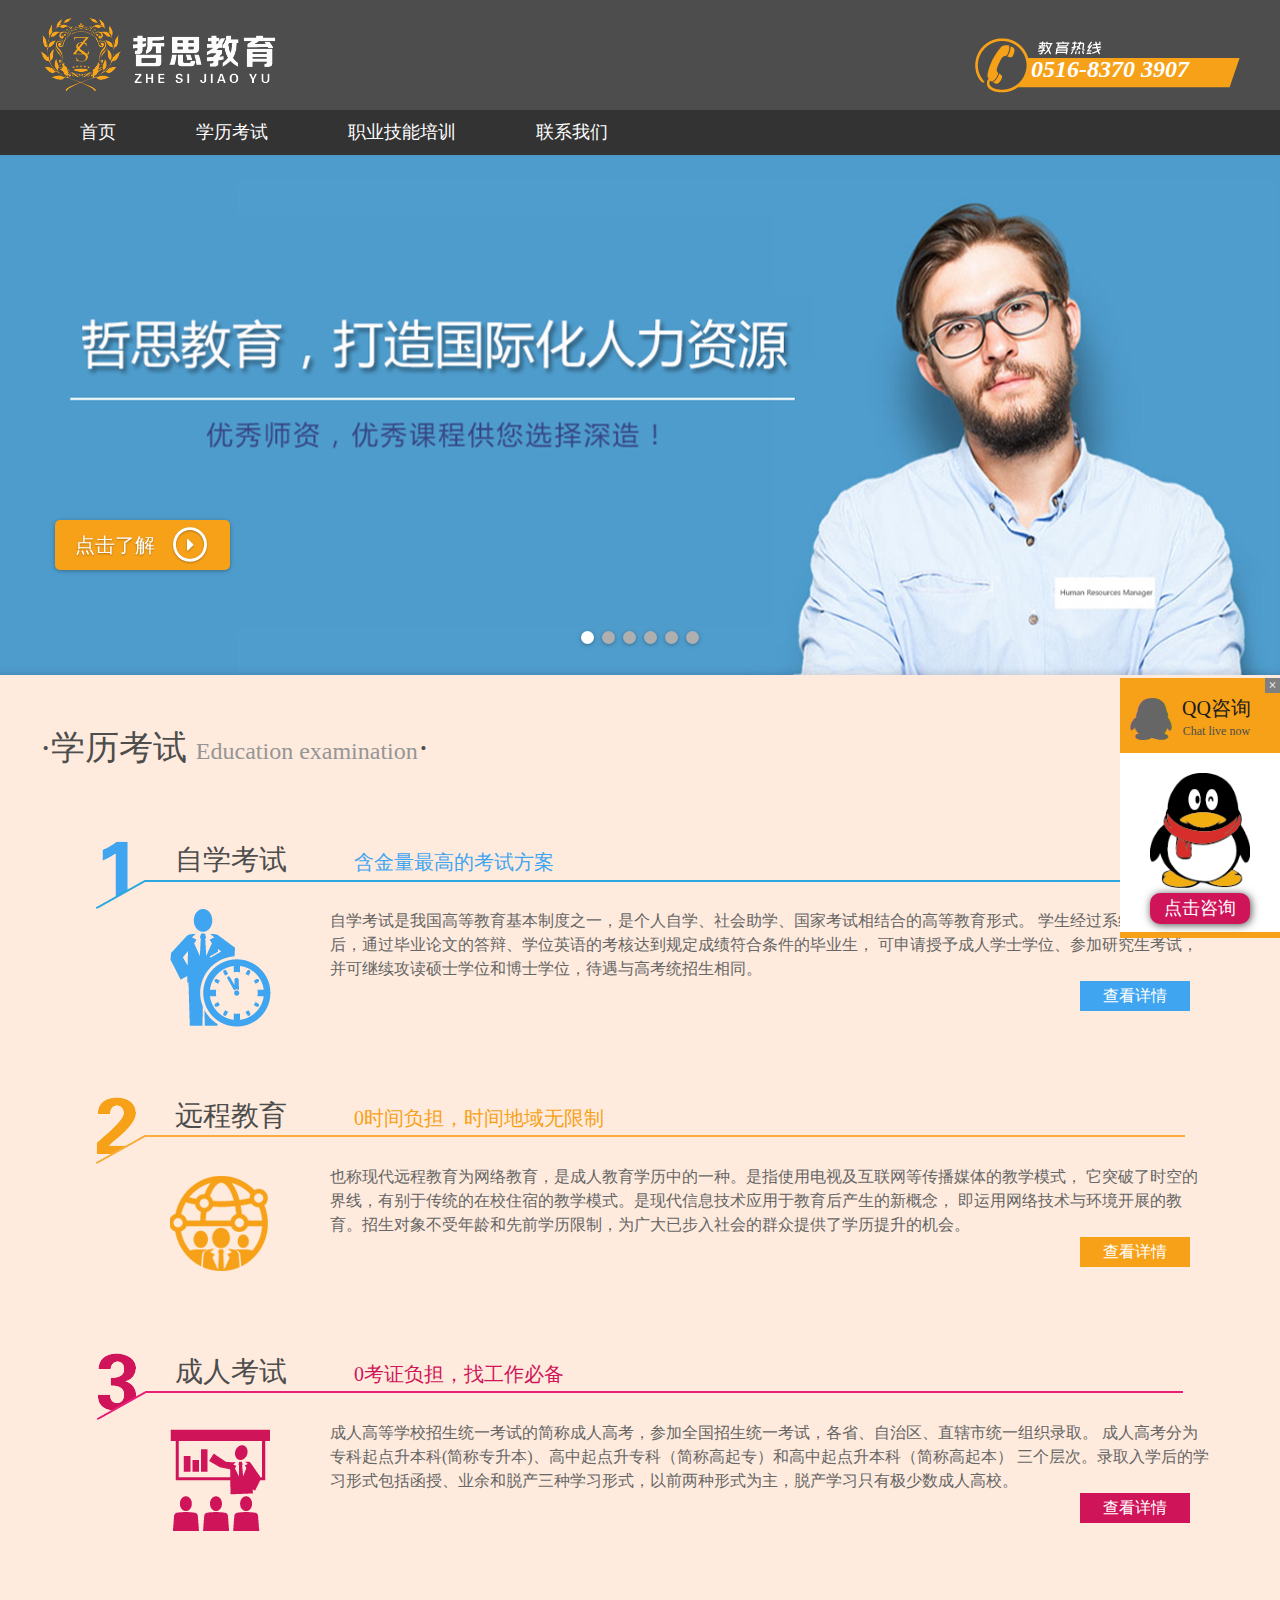
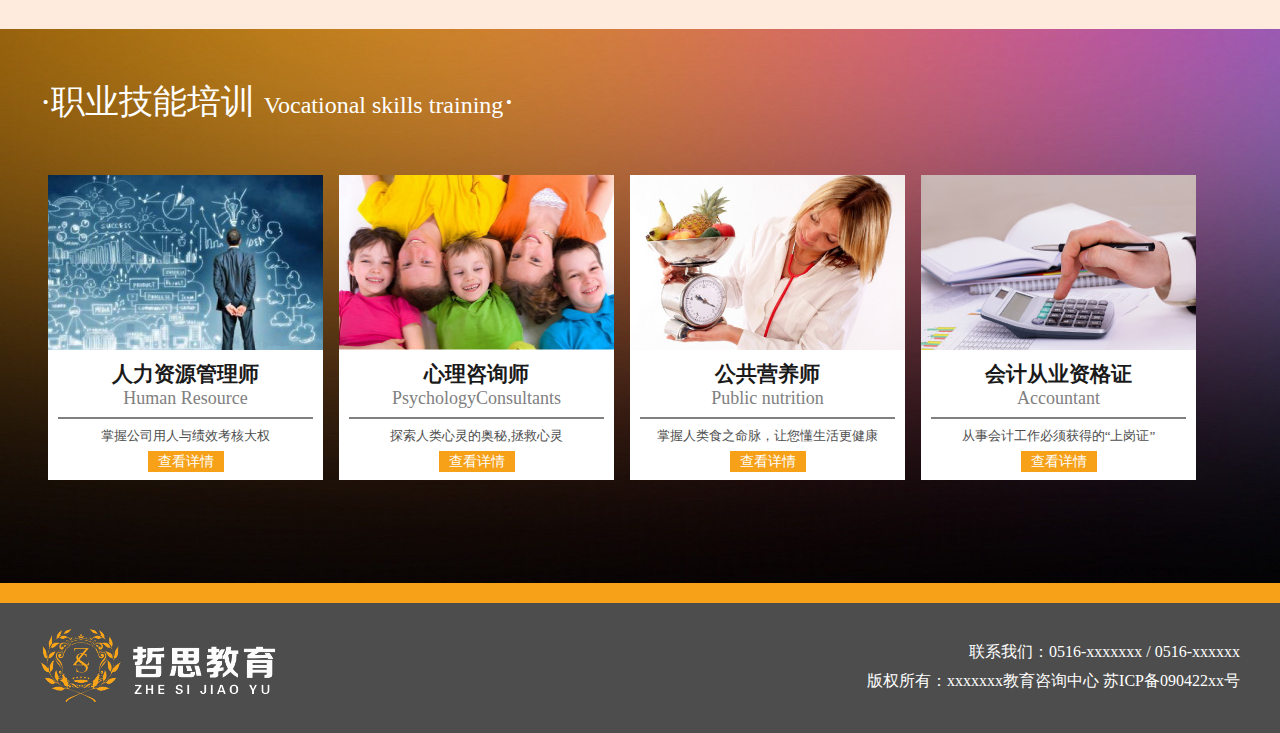
<file: index.html>
<!DOCTYPE html>
<html lang="en">
<head>
    <meta charset="UTF-8">
    <title>xx教育首页</title>
    <link href="css/css.css" rel="stylesheet" type="text/css">
    <link href="css/font-awesome.min.css" rel="stylesheet" type="text/css">
    <script src="js/jquery-1.10.1.min.js"></script>
    <script src="js/unslider.js"></script>
</head>
<body>
<header>
    <div class="logo-bar-bg">
        <div class="logo-bar">
            <div class="logo">
                <img src="images/logo.png" alt="xx教育">
            </div>
            <div class="tel-numb">
                0516-8370 3907
            </div>
        </div>
    </div>
    <div class="menu-bar-bg">
        <div class="menu-bar">
            <ul>
                <li><a href="index.html">首页</a></li>
                <li><a href="education.html"> 学历考试</a> </li>
                <li class="drop-menu">
                    <a href="#">职业技能培训</a>
                    <ul class="drop-menu-list">
                        <li><a href="human_resources.html">人力资源管理师</a></li>
                        <li><a href="psychology.html">心理咨询师</a></li>
                        <li><a href="nutrition.html">公共营养师</a></li>
                        <li><a href="accounting.html">会计从业资格证</a></li>
                    </ul>
                </li>
                <li><a href="contact_us.html"> 联系我们</a> </li>
            </ul>
        </div>
    </div>
    <!-- 轮播位-->
    <div class="banner-img-box ">
        <section class="banner">
            <ul>
                <li style="background-image: url(images/banner1.jpg);background-size: 100% 100%">
                    <div class="inner">
                        <a class="btn" href="human_resources.html">
                            点击了解
                            <span class="fa-stack "><i class="fa fa-circle-thin fa-stack-2x"></i> <i class="fa fa-caret-right fa-stack-1x"></i></span>
                        </a>
                    </div>
                </li>
                <li style="background-image: url(images/banner2.jpg)">
                    <div class="inner">
                        <a class="btn" href="contact_us.html">
                            点击了解
                            <span class="fa-stack "><i class="fa fa-circle-thin fa-stack-2x"></i> <i class="fa fa-caret-right fa-stack-1x"></i></span>
                        </a>
                    </div>
                </li>
                <li style="background-image: url(images/banner3.jpg)">
                    <div class="inner">
                        <a class="btn btn-color3" href="accounting.html">
                            点击了解
                            <span class="fa-stack "><i class="fa fa-circle-thin fa-stack-2x"></i> <i class="fa fa-caret-right fa-stack-1x"></i></span>
                        </a>
                    </div>
                </li>
                <li style="background-image: url(images/banner4.jpg)">
                    <div class="inner">
                        <a class="btn btn-color3" href="psychology.html">
                            点击了解
                            <span class="fa-stack "><i class="fa fa-circle-thin fa-stack-2x"></i> <i class="fa fa-caret-right fa-stack-1x"></i></span>
                        </a>
                    </div>
                </li>
                <li style="background-image: url(images/banner5.jpg)">
                    <div class="inner">
                        <a class="btn" href="education.html">
                            点击了解
                            <span class="fa-stack "><i class="fa fa-circle-thin fa-stack-2x"></i> <i class="fa fa-caret-right fa-stack-1x"></i></span>
                        </a>
                    </div>
                </li>
                <li style="background-image: url(images/banner6.jpg)">
                    <div class="inner">
                        <a class="btn" href="nutrition.html">
                            点击了解
                            <span class="fa-stack "><i class="fa fa-circle-thin fa-stack-2x"></i> <i class="fa fa-caret-right fa-stack-1x"></i></span>
                        </a>
                    </div>
                </li>
            </ul>
        </section>
    </div>
</header>
<div class="index-container-bg">
    <div class="index-container">
        <h1>·学历考试&nbsp;<small>Education examination</small>·</h1>
       <!-- 1-->
        <div class="index-title1">
          自学考试 <span>含金量最高的考试方案</span>
        </div>
        <div class="index-txt">
            <img src="images/index-title1-icon1.png">
            <span>自学考试是我国高等教育基本制度之一，是个人自学、社会助学、国家考试相结合的高等教育形式。
                学生经过系统的学习后，通过毕业论文的答辩、学位英语的考核达到规定成绩符合条件的毕业生，
                可申请授予成人学士学位、参加研究生考试，并可继续攻读硕士学位和博士学位，待遇与高考统招生相同。
               <br><a href="education.html">查看详情</a>
            </span>
        </div>
        <!-- 2-->
        <div class="index-title1 index-title2">
            远程教育 <span class="index-title2-color">0时间负担，时间地域无限制</span>
        </div>
        <div class="index-txt">
            <img src="images/index-title2-icon1.png">
            <span>也称现代远程教育为网络教育，是成人教育学历中的一种。是指使用电视及互联网等传播媒体的教学模式，
                它突破了时空的界线，有别于传统的在校住宿的教学模式。是现代信息技术应用于教育后产生的新概念，
                即运用网络技术与环境开展的教育。招生对象不受年龄和先前学历限制，为广大已步入社会的群众提供了学历提升的机会。
               <br><a class="index-title2-a-color" href="education.html">查看详情</a>
            </span>
        </div>
        <!--3-->
        <div class="index-title1 index-title3">
            成人考试 <span class="index-title3-color">0考证负担，找工作必备</span>
        </div>
        <div class="index-txt">
            <img src="images/index-title3-icon1.png">
            <span>成人高等学校招生统一考试的简称成人高考，参加全国招生统一考试，各省、自治区、直辖市统一组织录取。
                成人高考分为专科起点升本科(简称专升本)、高中起点升专科（简称高起专）和高中起点升本科（简称高起本）
                三个层次。录取入学后的学习形式包括函授、业余和脱产三种学习形式，以前两种形式为主，脱产学习只有极少数成人高校。
               <br><a class="index-title3-a-color" href="education.html">查看详情</a>
            </span>
        </div>
    </div>
</div>
<div class="index-container-bg1">
    <div class="index-container1">
        <h1>·职业技能培训&nbsp;<small>Vocational skills training</small>·</h1>
        <div class="index-container1-item">
            <ul>
                <li>
                    <div class="item">
                        <img src="images/index-item1.jpg" alt="">
                        <div class="txt">
                            <p>人力资源管理师</p>
                            <p>Human Resource</p>
                            <p>掌握公司用人与绩效考核大权</p>
                            <p><a href="human_resources.html">查看详情</a></p>
                        </div>
                    </div>
                </li>
                <li>
                    <div class="item">
                        <img src="images/index-item2.jpg" alt="">
                        <div class="txt">
                            <p>心理咨询师</p>
                            <p> PsychologyConsultants</p>
                            <p>探索人类心灵的奥秘,拯救心灵</p>
                            <p><a href="psychology.html">查看详情</a></p>
                        </div>
                    </div>
                </li>
                <li>
                    <div class="item">
                        <img src="images/index-item3.jpg" alt="">
                        <div class="txt">
                            <p>公共营养师</p>
                            <p>Public nutrition</p>
                            <p>掌握人类食之命脉，让您懂生活更健康</p>
                            <p><a href="nutrition.html">查看详情</a></p>
                        </div>
                    </div>
                </li>
                <li>
                    <div class="item">
                        <img src="images/index-item4.jpg" alt="">
                        <div class="txt">
                            <p>会计从业资格证</p>
                            <p>Accountant</p>
                            <p>从事会计工作必须获得的“上岗证”</p>
                            <p><a href="accounting.html">查看详情</a></p>
                        </div>
                    </div>
                </li>
            </ul>
        </div>
    </div>
</div>
<footer>
    <div class="foot-top"></div>
    <div class="foot-container">
       <a href="#"><img src="images/logo.png"></a>
        <p>
            联系我们：0516-xxxxxxx / 0516-xxxxxx<br>
            版权所有：xxxxxxx教育咨询中心    苏ICP备090422xx号
        </p>
    </div>
</footer>
<div class="chat-window" id="chat-window">
    <div class="chat-top">
       <i class="fa fa-qq fa-3x"></i> <span>QQ咨询<br><small>Chat live now</small></span>
        <div class="chat-close" id="chat-close">&times;</div>
    </div>
    <div class="chat-body">
        <img src="images/qq.png">
        <a href="http://wpa.qq.com/msgrd?v=3&uin=xxxxxx&site=qq&menu=yes" target="_blank" >点击咨询</a>
    </div>
</div>
<script src="js/linkin.js"></script>
</body>
</html>
</file>
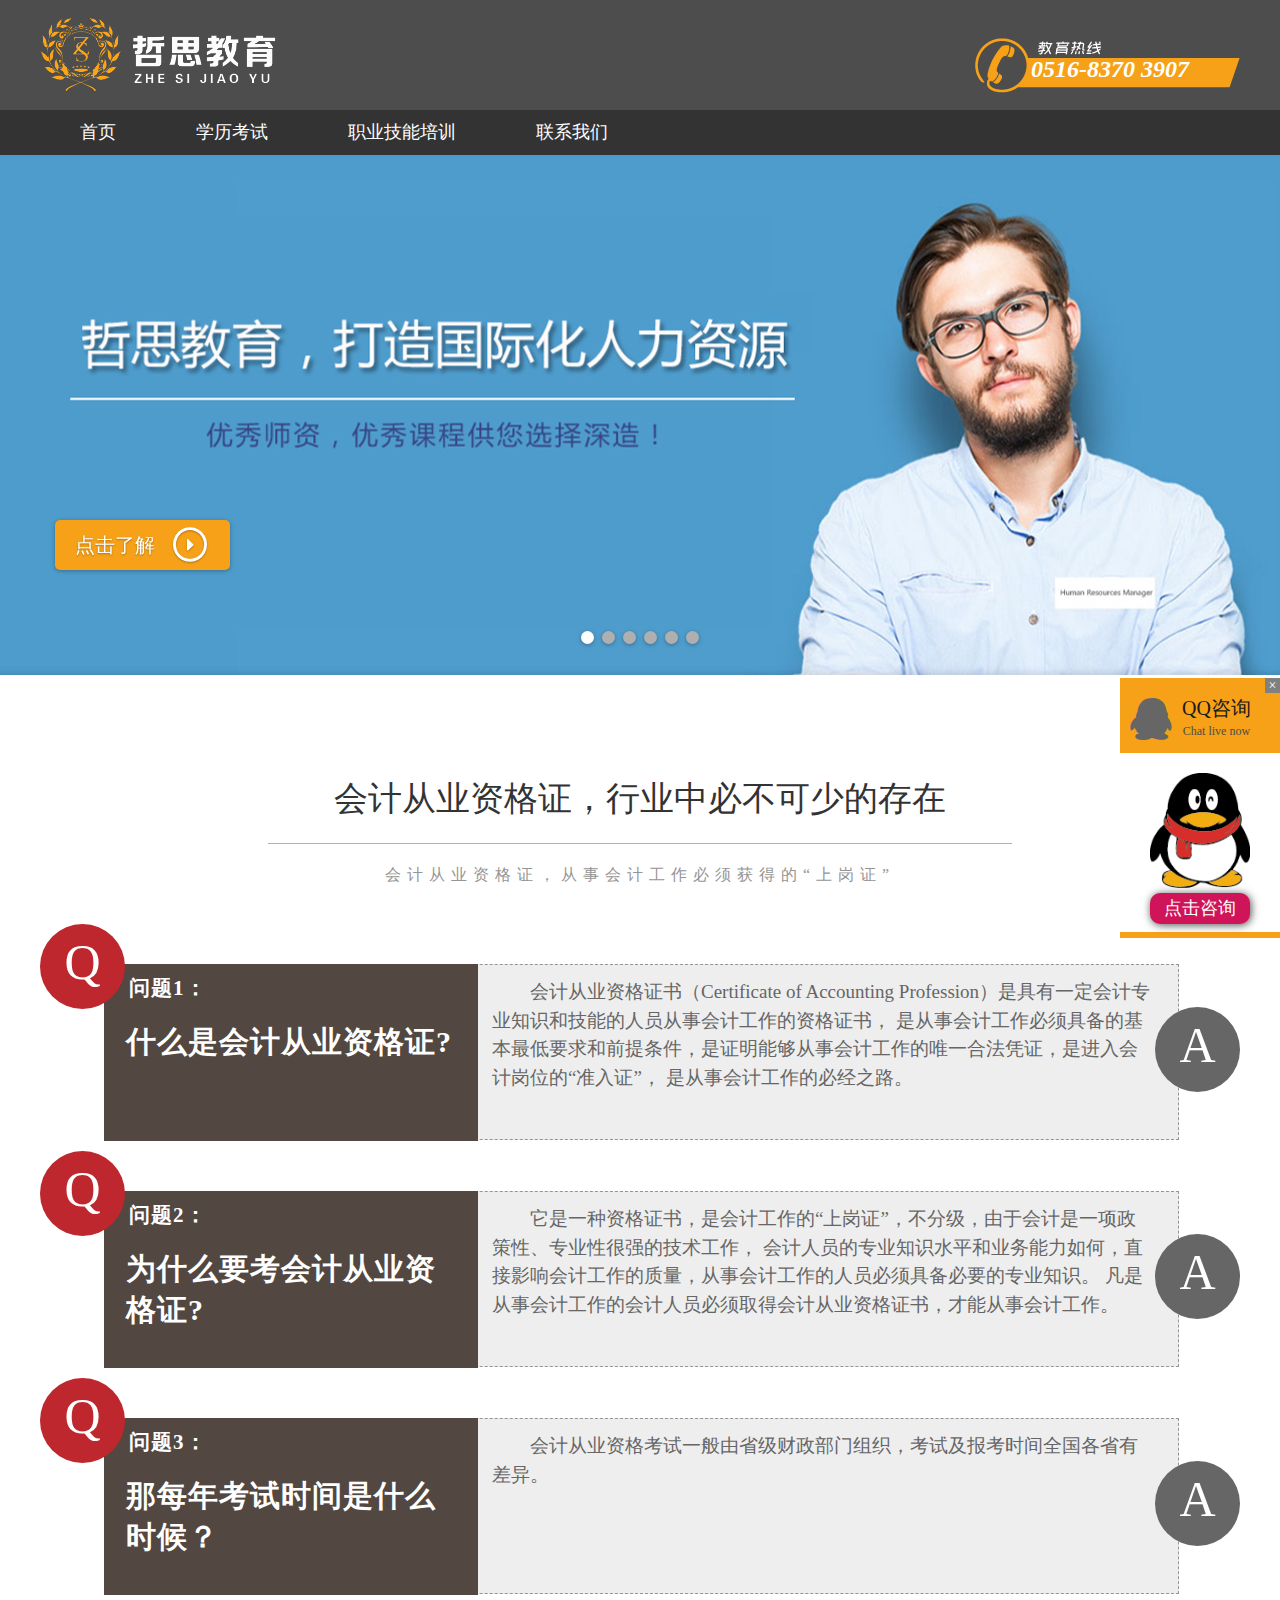
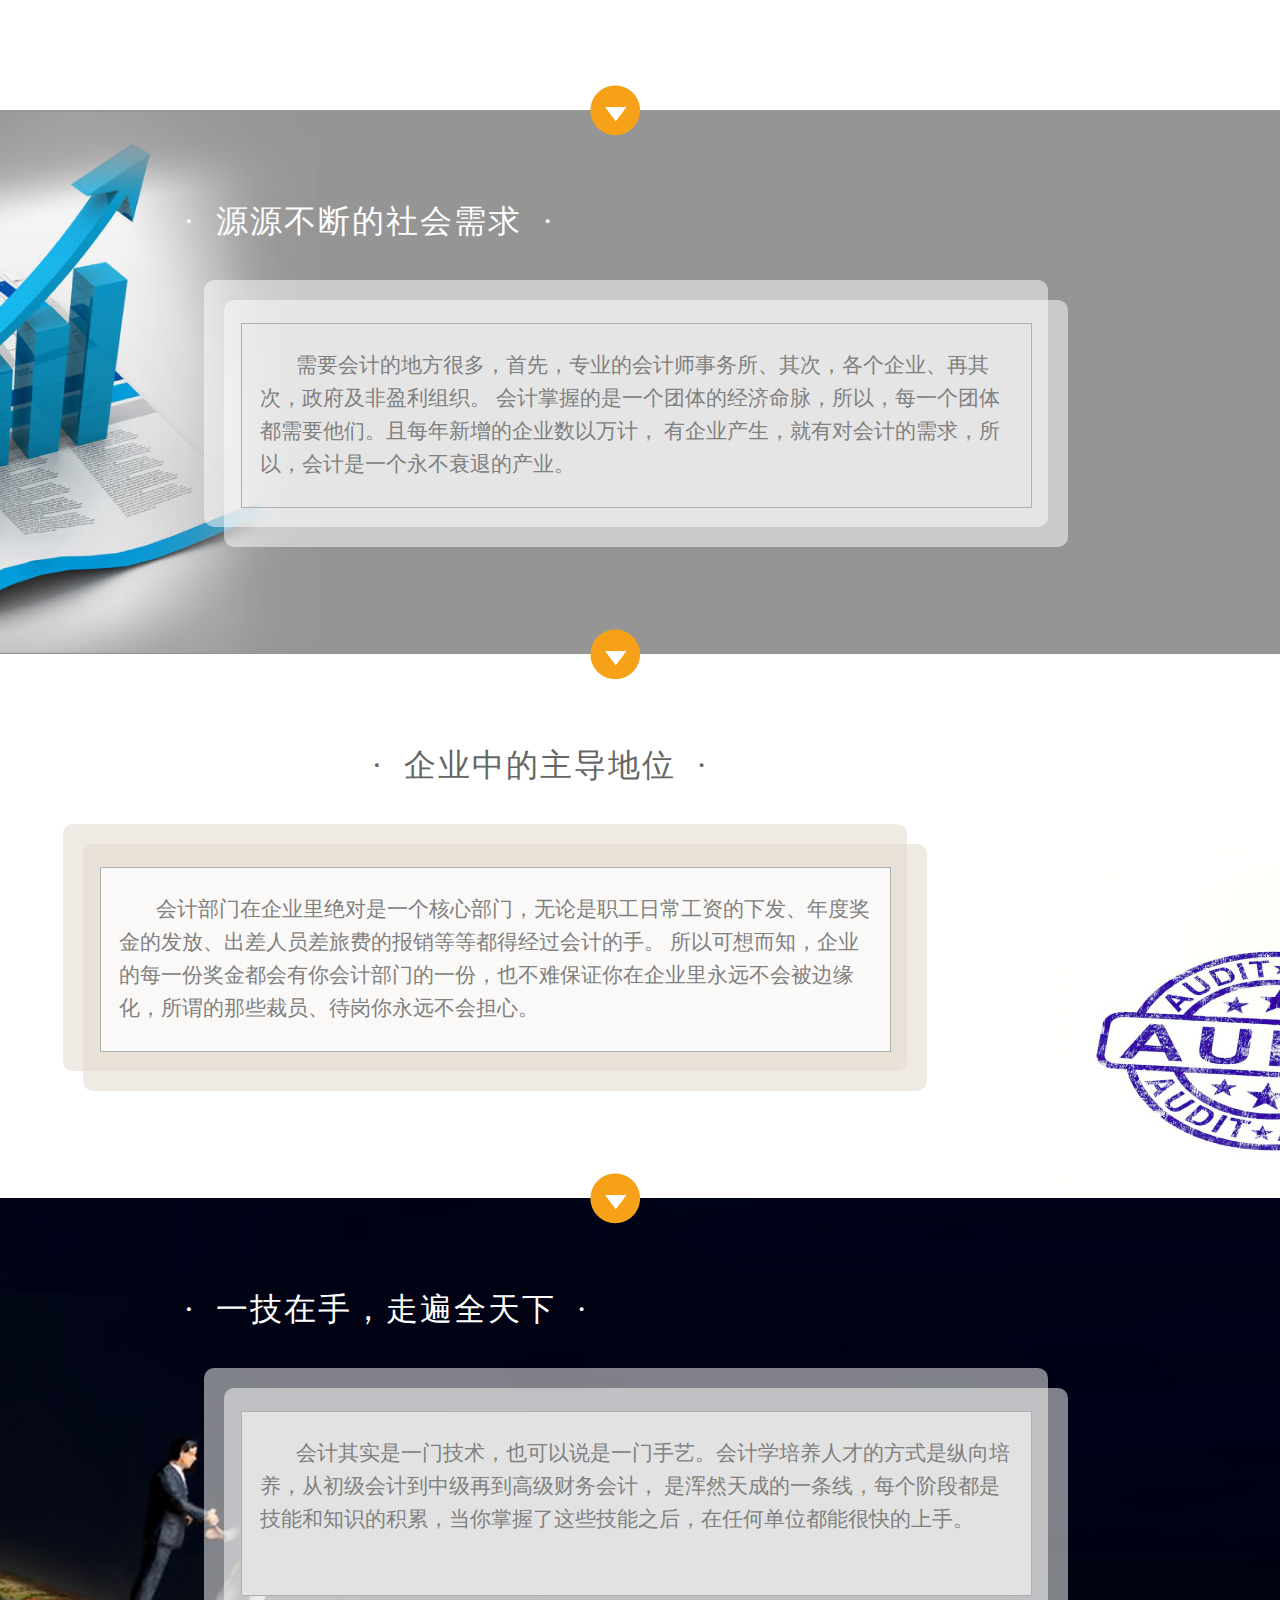
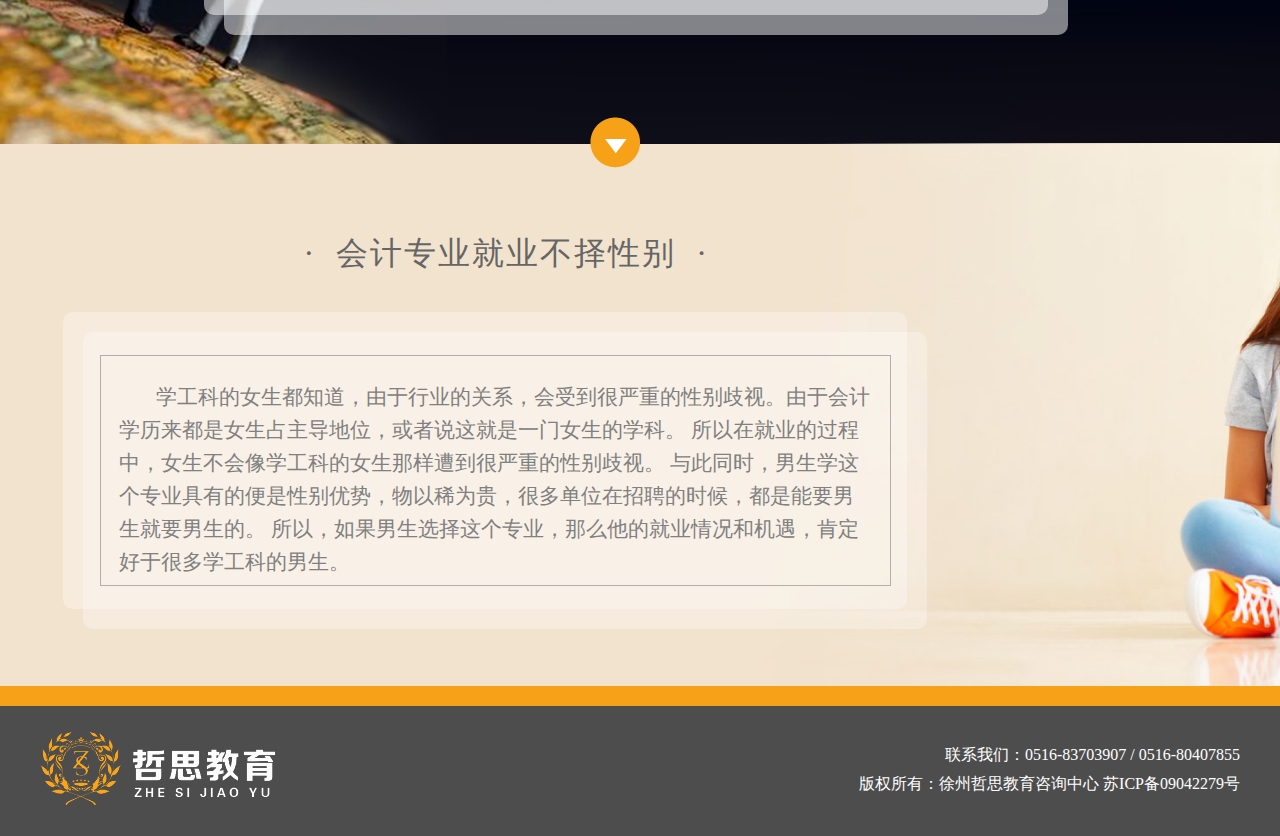
<file: accounting.html>
<!DOCTYPE html>
<html lang="en">
<head>
    <meta charset="UTF-8">
    <title>会计页</title>
    <link rel="stylesheet" href="css/font-awesome.min.css" type="text/css">
    <link rel="stylesheet" href="css/css.css" type="text/css">
    <script src="js/jquery-1.10.1.min.js"></script>
    <script src="js/unslider.js"></script>
    <script src="js/linkin.js"></script>
</head>
<body>
<header>
    <div class="logo-bar-bg">
        <div class="logo-bar">
            <div class="logo">
                <img src="images/logo.png" alt="哲思教育">
            </div>
            <div class="tel-numb">
                0516-8370 3907
            </div>
        </div>
    </div>
    <div class="menu-bar-bg">
        <div class="menu-bar">
            <ul>
                <li><a href="index.html">首页</a></li>
                <li><a href="education.html"> 学历考试</a> </li>
                <li class="drop-menu">
                    <a href="#">职业技能培训</a>
                    <ul class="drop-menu-list">
                        <li><a href="human_resources.html">人力资源管理师</a></li>
                        <li><a href="psychology.html">心理咨询师</a></li>
                        <li><a href="nutrition.html">公共营养师</a></li>
                        <li><a href="accounting.html">会计从业资格证</a></li>
                    </ul>
                </li>
                <li><a href="contact_us.html"> 联系我们</a> </li>
            </ul>
        </div>
    </div>
    <!-- 轮播位-->
    <div class="banner-img-box ">
        <section class="banner">
            <ul>
                <li style="background-image: url(images/banner1.jpg);background-size: 100% 100%">
                    <div class="inner">
                        <a class="btn" href="human_resources.html">
                            点击了解
                            <span class="fa-stack "><i class="fa fa-circle-thin fa-stack-2x"></i> <i class="fa fa-caret-right fa-stack-1x"></i></span>
                        </a>
                    </div>
                </li>
                <li style="background-image: url(images/banner2.jpg)">
                    <div class="inner">
                        <a class="btn" href="contact_us.html">
                            点击了解
                            <span class="fa-stack "><i class="fa fa-circle-thin fa-stack-2x"></i> <i class="fa fa-caret-right fa-stack-1x"></i></span>
                        </a>
                    </div>
                </li>
                <li style="background-image: url(images/banner3.jpg)">
                    <div class="inner">
                        <a class="btn btn-color3" href="accounting.html">
                            点击了解
                            <span class="fa-stack "><i class="fa fa-circle-thin fa-stack-2x"></i> <i class="fa fa-caret-right fa-stack-1x"></i></span>
                        </a>
                    </div>
                </li>
                <li style="background-image: url(images/banner4.jpg)">
                    <div class="inner">
                        <a class="btn btn-color3" href="psychology.html">
                            点击了解
                            <span class="fa-stack "><i class="fa fa-circle-thin fa-stack-2x"></i> <i class="fa fa-caret-right fa-stack-1x"></i></span>
                        </a>
                    </div>
                </li>
                <li style="background-image: url(images/banner5.jpg)">
                    <div class="inner">
                        <a class="btn" href="education.html">
                            点击了解
                            <span class="fa-stack "><i class="fa fa-circle-thin fa-stack-2x"></i> <i class="fa fa-caret-right fa-stack-1x"></i></span>
                        </a>
                    </div>
                </li>
                <li style="background-image: url(images/banner6.jpg)">
                    <div class="inner">
                        <a class="btn" href="nutrition.html">
                            点击了解
                            <span class="fa-stack "><i class="fa fa-circle-thin fa-stack-2x"></i> <i class="fa fa-caret-right fa-stack-1x"></i></span>
                        </a>
                    </div>
                </li>
            </ul>
        </section>
    </div>
</header>
    <!-- 中部-->
    <div class="accounting-main">
        <!-- 问题-->
        <div class="accounting-main-question">
                <div class="accounting-main-question-title">会计从业资格证，行业中必不可少的存在</div>
                <span>会计从业资格证，从事会计工作必须获得的“上岗证”</span>
                <div class="accounting-main-question-content">
                    <div class="accounting-main-question-content1">
                        <div class="accounting-main-question-content1-answer">
                            <div class="accounting-main-question-content1-answer-left">
                                <p>问题1：</p>
                                <p>什么是会计从业资格证?</p>
                            </div>
                            <p>&nbsp;&nbsp;&nbsp;&nbsp;&nbsp;&nbsp;&nbsp;&nbsp;会计从业资格证书（Certificate of Accounting Profession）是具有一定会计专业知识和技能的人员从事会计工作的资格证书，
                                是从事会计工作必须具备的基本最低要求和前提条件，是证明能够从事会计工作的唯一合法凭证，是进入会计岗位的“准入证”，
                                是从事会计工作的必经之路。
                            </p>
                        </div>
                        <div class="accounting-main-question-content1-q">Q</div>
                        <div class="accounting-main-question-content1-a">A</div>
                    </div>
                    <div class="accounting-main-question-content1">
                        <div class="accounting-main-question-content1-answer">
                            <div class="accounting-main-question-content1-answer-left">
                                <p>问题2：</p>
                                <p>为什么要考会计从业资格证?</p>
                            </div>
                            <p>&nbsp;&nbsp;&nbsp;&nbsp;&nbsp;&nbsp;&nbsp;&nbsp;它是一种资格证书，是会计工作的“上岗证”，不分级，由于会计是一项政策性、专业性很强的技术工作，
                                会计人员的专业知识水平和业务能力如何，直接影响会计工作的质量，从事会计工作的人员必须具备必要的专业知识。
                                凡是从事会计工作的会计人员必须取得会计从业资格证书，才能从事会计工作。
                            </p>
                        </div>
                        <div class="accounting-main-question-content1-q">Q</div>
                        <div class="accounting-main-question-content1-a">A</div>
                    </div>
                    <div class="accounting-main-question-content1">
                        <div class="accounting-main-question-content1-answer">
                            <div class="accounting-main-question-content1-answer-left">
                                <p>问题3：</p>
                                <p>那每年考试时间是什么时候？</p>
                            </div>
                            <p>&nbsp;&nbsp;&nbsp;&nbsp;&nbsp;&nbsp;&nbsp;&nbsp;会计从业资格考试一般由省级财政部门组织，考试及报考时间全国各省有差异。
                            </p>
                        </div>
                        <div class="accounting-main-question-content1-q">Q</div>
                        <div class="accounting-main-question-content1-a">A</div>
                    </div>
                </div>
            </div>
        <!--1-->
        <div class="accounting-main-banner1">
            <div class="accounting-main-banner1-box">
                <div class="accounting-main-banner1-box-img">
                    <img src="images/accounting-img3.jpg">
                </div>
            </div>
            <div class="accounting-main-banner1-tb1"></div>
            <div class="accounting-main-banner1-text1-content">
                <span>·&nbsp;&nbsp;源源不断的社会需求&nbsp;&nbsp;·</span>
                <div class="accounting-main-banner1-text1">
                    <div class="accounting-main-banner1-text1-text">
                        &nbsp;&nbsp;&nbsp;&nbsp;&nbsp;&nbsp;&nbsp;需要会计的地方很多，首先，专业的会计师事务所、其次，各个企业、再其次，政府及非盈利组织。
                        会计掌握的是一个团体的经济命脉，所以，每一个团体都需要他们。且每年新增的企业数以万计，
                        有企业产生，就有对会计的需求，所以，会计是一个永不衰退的产业。
                    </div>
                </div>
                <div class="accounting-main-banner1-text2"></div>
            </div>
        </div>
        <!-- 2-->
        <div class="accounting-main-banner2">
            <div class="accounting-main-banner1-box">
                <div class="accounting-main-banner1-box-img">
                    <img src="images/accounting-img2.jpg">
                </div>
            </div>
            <div class="accounting-main-banner1-tb1"></div>
            <div class="accounting-main-banner2-text1-content">
                <span>·&nbsp;&nbsp;企业中的主导地位&nbsp;&nbsp;·</span>
                <div class="accounting-main-banner2-text1">
                    <div class="accounting-main-banner2-text1-text">
                        &nbsp;&nbsp;&nbsp;&nbsp;&nbsp;&nbsp;&nbsp;会计部门在企业里绝对是一个核心部门，无论是职工日常工资的下发、年度奖金的发放、出差人员差旅费的报销等等都得经过会计的手。
                        所以可想而知，企业的每一份奖金都会有你会计部门的一份，也不难保证你在企业里永远不会被边缘化，所谓的那些裁员、待岗你永远不会担心。
                    </div>
                </div>
                <div class="accounting-main-banner2-text2"></div>
            </div>
        </div>
        <!-- 3-->
        <div class="accounting-main-banner3">
            <div class="accounting-main-banner1-box">
                <div class="accounting-main-banner1-box-img">
                    <img src="images/accounting-img1.jpg">
                </div>
            </div>
            <div class="accounting-main-banner1-tb1"></div>
            <div class="accounting-main-banner1-text1-content">
                <span>·&nbsp;&nbsp;一技在手，走遍全天下&nbsp;&nbsp;·</span>
                <div class="accounting-main-banner1-text1">
                    <div class="accounting-main-banner3-text1-text">
                        &nbsp;&nbsp;&nbsp;&nbsp;&nbsp;&nbsp;&nbsp;会计其实是一门技术，也可以说是一门手艺。会计学培养人才的方式是纵向培养，从初级会计到中级再到高级财务会计，
                        是浑然天成的一条线，每个阶段都是技能和知识的积累，当你掌握了这些技能之后，在任何单位都能很快的上手。
                    </div>
                </div>
                <div class="accounting-main-banner1-text2"></div>
            </div>
        </div>
        <!-- 4-->
        <div class="accounting-main-banner2">
            <div class="accounting-main-banner1-box">
                <div class="accounting-main-banner1-box-img">
                    <img src="images/accounting-img4.jpg">
                </div>
            </div>
            <div class="accounting-main-banner1-tb1"></div>
            <div class="accounting-main-banner2-text1-content">
                <span>·&nbsp;&nbsp;会计专业就业不择性别&nbsp;&nbsp;·</span>
                <div class="accounting-main-banner4-text1">
                    <div class="accounting-main-banner4-text1-text">
                        &nbsp;&nbsp;&nbsp;&nbsp;&nbsp;&nbsp;&nbsp;学工科的女生都知道，由于行业的关系，会受到很严重的性别歧视。由于会计学历来都是女生占主导地位，或者说这就是一门女生的学科。
                        所以在就业的过程中，女生不会像学工科的女生那样遭到很严重的性别歧视。
                        与此同时，男生学这个专业具有的便是性别优势，物以稀为贵，很多单位在招聘的时候，都是能要男生就要男生的。
                        所以，如果男生选择这个专业，那么他的就业情况和机遇，肯定好于很多学工科的男生。
                    </div>
                </div>
                <div class="accounting-main-banner4-text2"></div>
            </div>
        </div>
    </div>
<footer>
    <div class="foot-top"></div>
    <div class="foot-container">
        <a href="#"><img src="images/logo.png"></a>
        <p>
            联系我们：0516-83703907 / 0516-80407855<br>
            版权所有：徐州哲思教育咨询中心    苏ICP备09042279号
        </p>
    </div>
</footer>
<div class="chat-window" id="chat-window">
    <div class="chat-top">
        <i class="fa fa-qq fa-3x"></i> <span>QQ咨询<br><small>Chat live now</small></span>
        <div class="chat-close" id="chat-close">&times;</div>
    </div>
    <div class="chat-body">
        <img src="images/qq.png">
        <a href="http://wpa.qq.com/msgrd?v=3&uin=1175448099&site=qq&menu=yes" target="_blank" >点击咨询</a>
    </div>
</div>
</body>
</html>
</file>
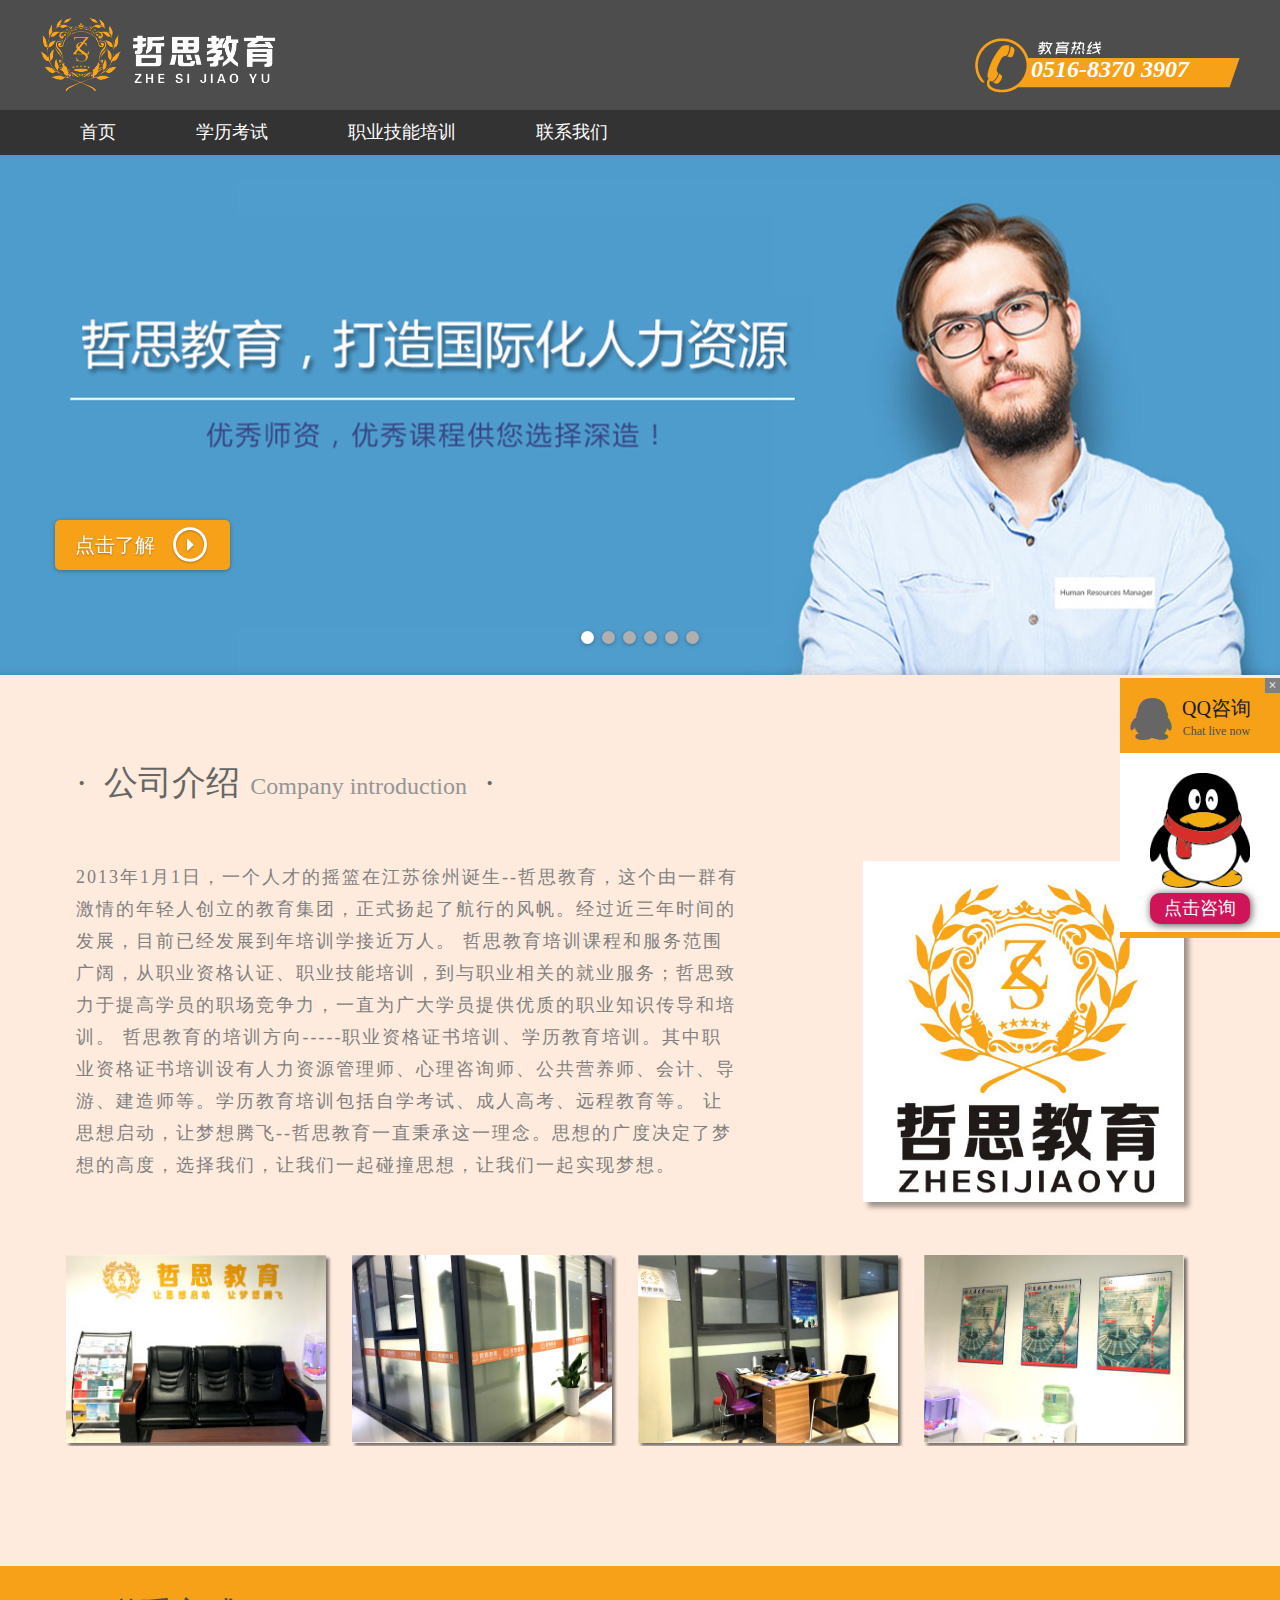
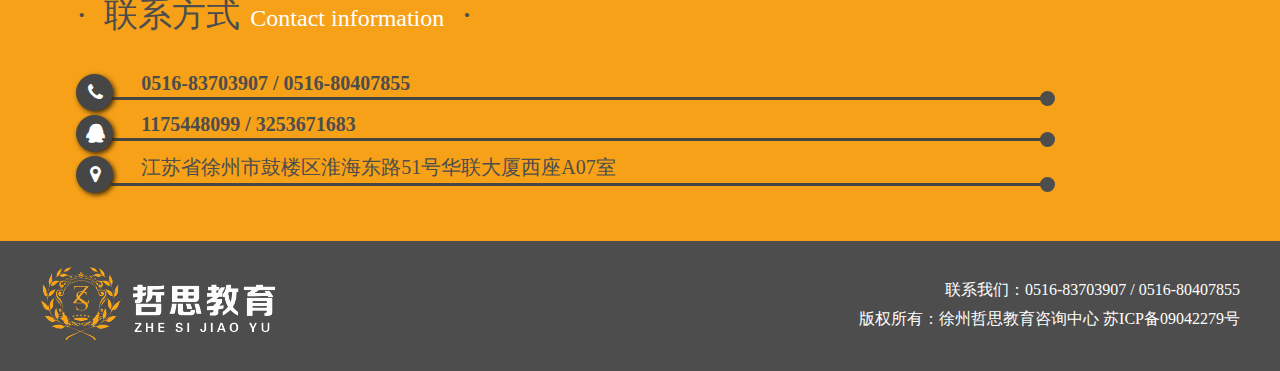
<file: contact_us.html>
<!DOCTYPE html>
<html lang="en">
<head>
    <meta charset="UTF-8">
    <title>联系我们</title>
    <link rel="stylesheet" href="css/font-awesome.min.css" type="text/css">
    <link rel="stylesheet" href="css/css.css" type="text/css">
    <script src="js/jquery-1.10.1.min.js"></script>
    <script src="js/unslider.js"></script>
    <script src="js/linkin.js"></script>
</head>
<body>
<header>
    <div class="logo-bar-bg">
        <div class="logo-bar">
            <div class="logo">
                <img src="images/logo.png" alt="哲思教育">
            </div>
            <div class="tel-numb">
                0516-8370 3907
            </div>
        </div>
    </div>
    <div class="menu-bar-bg">
        <div class="menu-bar">
            <ul>
                <li><a href="index.html">首页</a></li>
                <li><a href="education.html"> 学历考试</a> </li>
                <li class="drop-menu">
                    <a href="#">职业技能培训</a>
                    <ul class="drop-menu-list">
                        <li><a href="human_resources.html">人力资源管理师</a></li>
                        <li><a href="psychology.html">心理咨询师</a></li>
                        <li><a href="nutrition.html">公共营养师</a></li>
                        <li><a href="accounting.html">会计从业资格证</a></li>
                    </ul>
                </li>
                <li><a href="contact_us.html"> 联系我们</a> </li>
            </ul>
        </div>
    </div>
    <!-- 轮播位-->
    <div class="banner-img-box ">
        <section class="banner">
            <ul>
                <li style="background-image: url(images/banner1.jpg);background-size: 100% 100%">
                    <div class="inner">
                        <a class="btn" href="human_resources.html">
                            点击了解
                            <span class="fa-stack "><i class="fa fa-circle-thin fa-stack-2x"></i> <i class="fa fa-caret-right fa-stack-1x"></i></span>
                        </a>
                    </div>
                </li>
                <li style="background-image: url(images/banner2.jpg)">
                    <div class="inner">
                        <a class="btn" href="contact_us.html">
                            点击了解
                            <span class="fa-stack "><i class="fa fa-circle-thin fa-stack-2x"></i> <i class="fa fa-caret-right fa-stack-1x"></i></span>
                        </a>
                    </div>
                </li>
                <li style="background-image: url(images/banner3.jpg)">
                    <div class="inner">
                        <a class="btn btn-color3" href="accounting.html">
                            点击了解
                            <span class="fa-stack "><i class="fa fa-circle-thin fa-stack-2x"></i> <i class="fa fa-caret-right fa-stack-1x"></i></span>
                        </a>
                    </div>
                </li>
                <li style="background-image: url(images/banner4.jpg)">
                    <div class="inner">
                        <a class="btn btn-color3" href="psychology.html">
                            点击了解
                            <span class="fa-stack "><i class="fa fa-circle-thin fa-stack-2x"></i> <i class="fa fa-caret-right fa-stack-1x"></i></span>
                        </a>
                    </div>
                </li>
                <li style="background-image: url(images/banner5.jpg)">
                    <div class="inner">
                        <a class="btn" href="education.html">
                            点击了解
                            <span class="fa-stack "><i class="fa fa-circle-thin fa-stack-2x"></i> <i class="fa fa-caret-right fa-stack-1x"></i></span>
                        </a>
                    </div>
                </li>
                <li style="background-image: url(images/banner6.jpg)">
                    <div class="inner">
                        <a class="btn" href="nutrition.html">
                            点击了解
                            <span class="fa-stack "><i class="fa fa-circle-thin fa-stack-2x"></i> <i class="fa fa-caret-right fa-stack-1x"></i></span>
                        </a>
                    </div>
                </li>
            </ul>
        </section>
    </div>
</header>
    <!-- 中部-->
    <div class="contact-main">
        <div class="contact-main-content">
            <p>·&nbsp;&nbsp;公司介绍<span>Company introduction</span>&nbsp;&nbsp;·</p>
            <div class="contact-main-content-left">
                2013年1月1日，一个人才的摇篮在江苏徐州诞生--哲思教育，这个由一群有激情的年轻人创立的教育集团，正式扬起了航行的风帆。经过近三年时间的发展，目前已经发展到年培训学接近万人。
                哲思教育培训课程和服务范围广阔，从职业资格认证、职业技能培训，到与职业相关的就业服务；哲思致力于提高学员的职场竞争力，一直为广大学员提供优质的职业知识传导和培训。
                哲思教育的培训方向-----职业资格证书培训、学历教育培训。其中职业资格证书培训设有人力资源管理师、心理咨询师、公共营养师、会计、导游、建造师等。学历教育培训包括自学考试、成人高考、远程教育等。
                让思想启动，让梦想腾飞--哲思教育一直秉承这一理念。思想的广度决定了梦想的高度，选择我们，让我们一起碰撞思想，让我们一起实现梦想。
            </div>
            <div class="contact-main-content-right">
                <img src="images/contact-img1.jpg">
            </div>
        </div>
        <div class="contact-main-content-photo">
            <ul>
                <li>
                    <div class="contact-main-content-photo-box">
                        <img src="images/contact-img2.jpg">
                    </div>
                </li>
                <li>
                    <div class="contact-main-content-photo-box">
                        <img src="images/contact-img3.jpg">
                    </div>
                </li>
                <li>
                    <div class="contact-main-content-photo-box">
                        <img src="images/contact-img4.jpg">
                    </div>
                </li>
                <li>
                    <div class="contact-main-content-photo-box">
                        <img src="images/contact-img5.jpg">
                    </div>
                </li>
            </ul>
        </div>
    </div>
    <!--联系方式-->
    <div class="contact-foot">
        <div class="contact-foot-title">
            <p>·&nbsp;&nbsp;联系方式<span>Contact information</span>&nbsp;&nbsp;·</p>
        </div>
        <div class="contact-foot-content">
            <div class="contact-main-content1">
                <div class="contact-main-content-tb">
                    <span class="fa-stack fa-lg">
                        <i class="fa fa-circle fa-stack-2x contact-main-content-tb-icon-bgcolor"></i>
                        <i class="fa fa-phone fa-stack-1x fa-inverse contact-main-content-tb-icon-size"></i>
                    </span>
                </div>
                <div class="contact-main-content-tell">0516-83703907 / 0516-80407855</div>
                <div class="contact-main-content-circle"></div>
            </div>
            <div class="contact-main-content1">
                <div class="contact-main-content-tb">
                    <span class="fa-stack fa-lg">
                        <i class="fa fa-circle fa-stack-2x contact-main-content-tb-icon-bgcolor"></i>
                        <i class="fa fa-qq fa-stack-1x fa-inverse contact-main-content-tb-icon-size"></i>
                    </span>
                </div>
                <div class="contact-main-content-tell">1175448099 / 3253671683</div>
                <div class="contact-main-content-circle"></div>
            </div>
            <div class="contact-main-content1">
                <div class="contact-main-content-tb">
                    <span class="fa-stack fa-lg">
                        <i class="fa fa-circle fa-stack-2x contact-main-content-tb-icon-bgcolor"></i>
                        <i class="fa fa-map-marker fa-stack-1x fa-inverse contact-main-content-tb-icon-size"></i>
                    </span>
                </div>
                <div class="contact-main-content-tell1">江苏省徐州市鼓楼区淮海东路51号华联大厦西座A07室</div>
                <div class="contact-main-content-circle"></div>
            </div>
        </div>
    </div>
    <footer>
        <div class="foot-top"></div>
        <div class="foot-container">
            <a href="#"><img src="images/logo.png"></a>
            <p>
                联系我们：0516-83703907 / 0516-80407855<br>
                版权所有：徐州哲思教育咨询中心    苏ICP备09042279号
            </p>
        </div>
    </footer>
    <div class="chat-window" id="chat-window">
        <div class="chat-top">
            <i class="fa fa-qq fa-3x"></i> <span>QQ咨询<br><small>Chat live now</small></span>
            <div class="chat-close" id="chat-close">&times;</div>
        </div>
        <div class="chat-body">
            <img src="images/qq.png">
            <a href="http://wpa.qq.com/msgrd?v=3&uin=1175448099&site=qq&menu=yes" target="_blank" >点击咨询</a>
        </div>
    </div>
</body>
</html>
</file>
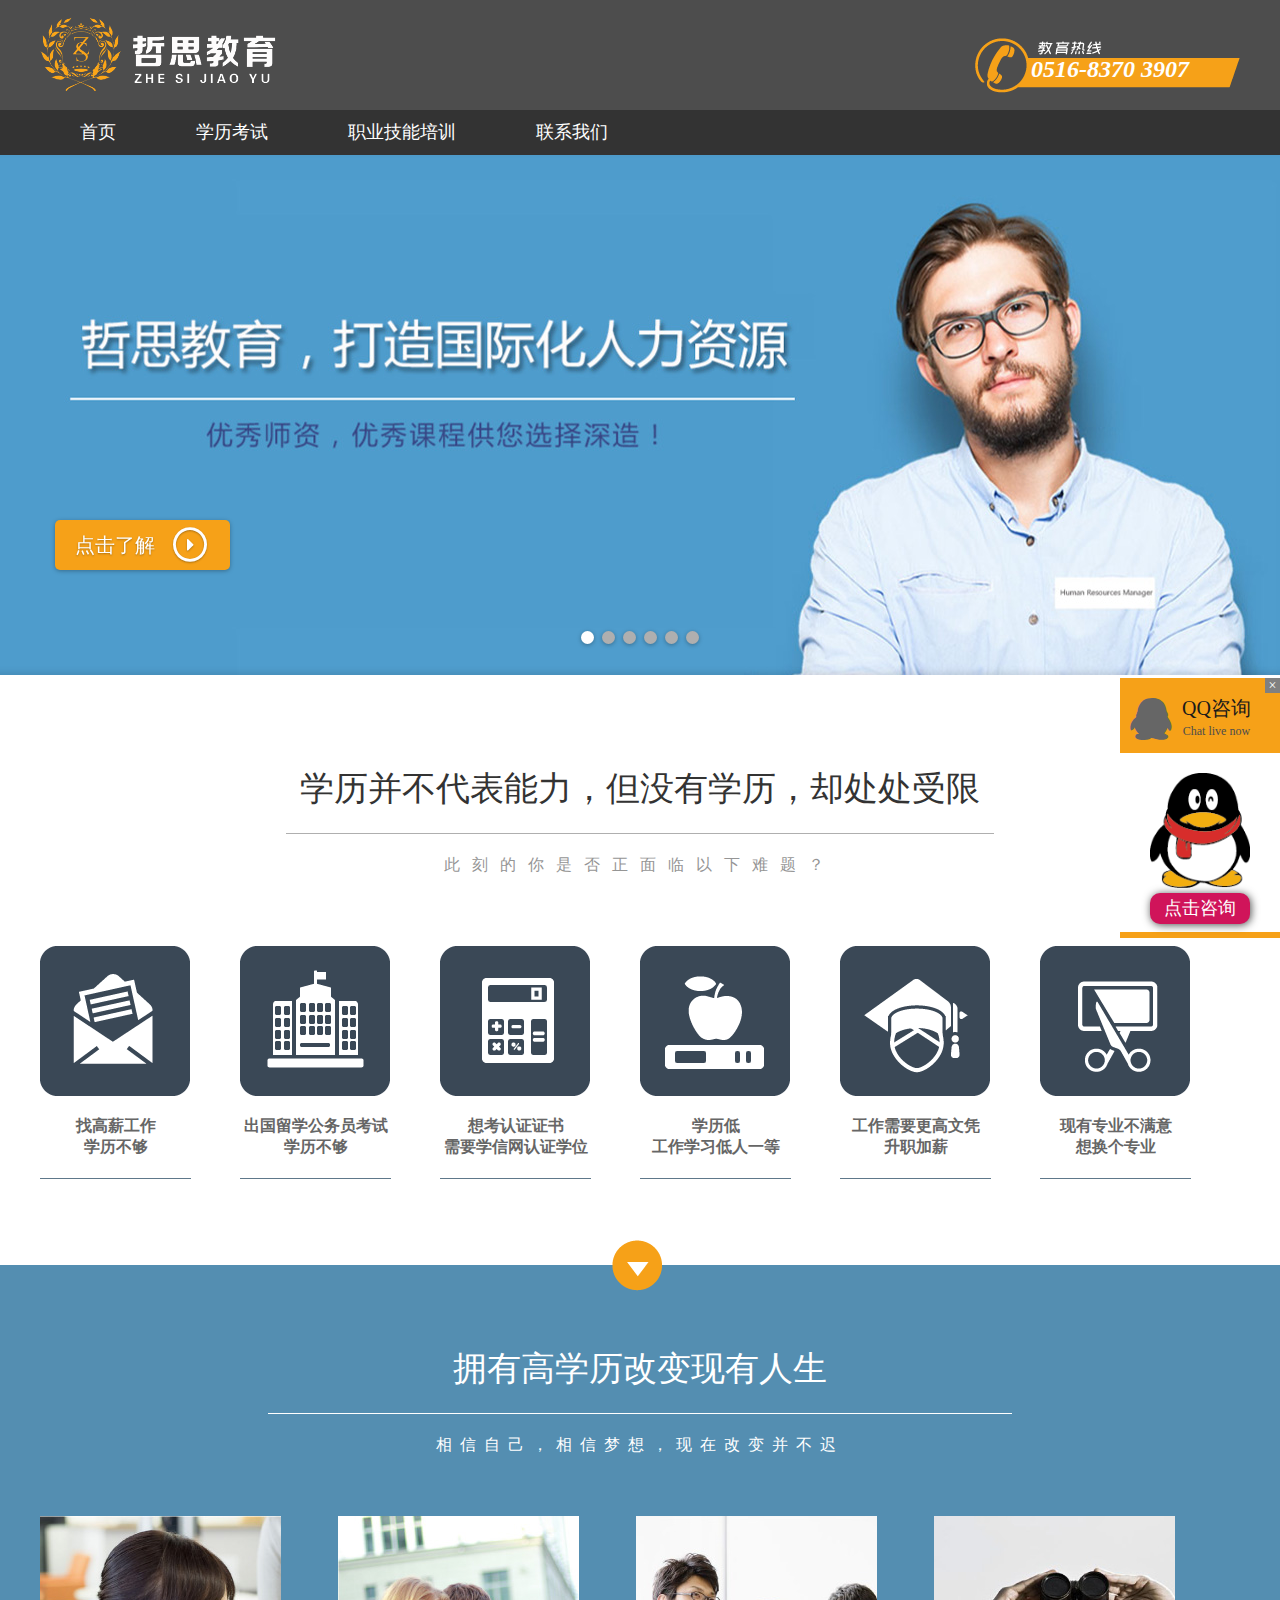
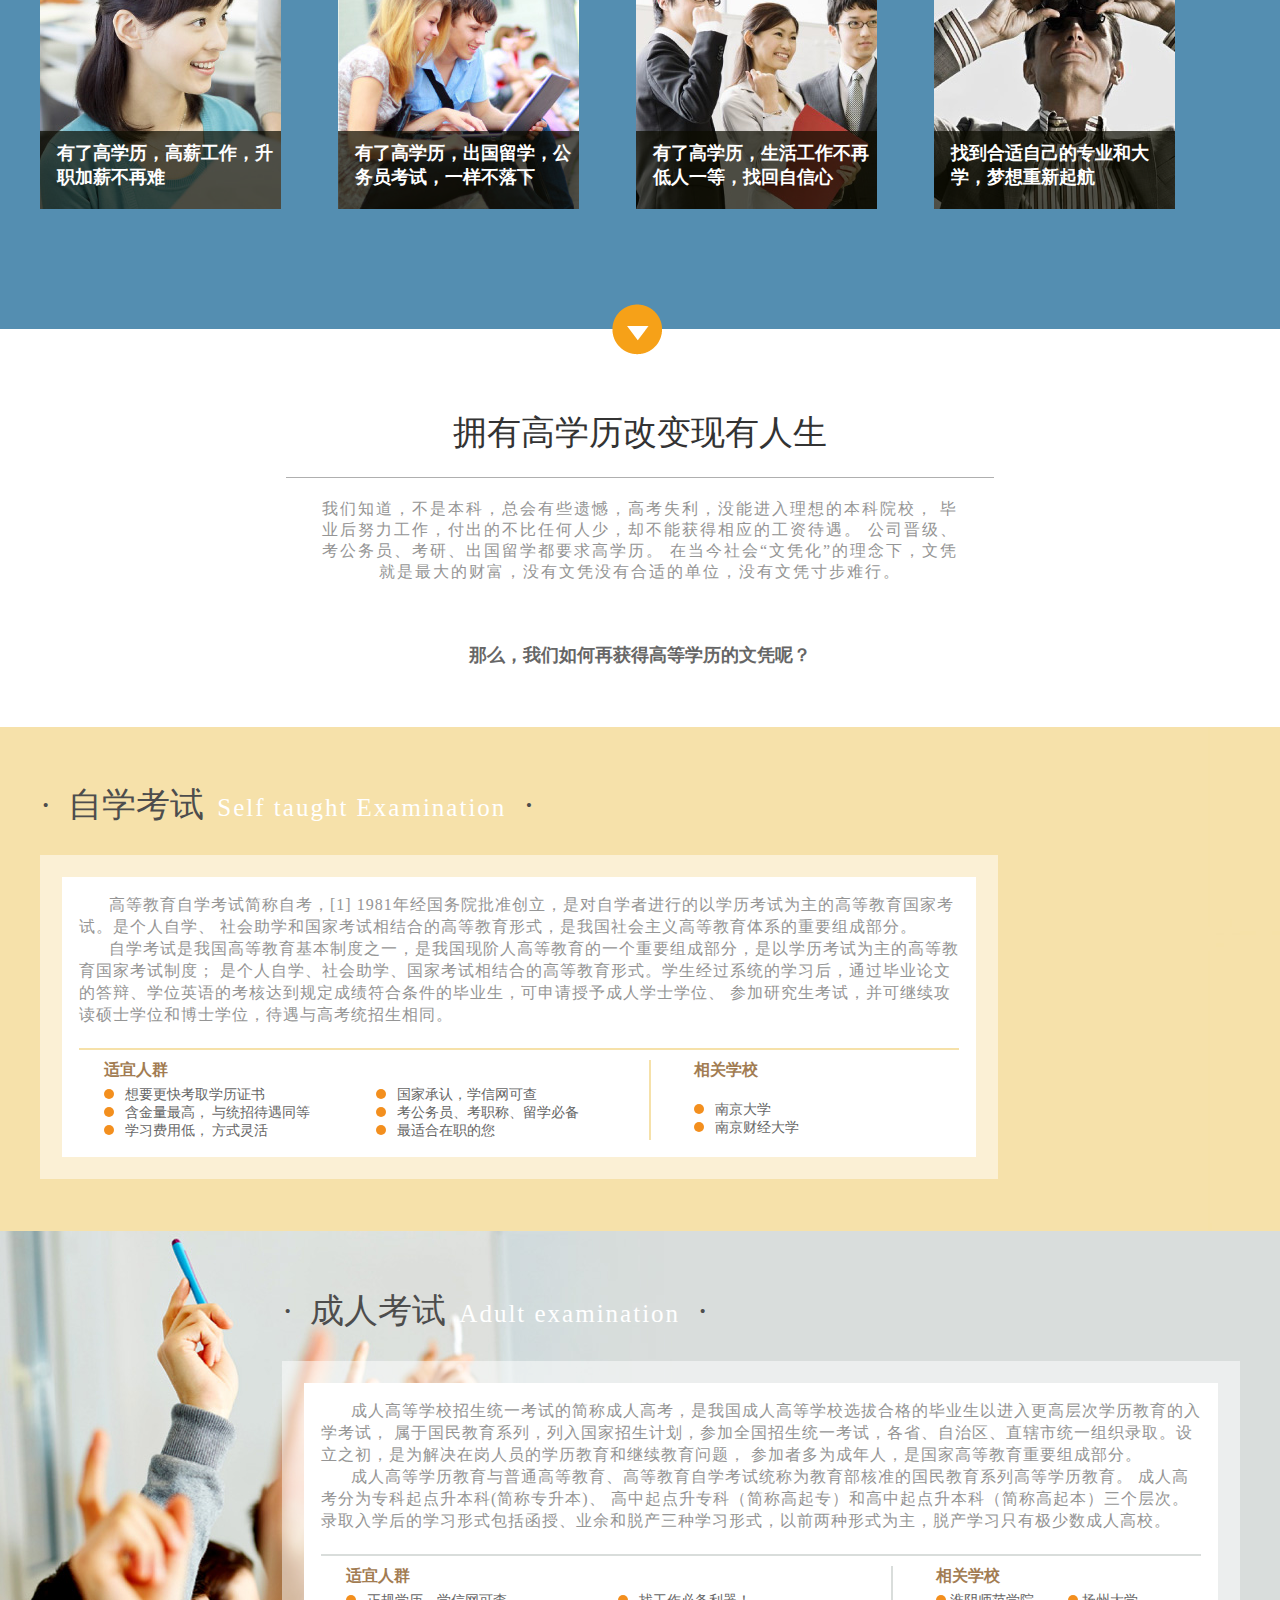
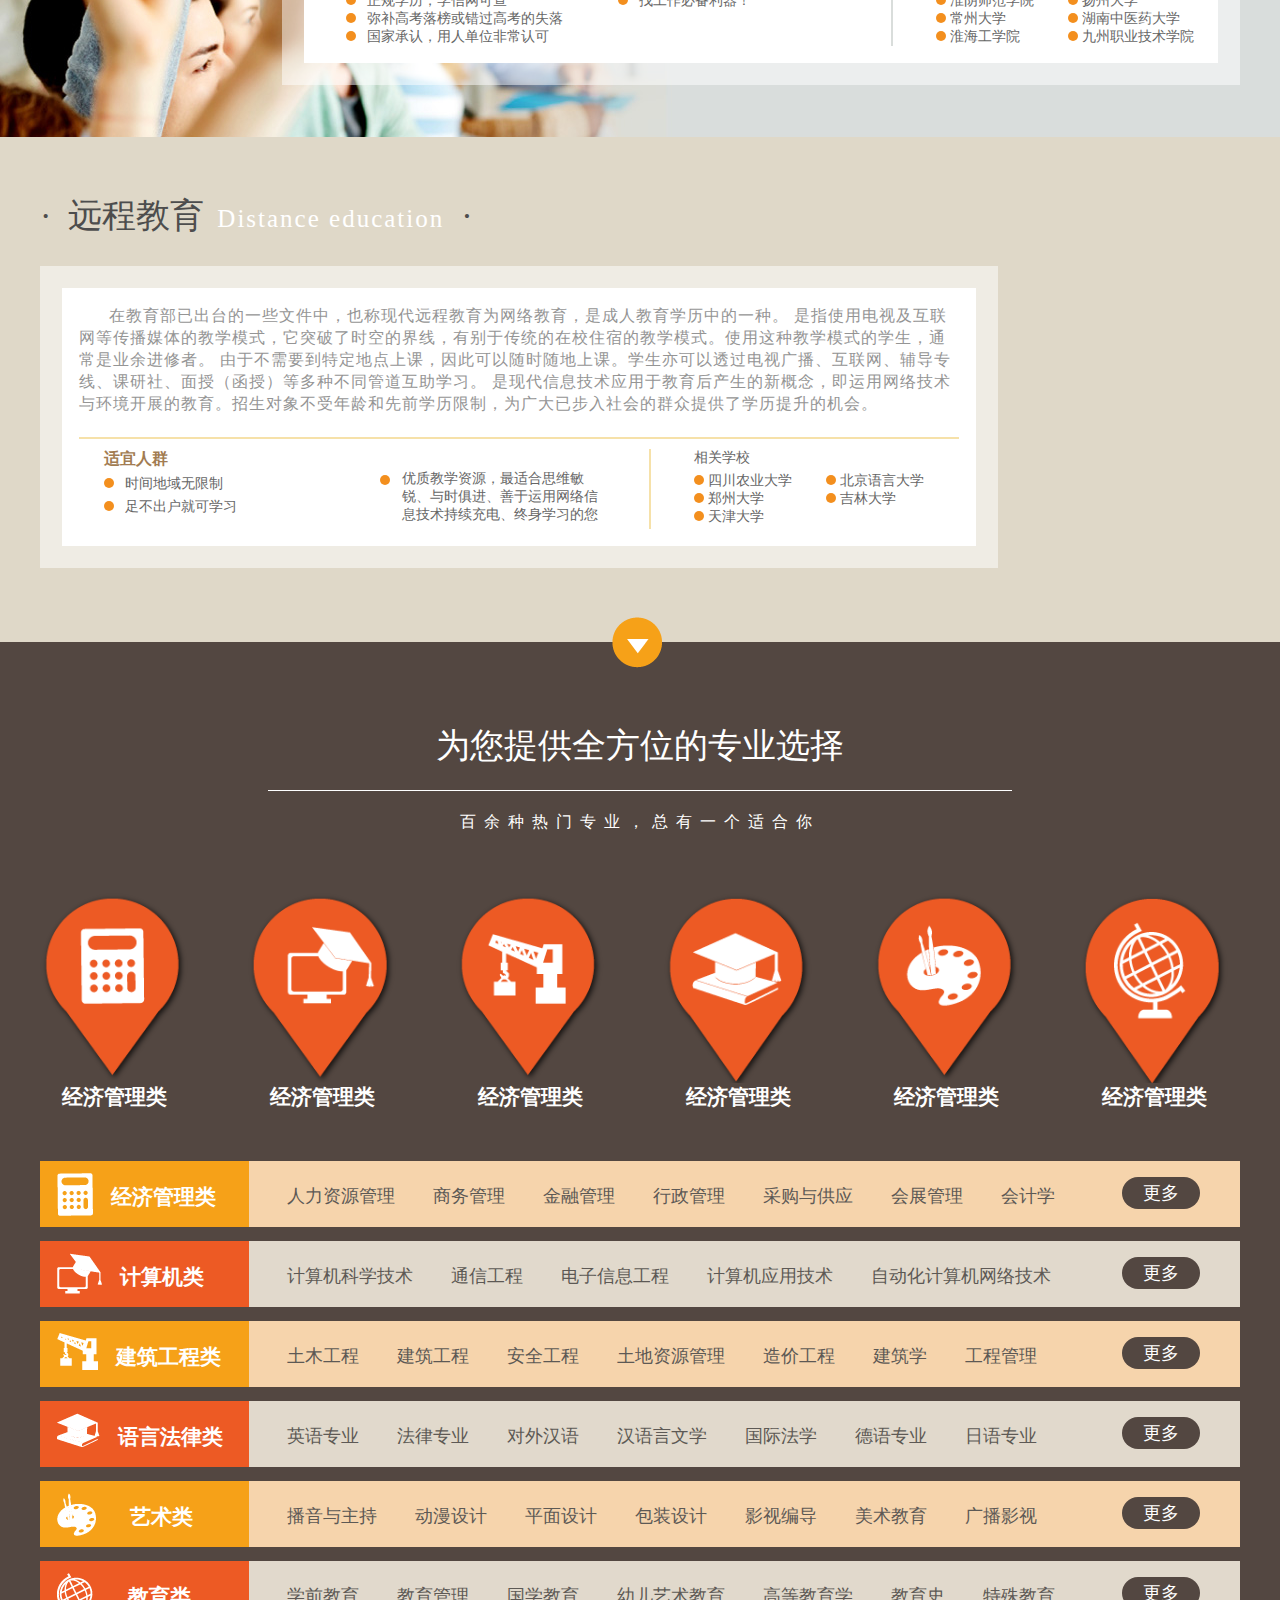
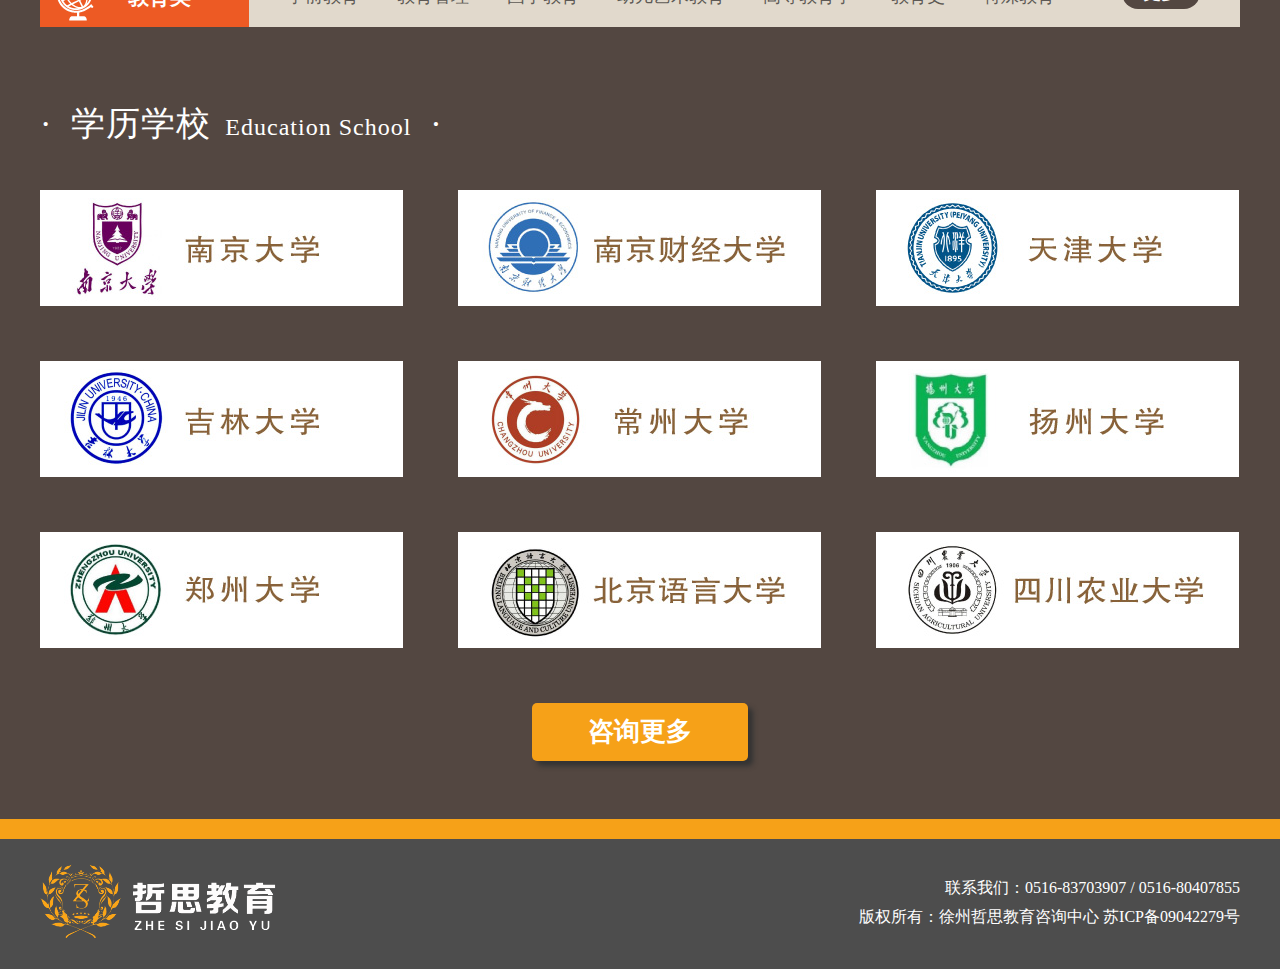
<file: education.html>
<!DOCTYPE html>
<html lang="en">
<head>
    <meta charset="UTF-8">
    <title>学历考试</title>
    <link rel="stylesheet" href="css/font-awesome.min.css" type="text/css">
    <link rel="stylesheet" href="css/css.css" type="text/css">
    <script src="js/jquery-1.10.1.min.js"></script>
    <script src="js/unslider.js"></script>
    <script src="js/linkin.js"></script>
</head>
<body>
<header>
    <div class="logo-bar-bg">
        <div class="logo-bar">
            <div class="logo">
                <img src="images/logo.png" alt="哲思教育">
            </div>
            <div class="tel-numb">
                0516-8370 3907
            </div>
        </div>
    </div>
    <div class="menu-bar-bg">
        <div class="menu-bar">
            <ul>
                <li><a href="index.html">首页</a></li>
                <li><a href="education.html"> 学历考试</a> </li>
                <li class="drop-menu">
                    <a href="#">职业技能培训</a>
                    <ul class="drop-menu-list">
                        <li><a href="human_resources.html">人力资源管理师</a></li>
                        <li><a href="psychology.html">心理咨询师</a></li>
                        <li><a href="nutrition.html">公共营养师</a></li>
                        <li><a href="accounting.html">会计从业资格证</a></li>
                    </ul>
                </li>
                <li><a href="contact_us.html"> 联系我们</a> </li>
            </ul>
        </div>
    </div>
    <!-- 轮播位-->
    <div class="banner-img-box ">
        <section class="banner">
            <ul>
                <li style="background-image: url(images/banner1.jpg);background-size: 100% 100%">
                    <div class="inner">
                        <a class="btn" href="human_resources.html">
                            点击了解
                            <span class="fa-stack "><i class="fa fa-circle-thin fa-stack-2x"></i> <i class="fa fa-caret-right fa-stack-1x"></i></span>
                        </a>
                    </div>
                </li>
                <li style="background-image: url(images/banner2.jpg)">
                    <div class="inner">
                        <a class="btn" href="contact_us.html">
                            点击了解
                            <span class="fa-stack "><i class="fa fa-circle-thin fa-stack-2x"></i> <i class="fa fa-caret-right fa-stack-1x"></i></span>
                        </a>
                    </div>
                </li>
                <li style="background-image: url(images/banner3.jpg)">
                    <div class="inner">
                        <a class="btn btn-color3" href="accounting.html">
                            点击了解
                            <span class="fa-stack "><i class="fa fa-circle-thin fa-stack-2x"></i> <i class="fa fa-caret-right fa-stack-1x"></i></span>
                        </a>
                    </div>
                </li>
                <li style="background-image: url(images/banner4.jpg)">
                    <div class="inner">
                        <a class="btn btn-color3" href="psychology.html">
                            点击了解
                            <span class="fa-stack "><i class="fa fa-circle-thin fa-stack-2x"></i> <i class="fa fa-caret-right fa-stack-1x"></i></span>
                        </a>
                    </div>
                </li>
                <li style="background-image: url(images/banner5.jpg)">
                    <div class="inner">
                        <a class="btn" href="education.html">
                            点击了解
                            <span class="fa-stack "><i class="fa fa-circle-thin fa-stack-2x"></i> <i class="fa fa-caret-right fa-stack-1x"></i></span>
                        </a>
                    </div>
                </li>
                <li style="background-image: url(images/banner6.jpg)">
                    <div class="inner">
                        <a class="btn" href="nutrition.html">
                            点击了解
                            <span class="fa-stack "><i class="fa fa-circle-thin fa-stack-2x"></i> <i class="fa fa-caret-right fa-stack-1x"></i></span>
                        </a>
                    </div>
                </li>
            </ul>
        </section>
    </div>
</header>
    <!-- 中部-->
    <div class="test-main">
        <div class="resources-main-job">
            <div class="test-main-education-title">学历并不代表能力，但没有学历，却处处受限</div>
            <span>此刻的你是否正面临以下难题？</span>
            <div class="test-main-education-content">
                <ul>
                    <li>
                        <div class="test-main-education-content1">
                            <img src="images/test-img1.png">
                            <span>找高薪工作<br>学历不够</span>
                        </div>
                    </li>
                    <li>
                        <div class="test-main-education-content1">
                            <img src="images/test-img2.png">
                            <span>出国留学公务员考试<br>学历不够</span>
                        </div>
                    </li>
                    <li>
                        <div class="test-main-education-content1">
                            <img src="images/test-img3.png">
                            <span>想考认证证书<br>需要学信网认证学位</span>
                        </div>
                    </li>
                    <li>
                        <div class="test-main-education-content1">
                            <img src="images/test-img4.png">
                            <span>学历低<br>工作学习低人一等</span>
                        </div>
                    </li>
                    <li>
                        <div class="test-main-education-content1">
                            <img src="images/test-img5.png">
                            <span>工作需要更高文凭<br>升职加薪</span>
                        </div>
                    </li>
                    <li>
                        <div class="test-main-education-content1">
                            <img src="images/test-img6.png">
                            <span>现有专业不满意<br>想换个专业</span>
                        </div>
                    </li>
                </ul>
            </div>
        </div>
        <div class="test-main-high">
            <div class="resources-main-class-content">
                <div class="resources-main-class-title">拥有高学历改变现有人生</div>
                <span>相信自己，相信梦想，现在改变并不迟</span>
                <div class="resources-main-class-tb1"></div>
                <div class="resources-main-class-detail">
                    <ul>
                        <li>
                            <div class="test-main-high-li">
                                <img src="images/test-img1.jpg">
                                <p>有了高学历，高薪工作，升职加薪不再难</p>
                            </div>
                        </li>
                        <li>
                            <div class="test-main-high-li">
                                <img src="images/test-img2.jpg">
                                <p>有了高学历，出国留学，公务员考试，一样不落下</p>
                            </div>
                        </li>
                        <li>
                            <div class="test-main-high-li">
                                <img src="images/test-img3.jpg">
                                <p>有了高学历，生活工作不再低人一等，找回自信心</p>
                            </div>
                        </li>
                        <li>
                            <div class="test-main-high-li">
                                <img src="images/test-img4.jpg">
                                <p>找到合适自己的专业和大学，梦想重新起航</p>
                            </div>
                        </li>
                    </ul>
                </div>
            </div>
        </div>
        <div class="test-main-type">
            <div class="test-main-type-title">拥有高学历改变现有人生</div>
            <span>我们知道，不是本科，总会有些遗憾，高考失利，没能进入理想的本科院校，
                毕业后努力工作，付出的不比任何人少，却不能获得相应的工资待遇。
                公司晋级、考公务员、考研、出国留学都要求高学历。
                在当今社会“文凭化”的理念下，文凭就是最大的财富，没有文凭没有合适的单位，没有文凭寸步难行。</span>
            <div class="resources-main-class-tb1"></div>
            <p>那么，我们如何再获得高等学历的文凭呢？</p>

        </div>
        <div class="test-main-type1">
            <img src="images/test-img17.jpg">
            <div class="test-main-type1-box">
                <div class="test-main-type1-content">
                    <p>·&nbsp;&nbsp;自学考试<span>Self taught Examination</span>&nbsp;&nbsp;·</p>
                    <div class="test-main-type1-content-border">
                        <div class="test-main-type1-content-border-text">
                            <p>&nbsp;&nbsp;&nbsp;&nbsp;&nbsp;&nbsp;高等教育自学考试简称自考，[1] 1981年经国务院批准创立，是对自学者进行的以学历考试为主的高等教育国家考试。是个人自学、
                                社会助学和国家考试相结合的高等教育形式，是我国社会主义高等教育体系的重要组成部分。<br>
                                &nbsp;&nbsp;&nbsp;&nbsp;&nbsp;&nbsp;自学考试是我国高等教育基本制度之一，是我国现阶人高等教育的一个重要组成部分，是以学历考试为主的高等教育国家考试制度；
                                是个人自学、社会助学、国家考试相结合的高等教育形式。学生经过系统的学习后，通过毕业论文的答辩、学位英语的考核达到规定成绩符合条件的毕业生，可申请授予成人学士学位、
                                参加研究生考试，并可继续攻读硕士学位和博士学位，待遇与高考统招生相同。
                            </p>
                            <div class="test-main-type1-content-border-text-right">
                                <span>适宜人群</span>
                                <div class="test-main-type1-content-ul">
                                    <ul>
                                        <li>
                                            <span></span>
                                            <p>想要更快考取学历证书</p>
                                        </li>
                                        <li>
                                            <span></span>
                                            <p>国家承认，学信网可查</p>
                                        </li>
                                        <li>
                                            <span></span>
                                            <p>含金量最高， 与统招待遇同等</p>
                                        </li>
                                        <li>
                                            <span></span>
                                            <p>考公务员、考职称、留学必备</p>
                                        </li>
                                        <li>
                                            <span></span>
                                            <p>学习费用低， 方式灵活</p>
                                        </li>
                                        <li>
                                            <span></span>
                                            <p>最适合在职的您</p>
                                        </li>
                                    </ul>
                                </div>
                            </div>
                            <div class="test-main-type1-content-border-text-left">
                                <span>相关学校</span>
                                <div class="test-main-type1-content-ul1">
                                    <ul>
                                        <li>
                                            <span></span>
                                            <p>南京大学</p>
                                        </li>
                                        <li>
                                            <span></span>
                                            <p>南京财经大学</p>
                                        </li>
                                    </ul>
                                </div>
                            </div>
                        </div>
                    </div>
                </div>
            </div>
        </div>
        <div class="test-main-type1">
            <img src="images/test-img18.jpg">
            <div class="test-main-type1-box">
                <div class="test-main-type2-content">
                    <p>·&nbsp;&nbsp;成人考试<span>Adult examination</span>&nbsp;&nbsp;·</p>
                    <div class="test-main-type1-content-border">
                        <div class="test-main-type2-content-border-text">
                            <p>&nbsp;&nbsp;&nbsp;&nbsp;&nbsp;&nbsp;成人高等学校招生统一考试的简称成人高考，是我国成人高等学校选拔合格的毕业生以进入更高层次学历教育的入学考试，
                                属于国民教育系列，列入国家招生计划，参加全国招生统一考试，各省、自治区、直辖市统一组织录取。设立之初，是为解决在岗人员的学历教育和继续教育问题，
                                参加者多为成年人，是国家高等教育重要组成部分。<br>
                                &nbsp;&nbsp;&nbsp;&nbsp;&nbsp;&nbsp;成人高等学历教育与普通高等教育、高等教育自学考试统称为教育部核准的国民教育系列高等学历教育。
                                成人高考分为专科起点升本科(简称专升本)、
                                高中起点升专科（简称高起专）和高中起点升本科（简称高起本）三个层次。
                                录取入学后的学习形式包括函授、业余和脱产三种学习形式，以前两种形式为主，脱产学习只有极少数成人高校。
                            </p>
                            <div class="test-main-type2-content-border-text-right">
                                <span>适宜人群</span>
                                <div class="test-main-type1-content-ul">
                                    <ul>
                                        <li>
                                            <span></span>
                                            <p>正规学历，学信网可查 </p>
                                        </li>
                                        <li>
                                            <span></span>
                                            <p>找工作必备利器！</p>
                                        </li>
                                        <li>
                                            <span></span>
                                            <p>弥补高考落榜或错过高考的失落</p>
                                        </li>
                                        <div style="clear: both"></div>
                                        <li>
                                            <span></span>
                                            <p>国家承认，用人单位非常认可</p>
                                        </li>
                                    </ul>
                                </div>
                            </div>
                            <div class="test-main-type2-content-border-text-left">
                                <span>相关学校</span>
                                <div class="test-main-type2-content-ul1">
                                    <ul>
                                        <li>
                                            <span></span>
                                            <p>淮阴师范学院</p>
                                        </li>
                                        <li>
                                            <span></span>
                                            <p>扬州大学 </p>
                                        </li>
                                        <li>
                                            <span></span>
                                            <p>常州大学</p>
                                        </li>
                                        <li>
                                            <span></span>
                                            <p>湖南中医药大学</p>
                                        </li>
                                        <li>
                                            <span></span>
                                            <p>淮海工学院</p>
                                        </li>
                                        <li>
                                            <span></span>
                                            <p>九州职业技术学院</p>
                                        </li>
                                    </ul>
                                </div>
                            </div>
                        </div>
                    </div>
                </div>
            </div>
        </div>
        <div class="test-main-type1">
            <img src="images/test-img19.jpg">
            <div class="test-main-type1-box">

                <div class="test-main-type1-content">
                    <p>·&nbsp;&nbsp;远程教育<span>Distance education</span>&nbsp;&nbsp;·</p>
                    <div class="test-main-type1-content-border">
                        <div class="test-main-type1-content-border-text">
                            <p>&nbsp;&nbsp;&nbsp;&nbsp;&nbsp;&nbsp;在教育部已出台的一些文件中，也称现代远程教育为网络教育，是成人教育学历中的一种。
                                是指使用电视及互联网等传播媒体的教学模式，它突破了时空的界线，有别于传统的在校住宿的教学模式。使用这种教学模式的学生，通常是业余进修者。
                                由于不需要到特定地点上课，因此可以随时随地上课。学生亦可以透过电视广播、互联网、辅导专线、课研社、面授（函授）等多种不同管道互助学习。
                                是现代信息技术应用于教育后产生的新概念，即运用网络技术与环境开展的教育。招生对象不受年龄和先前学历限制，为广大已步入社会的群众提供了学历提升的机会。
                            </p>
                            <div class="test-main-type1-content-border-text-right">
                                <span>适宜人群</span>
                                <div class="test-main-type3-content-ul">
                                    <ul>
                                        <li>
                                            <span></span>
                                            <p>时间地域无限制</p>
                                        </li>
                                        <li class="test-main-type1-content-right">
                                            <span></span>
                                            <p>优质教学资源，最适合思维敏锐、与时俱进、善于运用网络信息技术持续充电、终身学习的您</p>
                                        </li>
                                        <li>
                                            <span></span>
                                            <p>足不出户就可学习</p>
                                        </li>

                                    </ul>
                                </div>
                            </div>
                            <div class="test-main-type3-content-border-text-left">
                                <span>相关学校</span>
                                <div class="test-main-type3-content-ul1">
                                    <ul>
                                        <li>
                                            <span></span>
                                            <p>四川农业大学</p>
                                        </li>
                                        <li>
                                            <span></span>
                                            <p>北京语言大学</p>
                                        </li>
                                        <li>
                                            <span></span>
                                            <p>郑州大学</p>
                                        </li>
                                        <li>
                                            <span></span>
                                            <p>吉林大学</p>
                                        </li>
                                        <li>
                                            <span></span>
                                            <p>天津大学</p>
                                        </li>
                                    </ul>
                                </div>
                            </div>
                        </div>
                    </div>
                </div>
            </div>
        </div>
        <div class="test-main-professional">
            <div class="resources-main-class-content">
                <div class="resources-main-class-title">为您提供全方位的专业选择</div>
                <span>百余种热门专业，总有一个适合你</span>
                <div class="resources-main-class-tb1"></div>
                <div class="test-main-professional-tb">
                    <ul>
                        <li>
                            <img src="images/test-img7.png">
                            <p>经济管理类</p>
                        </li>
                        <li>
                            <img src="images/test-img8.png">
                            <p>经济管理类</p>
                        </li>
                        <li>
                            <img src="images/test-img9.png">
                            <p>经济管理类</p>
                        </li>
                        <li>
                            <img src="images/test-img10.png">
                            <p>经济管理类</p>
                        </li>
                        <li>
                            <img src="images/test-img11.png">
                            <p>经济管理类</p>
                        </li>
                        <li>
                            <img src="images/test-img12.png">
                            <p>经济管理类</p>
                        </li>
                    </ul>
                </div>
                <div class="test-main-professional-ul">
                    <ul>
                        <li>
                            <div class="test-main-professional-ul-li">
                                <dl>
                                    <dt class="test-main-professional-li-dt">
                                        <img src="images/test-img13.png">
                                        <span>经济管理类</span>
                                    </dt>
                                    <dd>人力资源管理</dd>
                                    <dd>商务管理</dd>
                                    <dd>金融管理</dd>
                                    <dd>行政管理</dd>
                                    <dd>采购与供应</dd>
                                    <dd>会展管理</dd>
                                    <dd>会计学</dd>
                                    <a class="test-main-professional-li-more" href="http://wpa.qq.com/msgrd?v=3&uin=1175448099&site=qq&menu=yes" target="_blank">更多</a>
                                </dl>
                            </div>
                        </li>
                        <li>
                            <div class="test-main-professional-ul-li">
                                <dl>
                                    <dt class="test-main-professional-li-dt">
                                        <img src="images/test-img14.png">
                                        <span>计算机类</span>
                                    </dt>
                                    <dd>计算机科学技术</dd>
                                    <dd>通信工程</dd>
                                    <dd>电子信息工程</dd>
                                    <dd>计算机应用技术</dd>
                                    <dd>自动化计算机网络技术</dd>
                                    <a class="test-main-professional-li-more" href="http://wpa.qq.com/msgrd?v=3&uin=1175448099&site=qq&menu=yes" target="_blank">更多</a>
                                </dl>
                            </div>
                        </li>
                        <li>
                            <div class="test-main-professional-ul-li">
                                <dl>
                                    <dt class="test-main-professional-li-dt">
                                        <img src="images/test-img15.png">
                                        <span>建筑工程类</span>
                                    </dt>
                                    <dd>土木工程</dd>
                                    <dd>建筑工程</dd>
                                    <dd>安全工程</dd>
                                    <dd>土地资源管理</dd>
                                    <dd>造价工程</dd>
                                    <dd>建筑学</dd>
                                    <dd>工程管理</dd>
                                    <a class="test-main-professional-li-more" href="http://wpa.qq.com/msgrd?v=3&uin=1175448099&site=qq&menu=yes" target="_blank">更多</a>
                                </dl>
                            </div>
                        </li>
                        <li>
                            <div class="test-main-professional-ul-li">
                                <dl>
                                    <dt class="test-main-professional-li-dt">
                                        <img src="images/test-img16.png">
                                        <span>语言法律类</span>
                                    </dt>
                                    <dd>英语专业</dd>
                                    <dd>法律专业</dd>
                                    <dd>对外汉语</dd>
                                    <dd>汉语言文学</dd>
                                    <dd>国际法学</dd>
                                    <dd>德语专业</dd>
                                    <dd>日语专业</dd>
                                    <a class="test-main-professional-li-more" href="http://wpa.qq.com/msgrd?v=3&uin=1175448099&site=qq&menu=yes" target="_blank">更多</a>
                                </dl>
                            </div>
                        </li>
                        <li>
                            <div class="test-main-professional-ul-li">
                                <dl>
                                    <dt class="test-main-professional-li-dt">
                                        <img src="images/test-img17.png">
                                        <span>&nbsp;&nbsp;&nbsp;艺术类</span>
                                    </dt>
                                    <dd>播音与主持</dd>
                                    <dd>动漫设计</dd>
                                    <dd>平面设计</dd>
                                    <dd>包装设计</dd>
                                    <dd>影视编导</dd>
                                    <dd>美术教育</dd>
                                    <dd>广播影视</dd>
                                    <a class="test-main-professional-li-more" href="http://wpa.qq.com/msgrd?v=3&uin=1175448099&site=qq&menu=yes" target="_blank">更多</a>
                                </dl>
                            </div>
                        </li>
                        <li>
                            <div class="test-main-professional-ul-li">
                                <dl>
                                    <dt class="test-main-professional-li-dt">
                                        <img src="images/test-img18.png">
                                        <span>&nbsp;&nbsp;&nbsp;教育类</span>
                                    </dt>
                                    <dd>学前教育</dd>
                                    <dd>教育管理</dd>
                                    <dd>国学教育</dd>
                                    <dd>幼儿艺术教育</dd>
                                    <dd>高等教育学</dd>
                                    <dd>教育史</dd>
                                    <dd>特殊教育</dd>
                                    <a class="test-main-professional-li-more" href="http://wpa.qq.com/msgrd?v=3&uin=1175448099&site=qq&menu=yes"  target="_blank">更多</a>
                                </dl>
                            </div>
                        </li>
                    </ul>
                </div>
            </div>
            <div class="test-main-professional-school">
                <p>·&nbsp;&nbsp;学历学校<span>&nbsp;&nbsp;Education School</span>&nbsp;&nbsp;·</p>
                <div class="test-main-professional-school-ul">
                    <ul>
                        <li>
                            <img src="images/test-img5.jpg">
                        </li>
                        <li>
                            <img src="images/test-img6.jpg">
                        </li>
                        <li>
                            <img src="images/test-img7.jpg">
                        </li>
                        <li>
                            <img src="images/test-img8.jpg">
                        </li>
                        <li>
                            <img src="images/test-img9.jpg">
                        </li>
                        <li>
                            <img src="images/test-img10.jpg">
                        </li>
                        <li>
                            <img src="images/test-img11.jpg">
                        </li>
                        <li>
                            <img src="images/test-img12.jpg">
                        </li>
                        <li>
                            <img src="images/test-img13.jpg">
                        </li>
                    </ul>
                </div>
                <a class="test-main-professional-school-more" href="http://wpa.qq.com/msgrd?v=3&uin=1175448099&site=qq&menu=yes" target="_blank">咨询更多</a>
            </div>
        </div>
    </div>
<footer>
    <div class="foot-top"></div>
    <div class="foot-container">
        <a href="#"><img src="images/logo.png"></a>
        <p>
            联系我们：0516-83703907 / 0516-80407855<br>
            版权所有：徐州哲思教育咨询中心    苏ICP备09042279号
        </p>
    </div>
</footer>
<div class="chat-window" id="chat-window">
    <div class="chat-top">
        <i class="fa fa-qq fa-3x"></i> <span>QQ咨询<br><small>Chat live now</small></span>
        <div class="chat-close" id="chat-close">&times;</div>
    </div>
    <div class="chat-body">
        <img src="images/qq.png">
        <a href="http://wpa.qq.com/msgrd?v=3&uin=1175448099&site=qq&menu=yes" target="_blank" >点击咨询</a>
    </div>
</div>
</body>
</html>
</file>
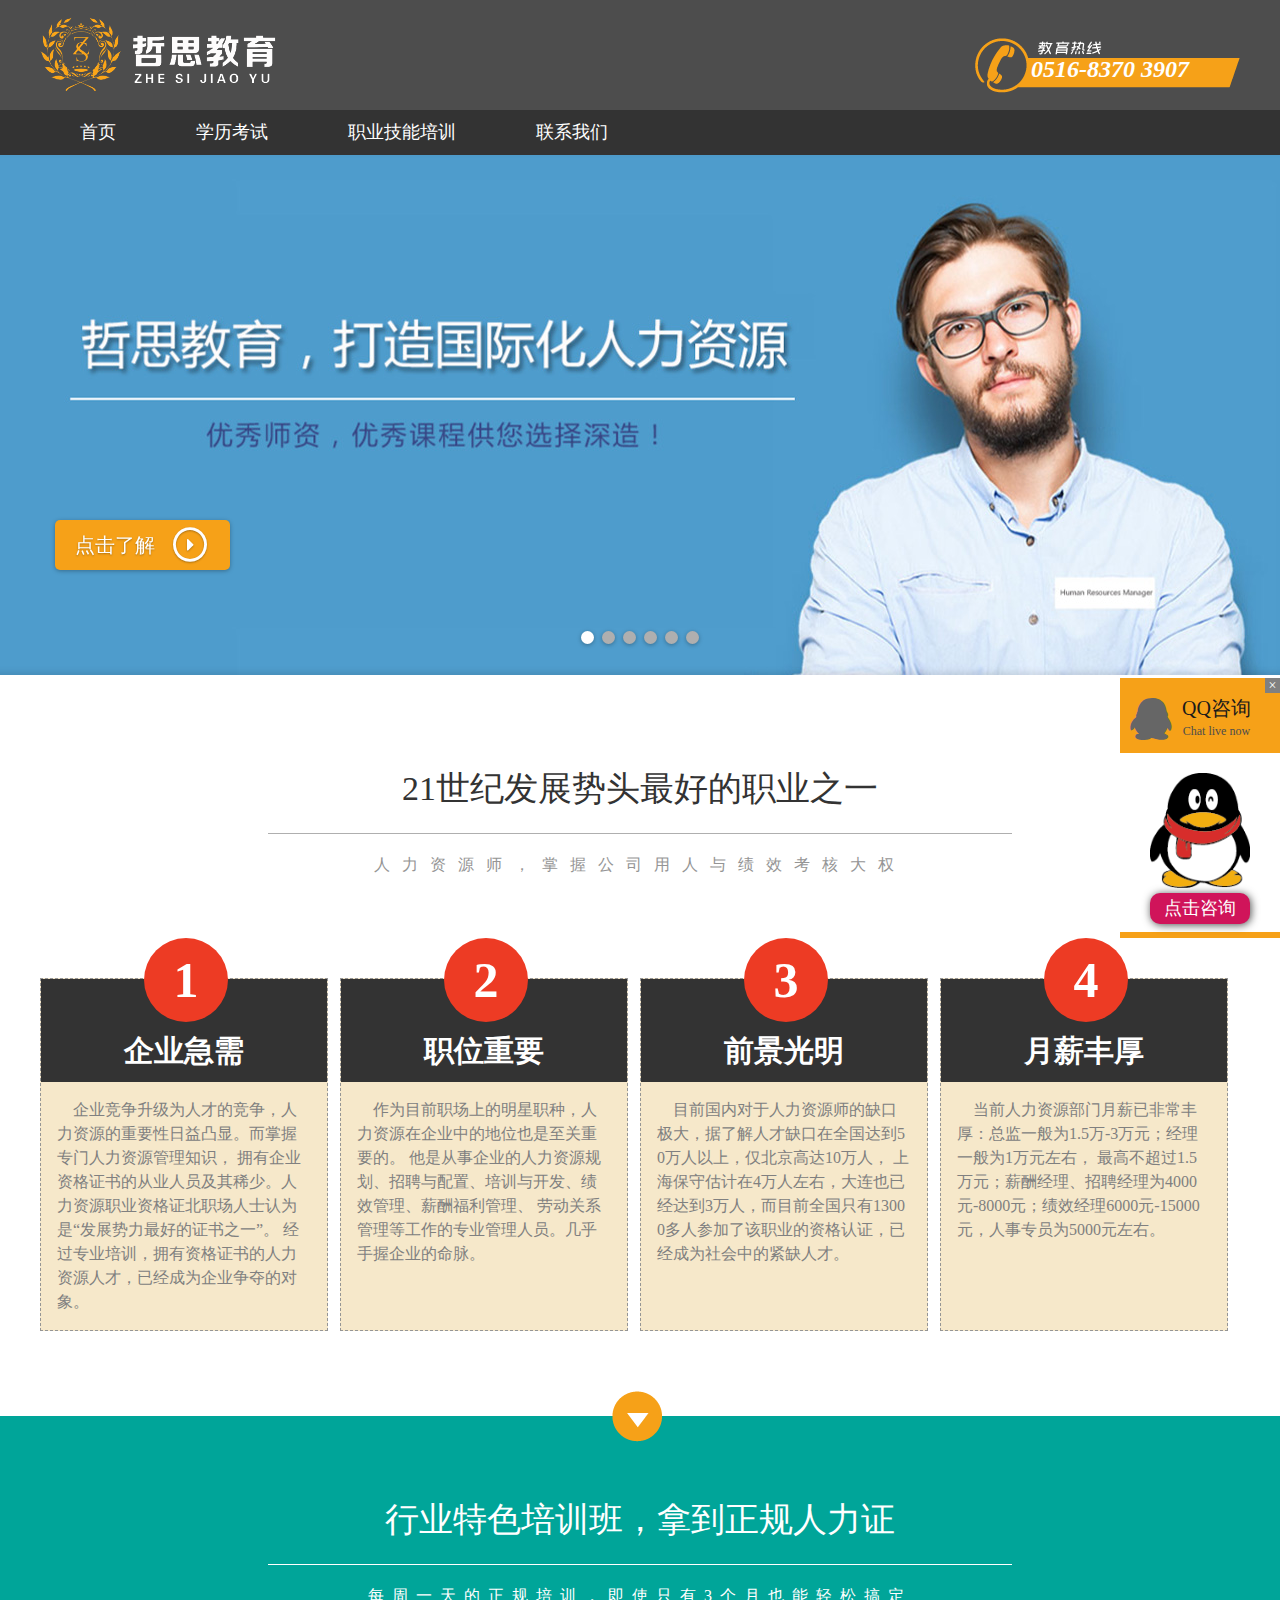
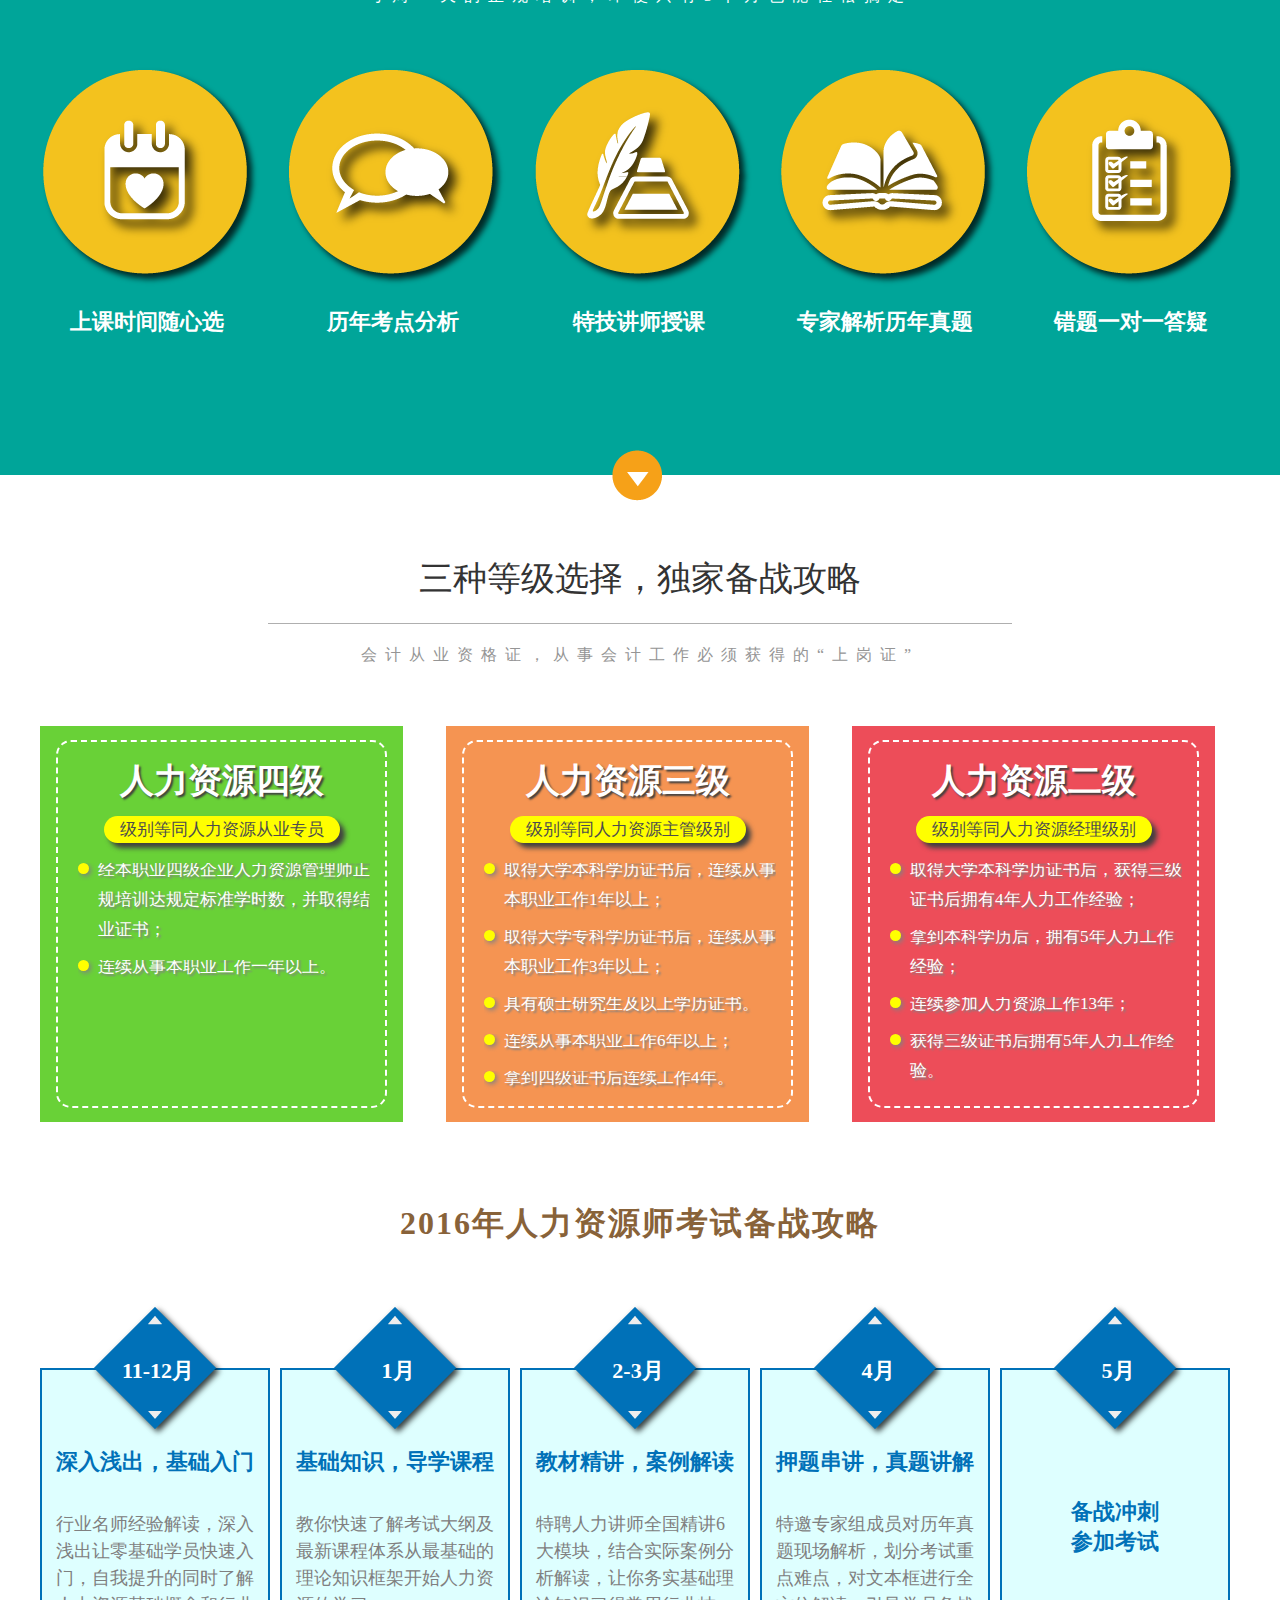
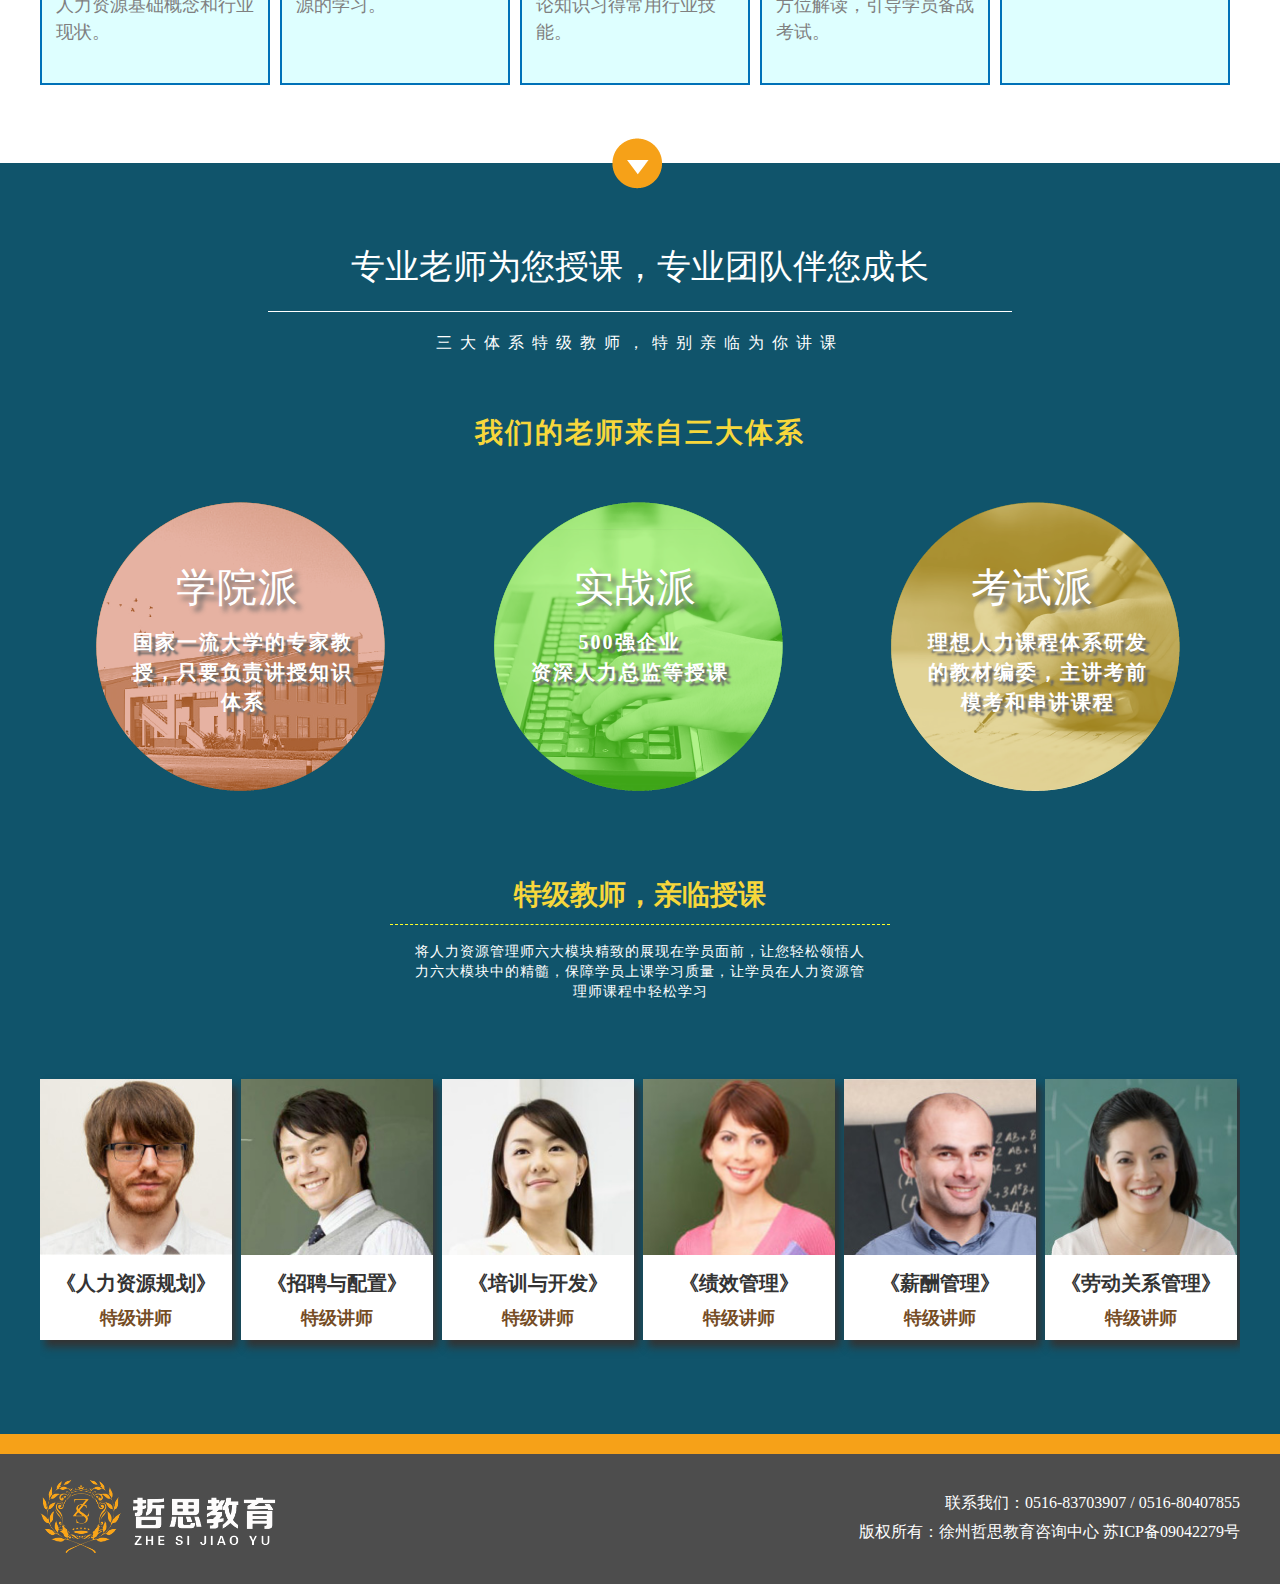
<file: human_resources.html>
<!DOCTYPE html>
<html lang="en">
<head>
    <meta charset="UTF-8">
    <title>人力资源</title>
    <link rel="stylesheet" href="css/font-awesome.min.css" type="text/css">
    <link rel="stylesheet" href="css/css.css" type="text/css">
    <script src="js/jquery-1.10.1.min.js"></script>
    <script src="js/unslider.js"></script>
    <script src="js/linkin.js"></script>
</head>
<body>
<header>
    <div class="logo-bar-bg">
        <div class="logo-bar">
            <div class="logo">
                <img src="images/logo.png" alt="哲思教育">
            </div>
            <div class="tel-numb">
                0516-8370 3907
            </div>
        </div>
    </div>
    <div class="menu-bar-bg">
        <div class="menu-bar">
            <ul>
                <li><a href="index.html">首页</a></li>
                <li><a href="education.html"> 学历考试</a> </li>
                <li class="drop-menu">
                    <a href="#">职业技能培训</a>
                    <ul class="drop-menu-list">
                        <li><a href="human_resources.html">人力资源管理师</a></li>
                        <li><a href="psychology.html">心理咨询师</a></li>
                        <li><a href="nutrition.html">公共营养师</a></li>
                        <li><a href="accounting.html">会计从业资格证</a></li>
                    </ul>
                </li>
                <li><a href="contact_us.html"> 联系我们</a> </li>
            </ul>
        </div>
    </div>
    <!-- 轮播位-->
    <div class="banner-img-box ">
        <section class="banner">
            <ul>
                <li style="background-image: url(images/banner1.jpg);background-size: 100% 100%">
                    <div class="inner">
                        <a class="btn" href="human_resources.html">
                            点击了解
                            <span class="fa-stack "><i class="fa fa-circle-thin fa-stack-2x"></i> <i class="fa fa-caret-right fa-stack-1x"></i></span>
                        </a>
                    </div>
                </li>
                <li style="background-image: url(images/banner2.jpg)">
                    <div class="inner">
                        <a class="btn" href="contact_us.html">
                            点击了解
                            <span class="fa-stack "><i class="fa fa-circle-thin fa-stack-2x"></i> <i class="fa fa-caret-right fa-stack-1x"></i></span>
                        </a>
                    </div>
                </li>
                <li style="background-image: url(images/banner3.jpg)">
                    <div class="inner">
                        <a class="btn btn-color3" href="accounting.html">
                            点击了解
                            <span class="fa-stack "><i class="fa fa-circle-thin fa-stack-2x"></i> <i class="fa fa-caret-right fa-stack-1x"></i></span>
                        </a>
                    </div>
                </li>
                <li style="background-image: url(images/banner4.jpg)">
                    <div class="inner">
                        <a class="btn btn-color3" href="psychology.html">
                            点击了解
                            <span class="fa-stack "><i class="fa fa-circle-thin fa-stack-2x"></i> <i class="fa fa-caret-right fa-stack-1x"></i></span>
                        </a>
                    </div>
                </li>
                <li style="background-image: url(images/banner5.jpg)">
                    <div class="inner">
                        <a class="btn" href="education.html">
                            点击了解
                            <span class="fa-stack "><i class="fa fa-circle-thin fa-stack-2x"></i> <i class="fa fa-caret-right fa-stack-1x"></i></span>
                        </a>
                    </div>
                </li>
                <li style="background-image: url(images/banner6.jpg)">
                    <div class="inner">
                        <a class="btn" href="nutrition.html">
                            点击了解
                            <span class="fa-stack "><i class="fa fa-circle-thin fa-stack-2x"></i> <i class="fa fa-caret-right fa-stack-1x"></i></span>
                        </a>
                    </div>
                </li>
            </ul>
        </section>
    </div>
</header>
    <!-- 中部-->
    <div class="resources-main">
        <!-- 工作简介-->
        <div class="resources-main-job">
            <div class="resources-main-job-title">21世纪发展势头最好的职业之一</div>
            <span>人力资源师，掌握公司用人与绩效考核大权</span>
            <div class="resources-main-job-content">
                <ul>
                    <li>
                        <div class="resources-main-job-content1">
                            <div class="resources-main-job-content1-one">1</div>
                            <div class="resources-main-job-content1-one-more">
                                <div class="resources-main-job-content1-one-more-black">企业急需</div>
                                <p>
                                    &nbsp;&nbsp;&nbsp;&nbsp;企业竞争升级为人才的竞争，人力资源的重要性日益凸显。而掌握专门人力资源管理知识，
                                    拥有企业资格证书的从业人员及其稀少。人力资源职业资格证北职场人士认为是“发展势力最好的证书之一”。
                                    经过专业培训，拥有资格证书的人力资源人才，已经成为企业争夺的对象。
                                </p>
                            </div>
                        </div>
                    </li>
                    <li>
                        <div class="resources-main-job-content1">
                            <div class="resources-main-job-content1-one">2</div>
                            <div class="resources-main-job-content1-one-more">
                                <div class="resources-main-job-content1-one-more-black">职位重要</div>
                                <p>
                                    &nbsp;&nbsp;&nbsp;&nbsp;作为目前职场上的明星职种，人力资源在企业中的地位也是至关重要的。
                                    他是从事企业的人力资源规划、招聘与配置、培训与开发、绩效管理、薪酬福利管理、
                                    劳动关系管理等工作的专业管理人员。几乎手握企业的命脉。
                                </p>
                            </div>
                        </div>
                    </li>
                    <li>
                        <div class="resources-main-job-content1">
                            <div class="resources-main-job-content1-one">3</div>
                            <div class="resources-main-job-content1-one-more">
                                <div class="resources-main-job-content1-one-more-black">前景光明</div>
                                <p>
                                    &nbsp;&nbsp;&nbsp;&nbsp;目前国内对于人力资源师的缺口极大，据了解人才缺口在全国达到50万人以上，仅北京高达10万人，
                                    上海保守估计在4万人左右，大连也已经达到3万人，而目前全国只有13000多人参加了该职业的资格认证，已经成为社会中的紧缺人才。
                                </p>
                            </div>
                        </div>
                    </li>
                    <li>
                        <div class="resources-main-job-content1">
                            <div class="resources-main-job-content1-one">4</div>
                            <div class="resources-main-job-content1-one-more">
                                <div class="resources-main-job-content1-one-more-black">月薪丰厚</div>
                                <p>
                                    &nbsp;&nbsp;&nbsp;&nbsp;当前人力资源部门月薪已非常丰厚：总监一般为1.5万-3万元；经理一般为1万元左右，
                                    最高不超过1.5万元；薪酬经理、招聘经理为4000元-8000元；绩效经理6000元-15000元，人事专员为5000元左右。
                                </p>
                            </div>
                        </div>
                    </li>
                </ul>
            </div>
        </div>
        <!-- 课程-->
        <div class="resources-main-class">
            <div class=" resources-main-class-content">
                <div class="resources-main-class-title">行业特色培训班，拿到正规人力证</div>
                <span>每周一天的正规培训，即使只有3个月也能轻松搞定</span>
                <div class="resources-main-class-tb1"></div>
                <div class="resources-main-class-detail">
                    <ul>
                        <li>
                            <div class="resources-main-class-detail-li">
                                <img src="images/resources-img1.png">
                                <span>上课时间随心选</span>
                            </div>
                        </li>
                        <li>
                            <div class="resources-main-class-detail-li">
                                <img src="images/resources-img2.png">
                                <span>历年考点分析</span>
                            </div>
                        </li>
                        <li>
                            <div class="resources-main-class-detail-li">
                                <img src="images/resources-img3.png">
                                <span>特技讲师授课</span>
                            </div>
                        </li>
                        <li>
                            <div class="resources-main-class-detail-li">
                                <img src="images/resources-img4.png">
                                <span>专家解析历年真题</span>
                            </div>
                        </li>
                        <li>
                            <div class="resources-main-class-detail-li">
                                <img src="images/resources-img5.png">
                                <span>错题一对一答疑</span>
                            </div>
                        </li>
                    </ul>
                </div>
            </div>
        </div>
        <!-- 攻略-->
        <div class="resources-main-strategy">
            <!-- 上-->
            <div class="resources-main-strategy-top">
                    <div class="accounting-main-question-title">三种等级选择，独家备战攻略</div>
                    <span>会计从业资格证，从事会计工作必须获得的“上岗证”</span>
                    <div class="resources-main-class-tb1"></div>
                    <div class="resources-main-strategy-top-div1">
                        <div class="resources-main-strategy-top-div1-border">
                            <p>人力资源四级</p>
                            <p>级别等同人力资源从业专员</p>
                            <div class="resources-main-strategy-top-div1-ul">
                                <ul>
                                    <li>
                                        <div class="resources-main-strategy-top-div1-ul-li">
                                            <span></span>
                                            <p>经本职业四级企业人力资源管理师正规培训达规定标准学时数，并取得结业证书；</p>
                                        </div>
                                    </li>
                                    <li>
                                        <div class="resources-main-strategy-top-div1-ul-li">
                                            <span></span>
                                            <p>连续从事本职业工作一年以上。</p>
                                        </div>
                                    </li>
                                </ul>
                            </div>
                        </div>
                    </div>
                    <div class="resources-main-strategy-top-div2">
                        <div class="resources-main-strategy-top-div1-border">
                            <p>人力资源三级</p>
                            <p>级别等同人力资源主管级别</p>
                            <div class="resources-main-strategy-top-div1-ul">
                                <ul>
                                    <li>
                                        <div class="resources-main-strategy-top-div1-ul-li">
                                            <span></span>
                                            <p>取得大学本科学历证书后，连续从事本职业工作1年以上；</p>
                                        </div>
                                    </li>
                                    <li>
                                        <div class="resources-main-strategy-top-div1-ul-li">
                                            <span></span>
                                            <p>取得大学专科学历证书后，连续从事本职业工作3年以上；</p>
                                        </div>
                                    </li>
                                    <li>
                                        <div class="resources-main-strategy-top-div1-ul-li">
                                            <span></span>
                                            <p>具有硕士研究生及以上学历证书。
                                            </p>
                                        </div>
                                    </li>
                                    <li>
                                        <div class="resources-main-strategy-top-div1-ul-li">
                                            <span></span>
                                            <p>连续从事本职业工作6年以上；</p>
                                        </div>
                                    </li>
                                    <li>
                                        <div class="resources-main-strategy-top-div1-ul-li">
                                            <span></span>
                                            <p>拿到四级证书后连续工作4年。</p>
                                        </div>
                                    </li>
                                </ul>
                            </div>
                        </div>
                    </div>
                    <div class="resources-main-strategy-top-div3">
                        <div class="resources-main-strategy-top-div1-border">
                            <p>人力资源二级</p>
                            <p>级别等同人力资源经理级别</p>
                            <div class="resources-main-strategy-top-div1-ul">
                                <ul>
                                    <li>
                                        <div class="resources-main-strategy-top-div1-ul-li">
                                            <span></span>
                                            <p>取得大学本科学历证书后，获得三级证书后拥有4年人力工作经验；</p>
                                        </div>
                                    </li>
                                    <li>
                                        <div class="resources-main-strategy-top-div1-ul-li">
                                            <span></span>
                                            <p>拿到本科学历后，拥有5年人力工作经验；</p>
                                        </div>
                                    </li>
                                    <li>
                                        <div class="resources-main-strategy-top-div1-ul-li">
                                            <span></span>
                                            <p>连续参加人力资源工作13年；</p>
                                        </div>
                                    </li>
                                    <li>
                                        <div class="resources-main-strategy-top-div1-ul-li">
                                            <span></span>
                                            <p>获得三级证书后拥有5年人力工作经验。</p>
                                        </div>
                                    </li>
                                </ul>
                            </div>
                        </div>
                    </div>
                    <div style="clear: both"></div>
                </div>
            <!-- 下-->
            <div class="resources-main-strategy-bottom">
                <p class="resources-main-strategy-bottom-title">2016年人力资源师考试备战攻略</p>
                <div class="resources-main-strategy-bottom-detail">
                    <ul>
                        <li>
                                <div class="resources-main-strategy-bottom-detail-content1">
                                    <span>11-12月</span>
                                    <div class="resources-main-strategy-bottom-detail-month">
                                        <p>深入浅出，基础入门</p>
                                        <p>行业名师经验解读，深入浅出让零基础学员快速入门，自我提升的同时了解人力资源基础概念和行业现状。</p>
                                    </div>
                                </div>
                            </li>
                        <li>
                                <div class="resources-main-strategy-bottom-detail-content1">
                                    <span>1月</span>
                                    <div class="resources-main-strategy-bottom-detail-month">
                                        <p>基础知识，导学课程</p>
                                        <p>教你快速了解考试大纲及最新课程体系从最基础的理论知识框架开始人力资源的学习。</p>
                                    </div>
                                </div>
                            </li>
                        <li>
                                <div class="resources-main-strategy-bottom-detail-content1">
                                    <span>2-3月</span>
                                    <div class="resources-main-strategy-bottom-detail-month">
                                        <p>教材精讲，案例解读</p>
                                        <p>特聘人力讲师全国精讲6大模块，结合实际案例分析解读，让你务实基础理论知识习得常用行业技能。</p>
                                    </div>
                                </div>
                            </li>
                        <li>
                                <div class="resources-main-strategy-bottom-detail-content1">
                                    <span>4月</span>
                                    <div class="resources-main-strategy-bottom-detail-month">
                                        <p>押题串讲，真题讲解</p>
                                        <p>特邀专家组成员对历年真题现场解析，划分考试重点难点，对文本框进行全方位解读，引导学员备战考试。</p>
                                    </div>
                                </div>
                            </li>
                        <li>
                                <div class="resources-main-strategy-bottom-detail-content1">
                                    <span>5月</span>
                                    <div class="resources-main-strategy-bottom-detail-month">
                                        <p class="resources-main-strategy-bottom-detail-font">备战冲刺<br>
                                            参加考试</p>
                                    </div>
                                </div>
                            </li>
                    </ul>
                </div>
            </div>
        </div>
        <!-- 教师体系-->
        <div class="resources-main-teacher">
            <div class=" resources-main-class-content">
                <div class="resources-main-class-title">专业老师为您授课，专业团队伴您成长</div>
                <span>三大体系特级教师，特别亲临为你讲课</span>
                <div class="resources-main-class-tb1"></div>
                <p>我们的老师来自三大体系</p>
                <div class="resources-main-teacher-content">
                    <div class="resources-main-teacher-content-dvi1">
                        <img src="images/resources-img7.png">
                        <p>学院派</p>
                        <p>国家一流大学的专家教<br>授，只要负责讲授知识<br>体系</p>
                    </div>
                    <div class="resources-main-teacher-content-dvi1">
                        <img src="images/resources-img8.png">
                        <p>实战派</p>
                        <p>500强企业<br>资深人力总监等授课</p>
                    </div>
                    <div class="resources-main-teacher-content-dvi1">
                        <img src="images/resources-img9.png">
                        <p>考试派</p>
                        <p>理想人力课程体系研发<br>的教材编委，主讲考前<br>模考和串讲课程</p>
                    </div>
                </div>
            </div>
            <div class="resources-main-teacher-class">
                <p>特级教师，亲临授课</p>
                <span>将人力资源管理师六大模块精致的展现在学员面前，让您轻松领悟人力六大模块中的精髓，保障学员上课学习质量，让学员在人力资源管理师课程中轻松学习</span>
                <div class="resources-main-teacher-detail">
                    <ul>
                        <li>
                            <div class="resources-main-teacher-detail-1">
                                <img src="images/resources-img1.jpg">
                                <p>
                                    <span>《人力资源规划》</span>
                                    <span>特级讲师</span>
                                </p>
                            </div>
                        </li>
                        <li>
                            <div class="resources-main-teacher-detail-1">
                                <img src="images/resources-img2.jpg">
                                <p>
                                    <span>《招聘与配置》</span>
                                    <span>特级讲师</span>
                                </p>
                            </div>
                        </li>
                        <li>
                            <div class="resources-main-teacher-detail-1">
                                <img src="images/resources-img3.jpg">
                                <p>
                                    <span>《培训与开发》</span>
                                    <span>特级讲师</span>
                                </p>
                            </div>
                        </li>
                        <li>
                            <div class="resources-main-teacher-detail-1">
                                <img src="images/resources-img4.jpg">
                                <p>
                                    <span>《绩效管理》</span>
                                    <span>特级讲师</span>
                                </p>
                            </div>
                        </li>
                        <li>
                            <div class="resources-main-teacher-detail-1">
                                <img src="images/resources-img5.jpg">
                                <p>
                                    <span>《薪酬管理》</span>
                                    <span>特级讲师</span>
                                </p>
                            </div>
                        </li>
                        <li>
                            <div class="resources-main-teacher-detail-1">
                                <img src="images/resources-img6.jpg">
                                <p>
                                    <span>《劳动关系管理》</span>
                                    <span>特级讲师</span>
                                </p>
                            </div>
                        </li>
                    </ul>
                </div>
            </div>
        </div>
    </div>
    <footer>
        <div class="foot-top"></div>
        <div class="foot-container">
            <a href="#"><img src="images/logo.png"></a>
            <p>
                联系我们：0516-83703907 / 0516-80407855<br>
                版权所有：徐州哲思教育咨询中心    苏ICP备09042279号
            </p>
        </div>
    </footer>
    <div class="chat-window" id="chat-window">
        <div class="chat-top">
            <i class="fa fa-qq fa-3x"></i> <span>QQ咨询<br><small>Chat live now</small></span>
            <div class="chat-close" id="chat-close">&times;</div>
        </div>
        <div class="chat-body">
            <img src="images/qq.png">
            <a href="http://wpa.qq.com/msgrd?v=3&uin=1175448099&site=qq&menu=yes" target="_blank" >点击咨询</a>
        </div>
    </div>
</body>
</html>
</file>
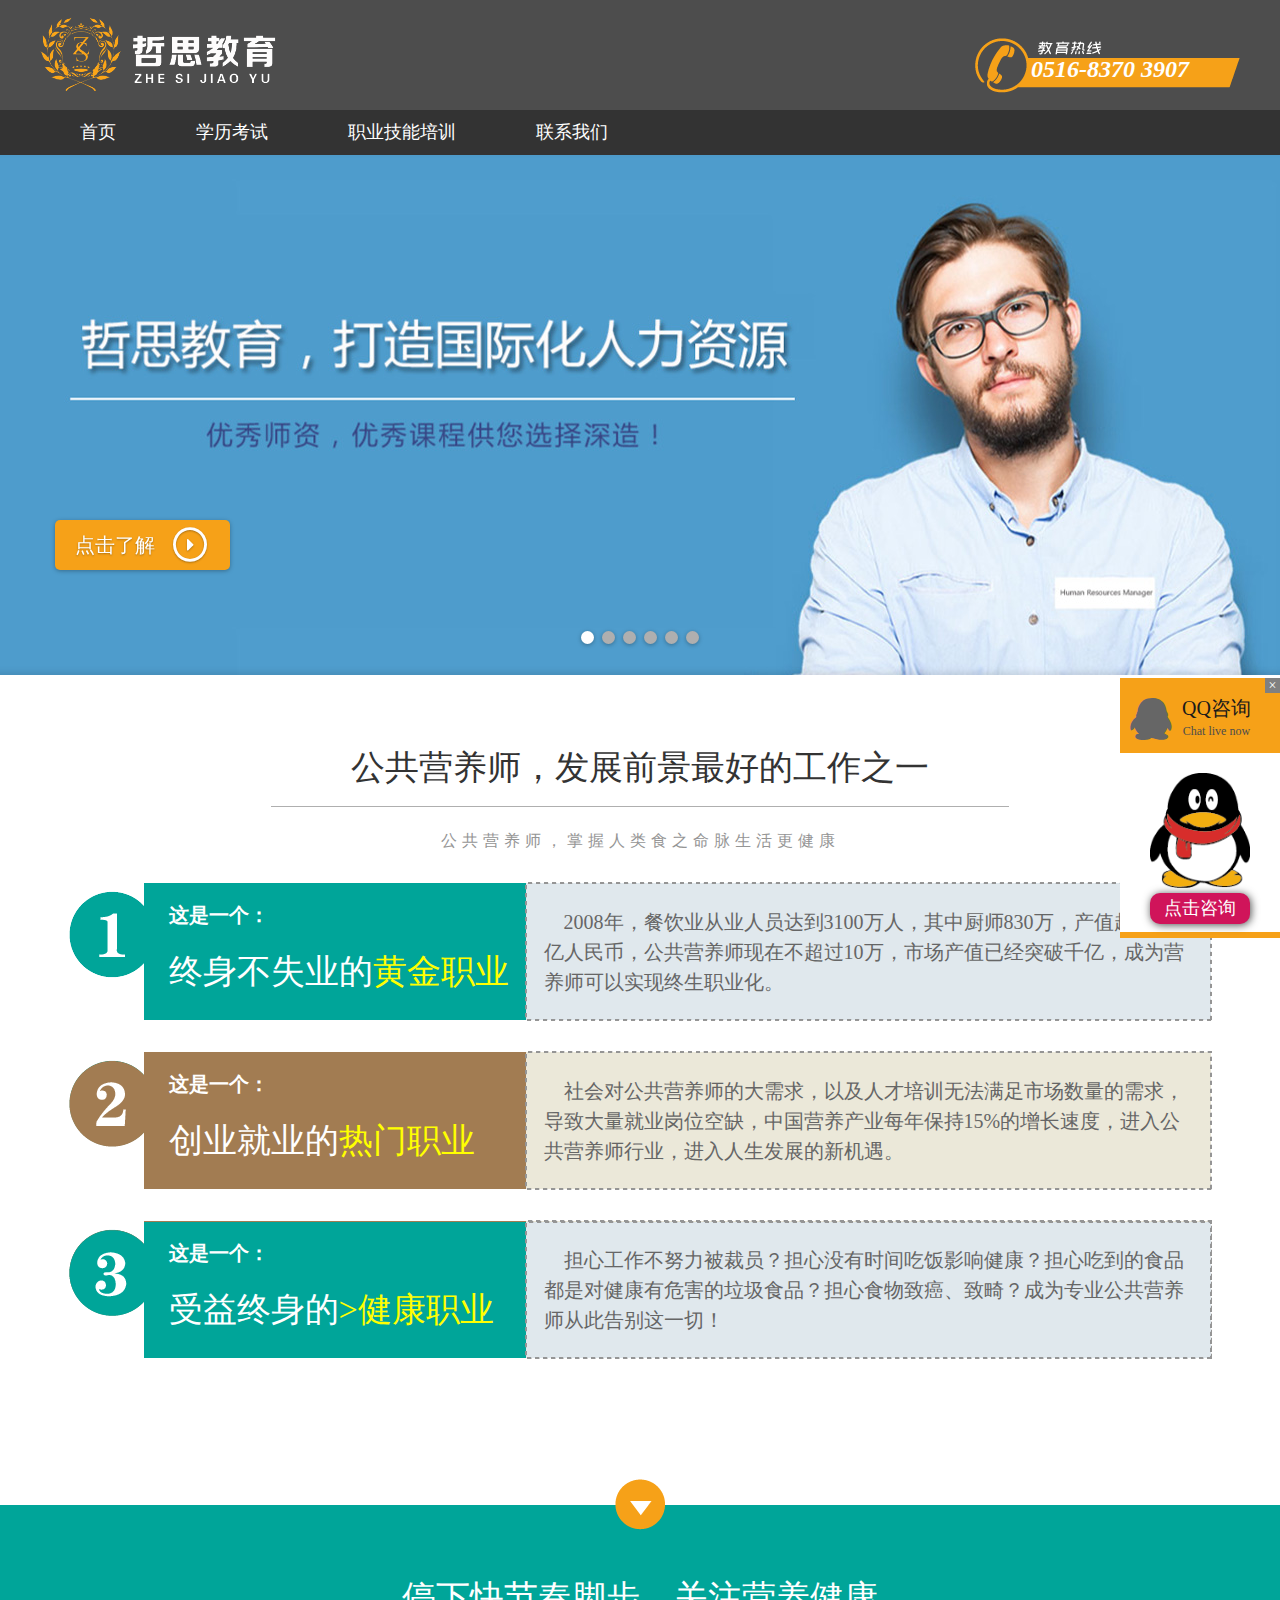
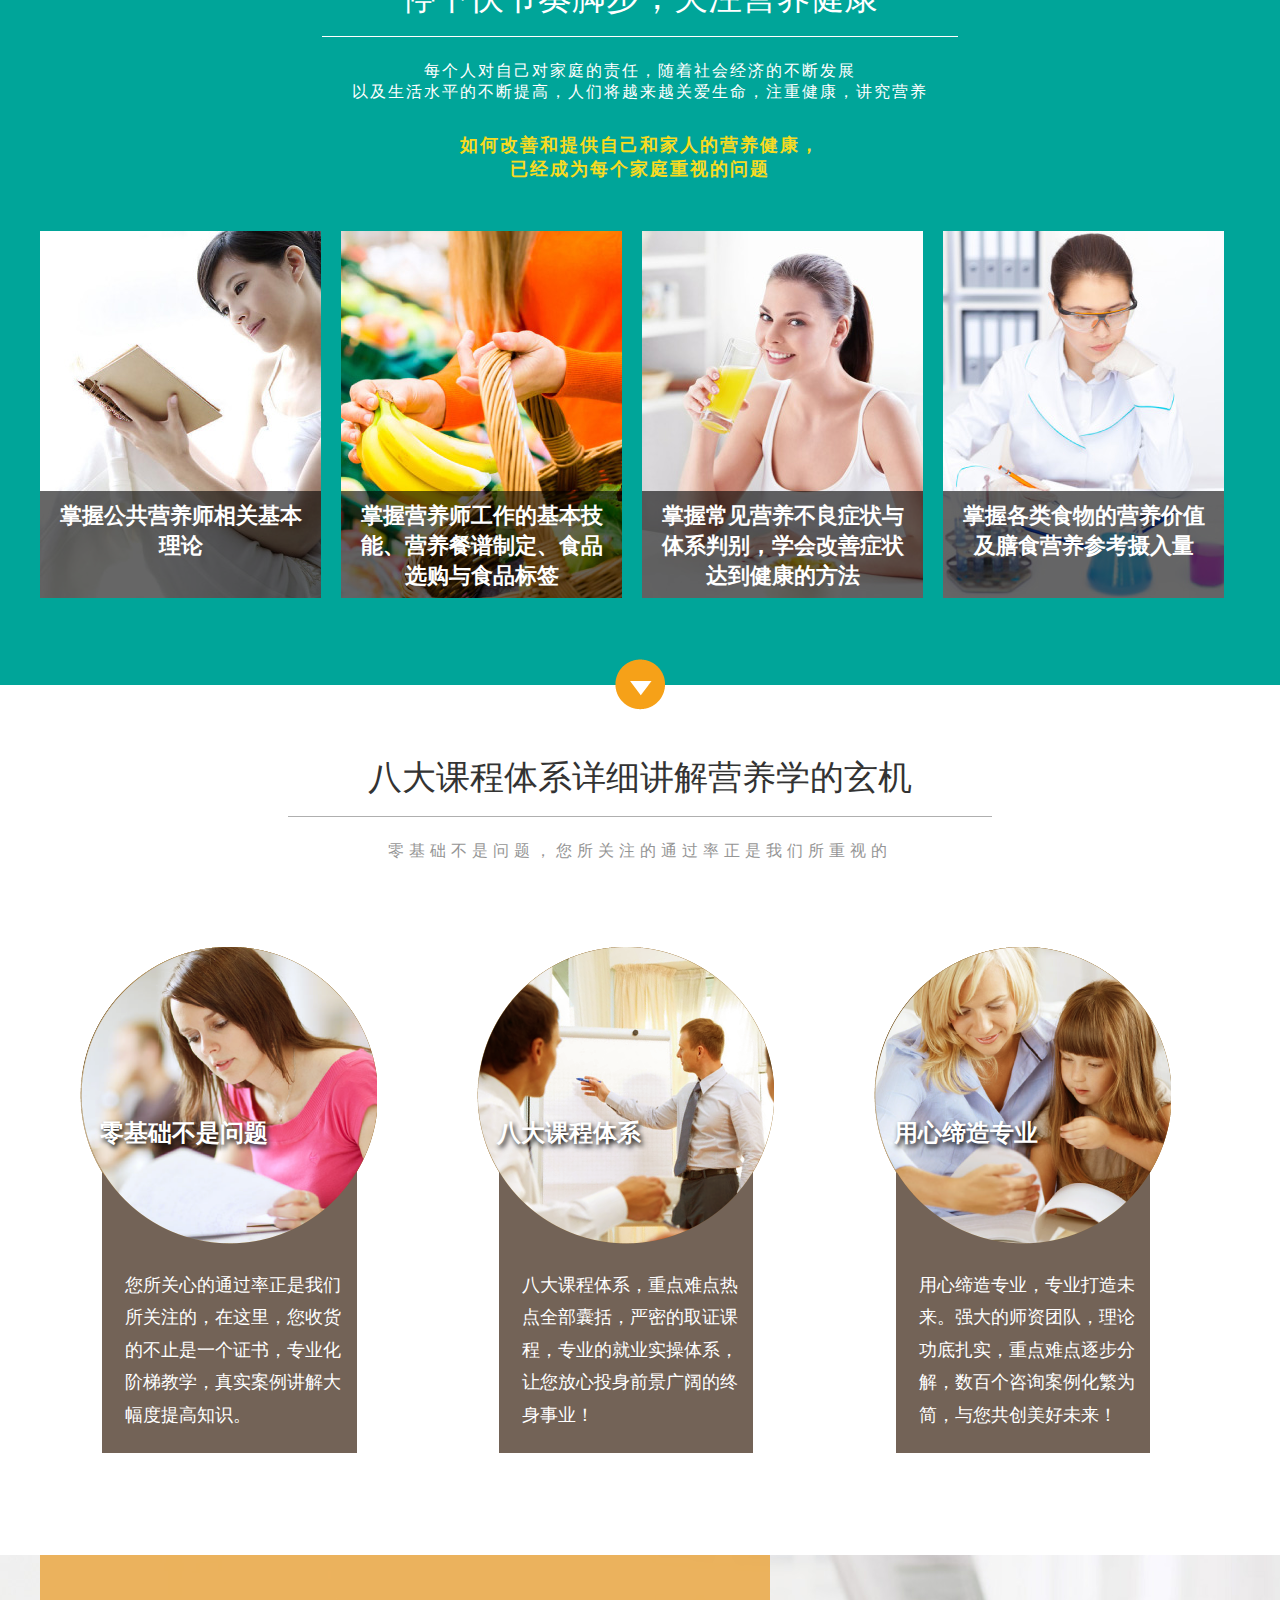
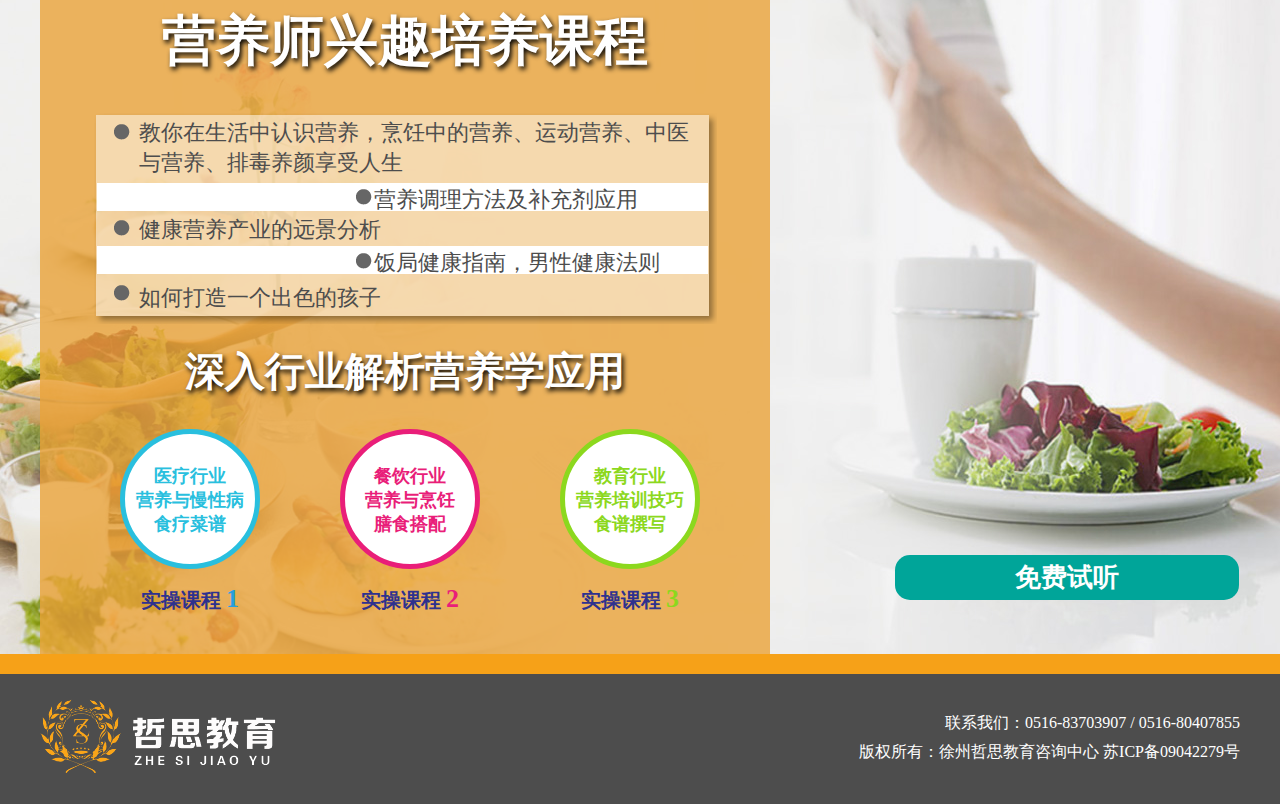
<file: nutrition.html>
<!DOCTYPE html>
<html lang="en">
<head>
    <meta charset="UTF-8">
    <title>哲思教育-营养师</title>
    <link href="css/css.css" rel="stylesheet" type="text/css">
    <link href="css/font-awesome.min.css" rel="stylesheet" type="text/css">
    <script src="js/jquery-1.10.1.min.js"></script>
    <script src="js/unslider.js"></script>
    <script src="js/linkin.js"></script>
</head>
<body>
<header>
    <div class="logo-bar-bg">
        <div class="logo-bar">
            <div class="logo">
                <img src="images/logo.png" alt="哲思教育">
            </div>
            <div class="tel-numb">
                0516-8370 3907
            </div>
        </div>
    </div>
    <div class="menu-bar-bg">
        <div class="menu-bar">
            <ul>
                <li><a href="index.html">首页</a></li>
                <li><a href="education.html"> 学历考试</a> </li>
                <li class="drop-menu">
                    <a href="#">职业技能培训</a>
                    <ul class="drop-menu-list">
                        <li><a href="human_resources.html">人力资源管理师</a></li>
                        <li><a href="psychology.html">心理咨询师</a></li>
                        <li><a href="nutrition.html">公共营养师</a></li>
                        <li><a href="accounting.html">会计从业资格证</a></li>
                    </ul>
                </li>
                <li><a href="contact_us.html"> 联系我们</a> </li>
            </ul>
        </div>
    </div>
    <!-- 轮播位-->
    <div class="banner-img-box ">
        <section class="banner">
            <ul>
                <li style="background-image: url(images/banner1.jpg);background-size: 100% 100%">
                    <div class="inner">
                        <a class="btn" href="human_resources.html">
                            点击了解
                            <span class="fa-stack "><i class="fa fa-circle-thin fa-stack-2x"></i> <i class="fa fa-caret-right fa-stack-1x"></i></span>
                        </a>
                    </div>
                </li>
                <li style="background-image: url(images/banner2.jpg)">
                    <div class="inner">
                        <a class="btn" href="contact_us.html">
                            点击了解
                            <span class="fa-stack "><i class="fa fa-circle-thin fa-stack-2x"></i> <i class="fa fa-caret-right fa-stack-1x"></i></span>
                        </a>
                    </div>
                </li>
                <li style="background-image: url(images/banner3.jpg)">
                    <div class="inner">
                        <a class="btn btn-color3" href="accounting.html">
                            点击了解
                            <span class="fa-stack "><i class="fa fa-circle-thin fa-stack-2x"></i> <i class="fa fa-caret-right fa-stack-1x"></i></span>
                        </a>
                    </div>
                </li>
                <li style="background-image: url(images/banner4.jpg)">
                    <div class="inner">
                        <a class="btn btn-color3" href="psychology.html">
                            点击了解
                            <span class="fa-stack "><i class="fa fa-circle-thin fa-stack-2x"></i> <i class="fa fa-caret-right fa-stack-1x"></i></span>
                        </a>
                    </div>
                </li>
                <li style="background-image: url(images/banner5.jpg)">
                    <div class="inner">
                        <a class="btn" href="education.html">
                            点击了解
                            <span class="fa-stack "><i class="fa fa-circle-thin fa-stack-2x"></i> <i class="fa fa-caret-right fa-stack-1x"></i></span>
                        </a>
                    </div>
                </li>
                <li style="background-image: url(images/banner6.jpg)">
                    <div class="inner">
                        <a class="btn" href="nutrition.html">
                            点击了解
                            <span class="fa-stack "><i class="fa fa-circle-thin fa-stack-2x"></i> <i class="fa fa-caret-right fa-stack-1x"></i></span>
                        </a>
                    </div>
                </li>
            </ul>
        </section>
    </div>
</header>
<div class="nutrition-container1-bg">
    <div class="nutrition-container1">
        <div class="title">
            <span>公共营养师，发展前景最好的工作之一</span>
            <p>公共营养师，掌握人类食之命脉生活更健康</p>
        </div>
        <div class="item">
            <div class="item-left">
                <p>这是一个：</p>
                <p>终身不失业的<span>黄金职业</span></p>
            </div>
            <div class="item-right">
                2008年，餐饮业从业人员达到3100万人，其中厨师830万，产值超过1万亿人民币，公共营养师现在不超过10万，市场产值已经突破千亿，成为营养师可以实现终生职业化。
            </div>
        </div>
        <div class="item item2">
            <div class="item-left">
                <p>这是一个：</p>
                <p>创业就业的<span>热门职业</span></p>
            </div>
            <div class="item-right">
                社会对公共营养师的大需求，以及人才培训无法满足市场数量的需求，导致大量就业岗位空缺，中国营养产业每年保持15%的增长速度，进入公共营养师行业，进入人生发展的新机遇。
            </div>
        </div>
        <div class="item item3">
            <div class="item-left">
                <p>这是一个：</p>
                <p>受益终身的<span>>健康职业</span></p>
            </div>
            <div class="item-right">
                担心工作不努力被裁员？担心没有时间吃饭影响健康？担心吃到的食品都是对健康有危害的垃圾食品？担心食物致癌、致畸？成为专业公共营养师从此告别这一切！
            </div>
        </div>
    </div>
    <div class="psychology-down-arrow">
        <img src="images/accounting-img2.png">
    </div>
</div>
<div class="nutrition-container2-bg">
    <div class="nutrition-container2">
        <div class="title">
            <span>停下快节奏脚步，关注营养健康</span>
            <p>每个人对自己对家庭的责任，随着社会经济的不断发展<br>以及生活水平的不断提高，人们将越来越关爱生命，注重健康，讲究营养</p>
            <p>如何改善和提供自己和家人的营养健康，<br>已经成为每个家庭重视的问题</p>
        </div>
        <div class="item">
            <img src="images/nutrition-img4.jpg">
            <div class="txt">
                掌握公共营养师相关基本<br>理论
            </div>
        </div>
        <div class="item">
            <img src="images/nutrition-img5.jpg">
            <div class="txt">
                掌握营养师工作的基本技<br>能、营养餐谱制定、食品<br>选购与食品标签
            </div>
        </div>
        <div class="item">
            <img src="images/nutrition-img6.jpg">
            <div class="txt">
                掌握常见营养不良症状与<br>体系判别，学会改善症状<br>达到健康的方法
            </div>
        </div>
        <div class="item no-margin-right">
            <img src="images/nutrition-img7.jpg">
            <div class="txt">
                掌握各类食物的营养价值<br>及膳食营养参考摄入量
            </div>
        </div>
    </div>
    <div class="psychology-down-arrow">
        <img src="images/accounting-img2.png">
    </div>
</div>
<div class="nutrition-container3-bg">
    <div class="nutrition-container3">
        <div class="title">
            <span>八大课程体系详细讲解营养学的玄机</span>
            <p>零基础不是问题，您所关注的通过率正是我们所重视的</p>
        </div>
        <div class="item">
            <p>零基础不是问题</p>
            <p>您所关心的通过率正是我们<br>所关注的，在这里，您收货<br>的不止是一个证书，专业化<br>阶梯教学，真实案例讲解大<br>幅度提高知识。</p>
        </div>
        <div class="item item2">
            <p>八大课程体系</p>
            <p>八大课程体系，重点难点热<br>点全部囊括，严密的取证课<br>程，专业的就业实操体系，<br>让您放心投身前景广阔的终<br>身事业！</p>
        </div>
        <div class="item item3">
            <p>用心缔造专业</p>
            <p>用心缔造专业，专业打造未<br>来。强大的师资团队，理论<br>功底扎实，重点难点逐步分<br>解，数百个咨询案例化繁为<br>简，与您共创美好未来！</p>
        </div>
    </div>
</div>
<div class="nutrition-container4-box">
    <div class="nutrition-container4-box-bg">
        <div class="nutrition-container4">
            <div class="nutrition-container4-left">
                <div class="top">
                    营养师兴趣培养课程
                </div>
                <div class="mid">
                    <p>教你在生活中认识营养，烹饪中的营养、运动营养、中医<br>与营养、排毒养颜享受人生</p>
                    <p>营养调理方法及补充剂应用</p>
                    <p>健康营养产业的远景分析</p>
                    <p>饭局健康指南，男性健康法则</p>
                    <p>如何打造一个出色的孩子</p>
                </div>
                <div class="mid1">
                    深入行业解析营养学应用
                </div>
                <div class="bottom1">
                    <div class="circle">
                        医疗行业<br>
                        营养与慢性病<br>
                        食疗菜谱
                    </div>
                    <p>实操课程<span>1</span></p>
                </div>
                <div class="bottom1">
                    <div class="circle circle1">
                        餐饮行业<br>
                        营养与烹饪<br>
                        膳食搭配
                    </div>
                    <p>实操课程<span class="span1">2</span></p>
                </div>
                <div class="bottom1">
                    <div class="circle circle2">
                        教育行业<br>
                        营养培训技巧<br>
                        食谱撰写
                    </div>
                    <p>实操课程<span class="span2">3</span></p>
                </div>
            </div>
            <div class="nutrition-container4-right">
                <a  href="http://wpa.qq.com/msgrd?v=3&uin=1175448099&site=qq&menu=yes" target="_blank" >
                    免费试听
                </a>
            </div>
        </div>
    </div>
</div>
<footer>
    <div class="foot-top"></div>
    <div class="foot-container">
        <a href="#"><img src="images/logo.png"></a>
        <p>
            联系我们：0516-83703907 / 0516-80407855<br>
            版权所有：徐州哲思教育咨询中心    苏ICP备09042279号
        </p>
    </div>
</footer>
<!--QQ窗口-->
<div class="chat-window" id="chat-window">
    <div class="chat-top">
        <i class="fa fa-qq fa-3x"></i> <span>QQ咨询<br><small>Chat live now</small></span>
        <div class="chat-close" id="chat-close">&times;</div>
    </div>
    <div class="chat-body">
        <img src="images/qq.png">
        <a href="http://wpa.qq.com/msgrd?v=3&uin=1175448099&site=qq&menu=yes" target="_blank" >点击咨询</a>
    </div>
</div>
</body>
</html>
</file>
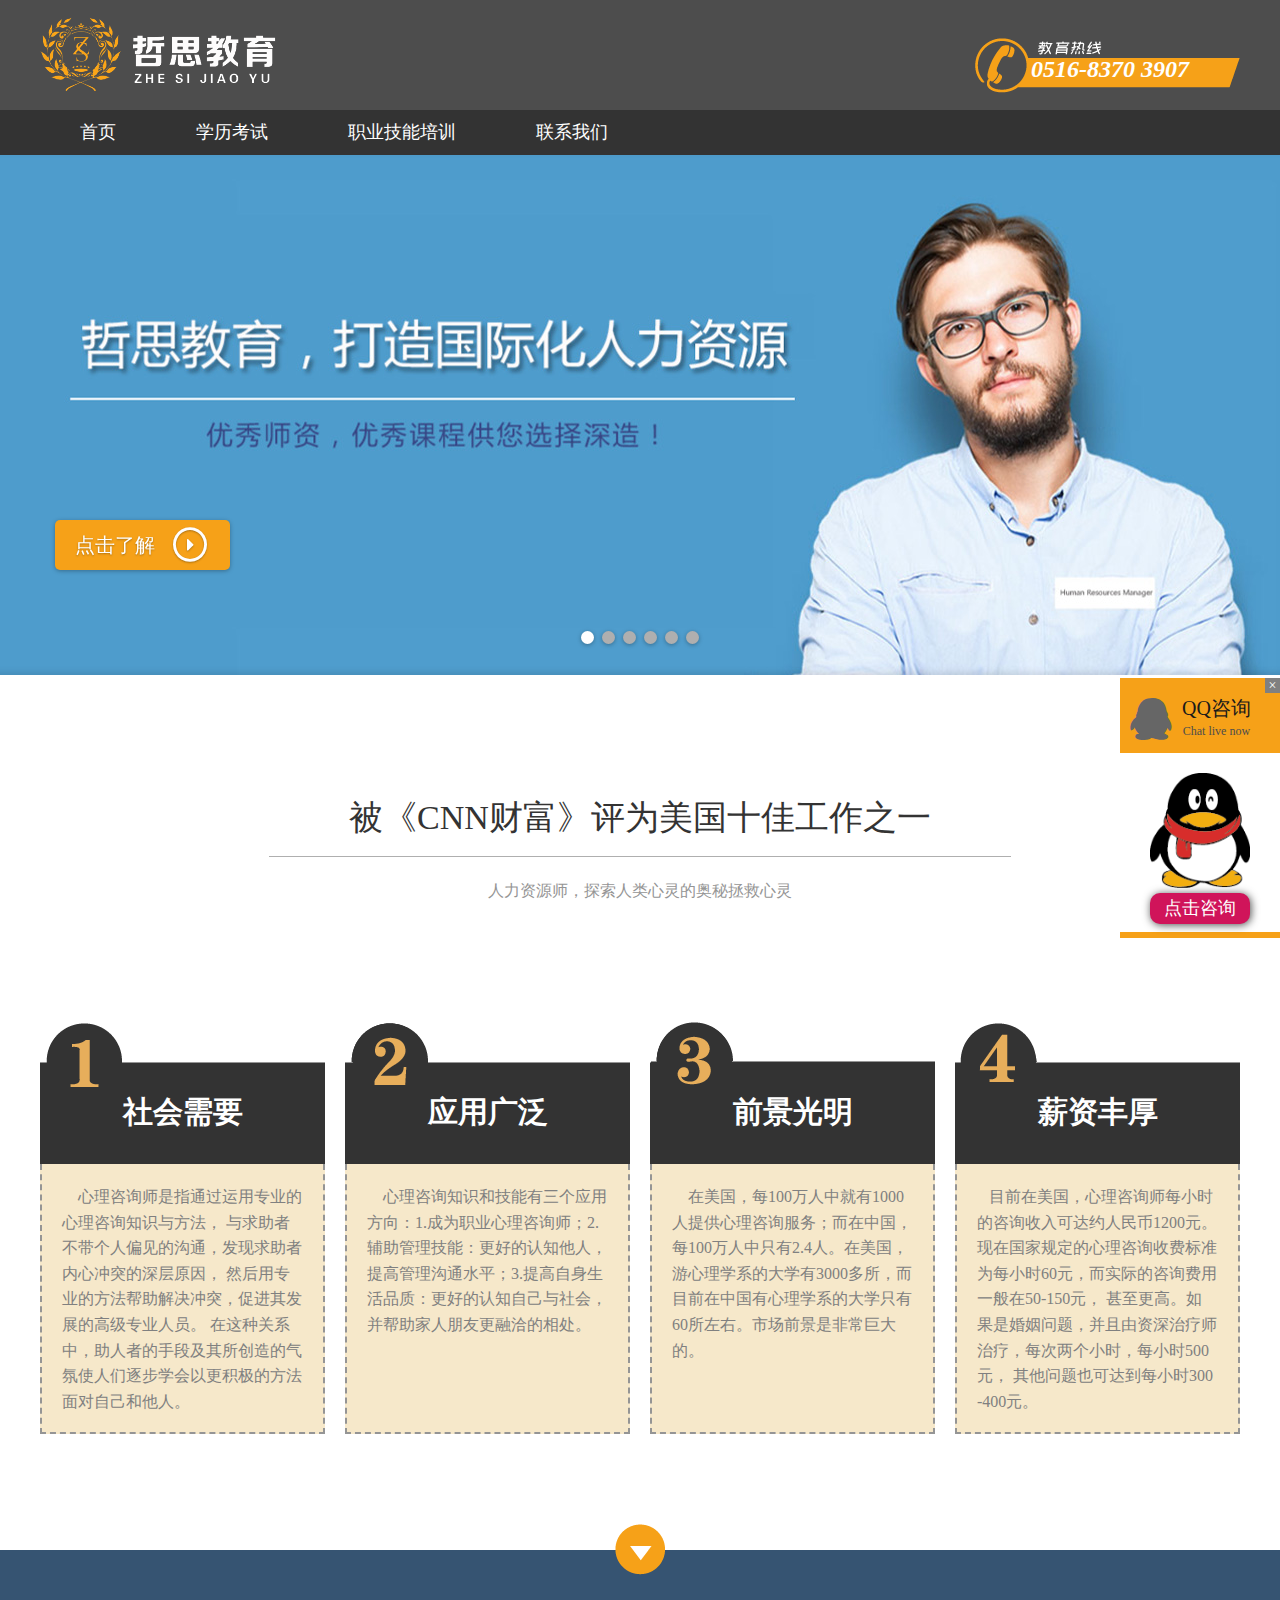
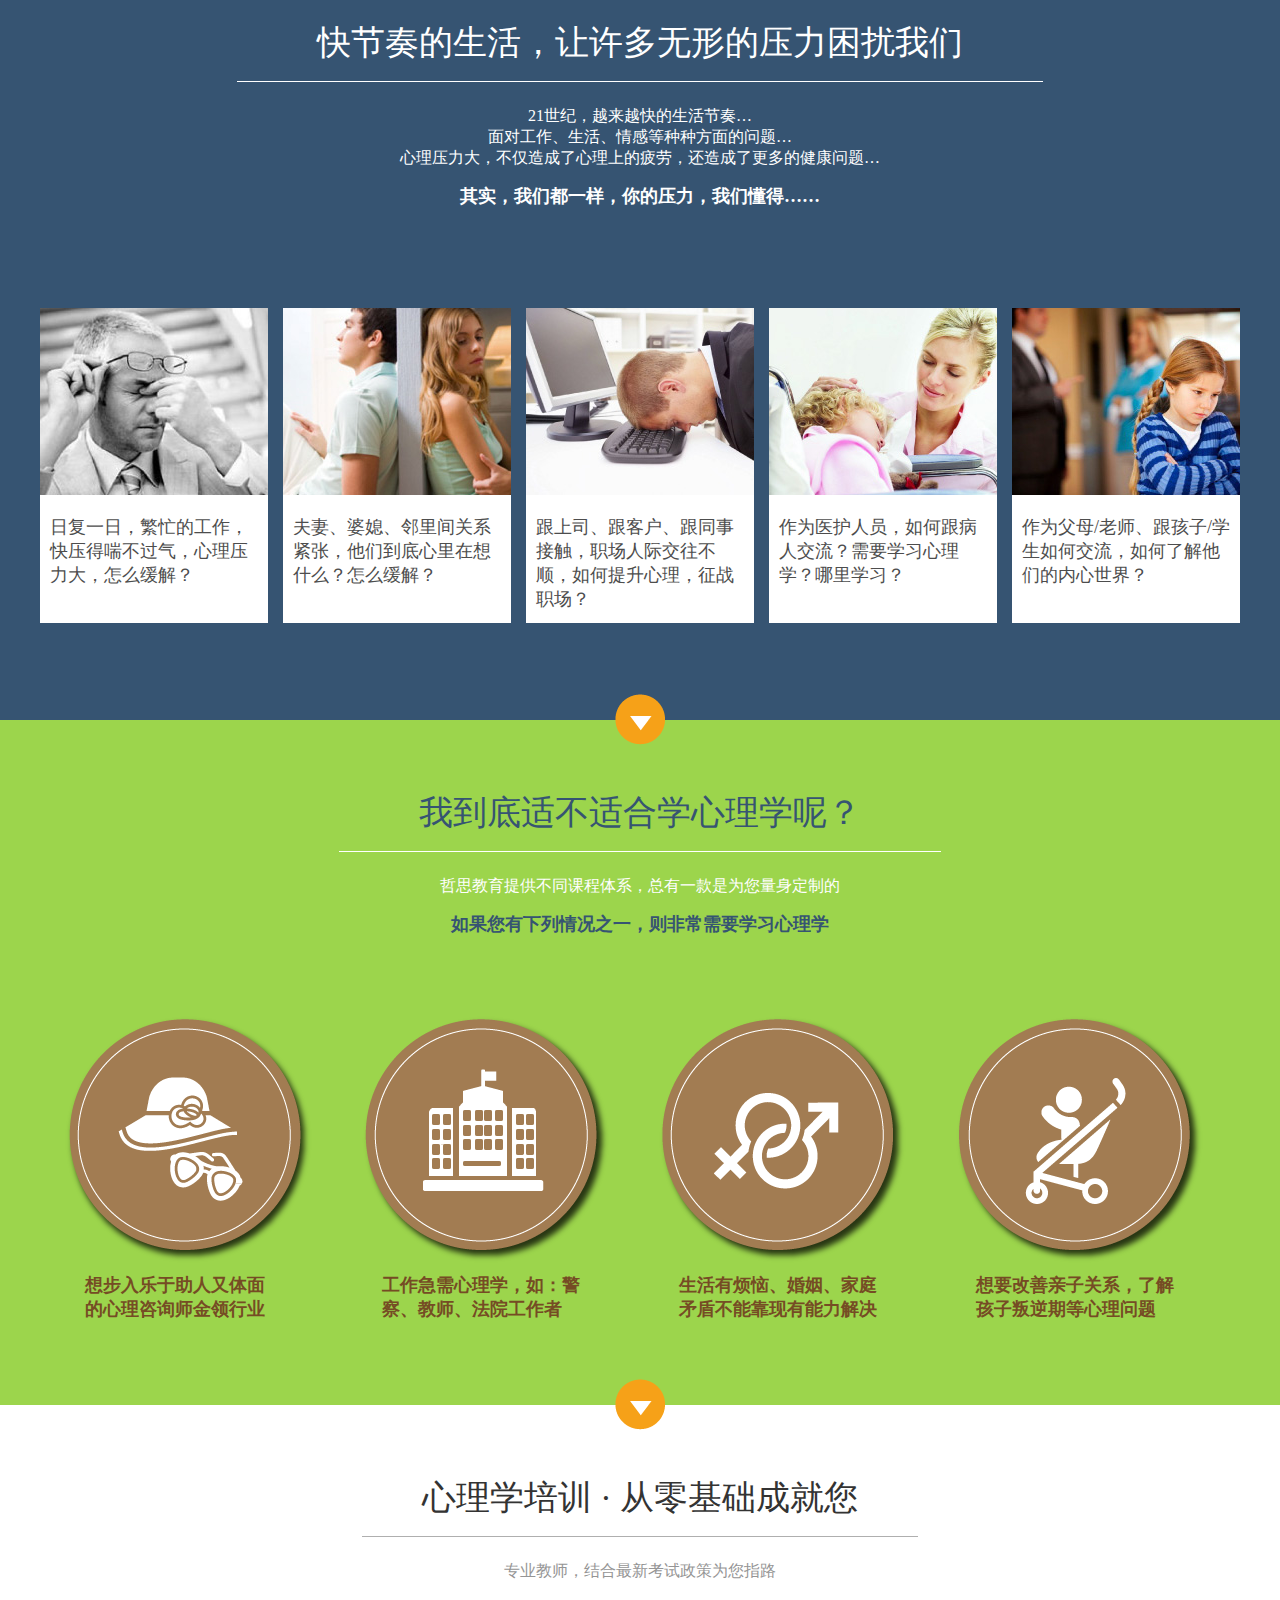
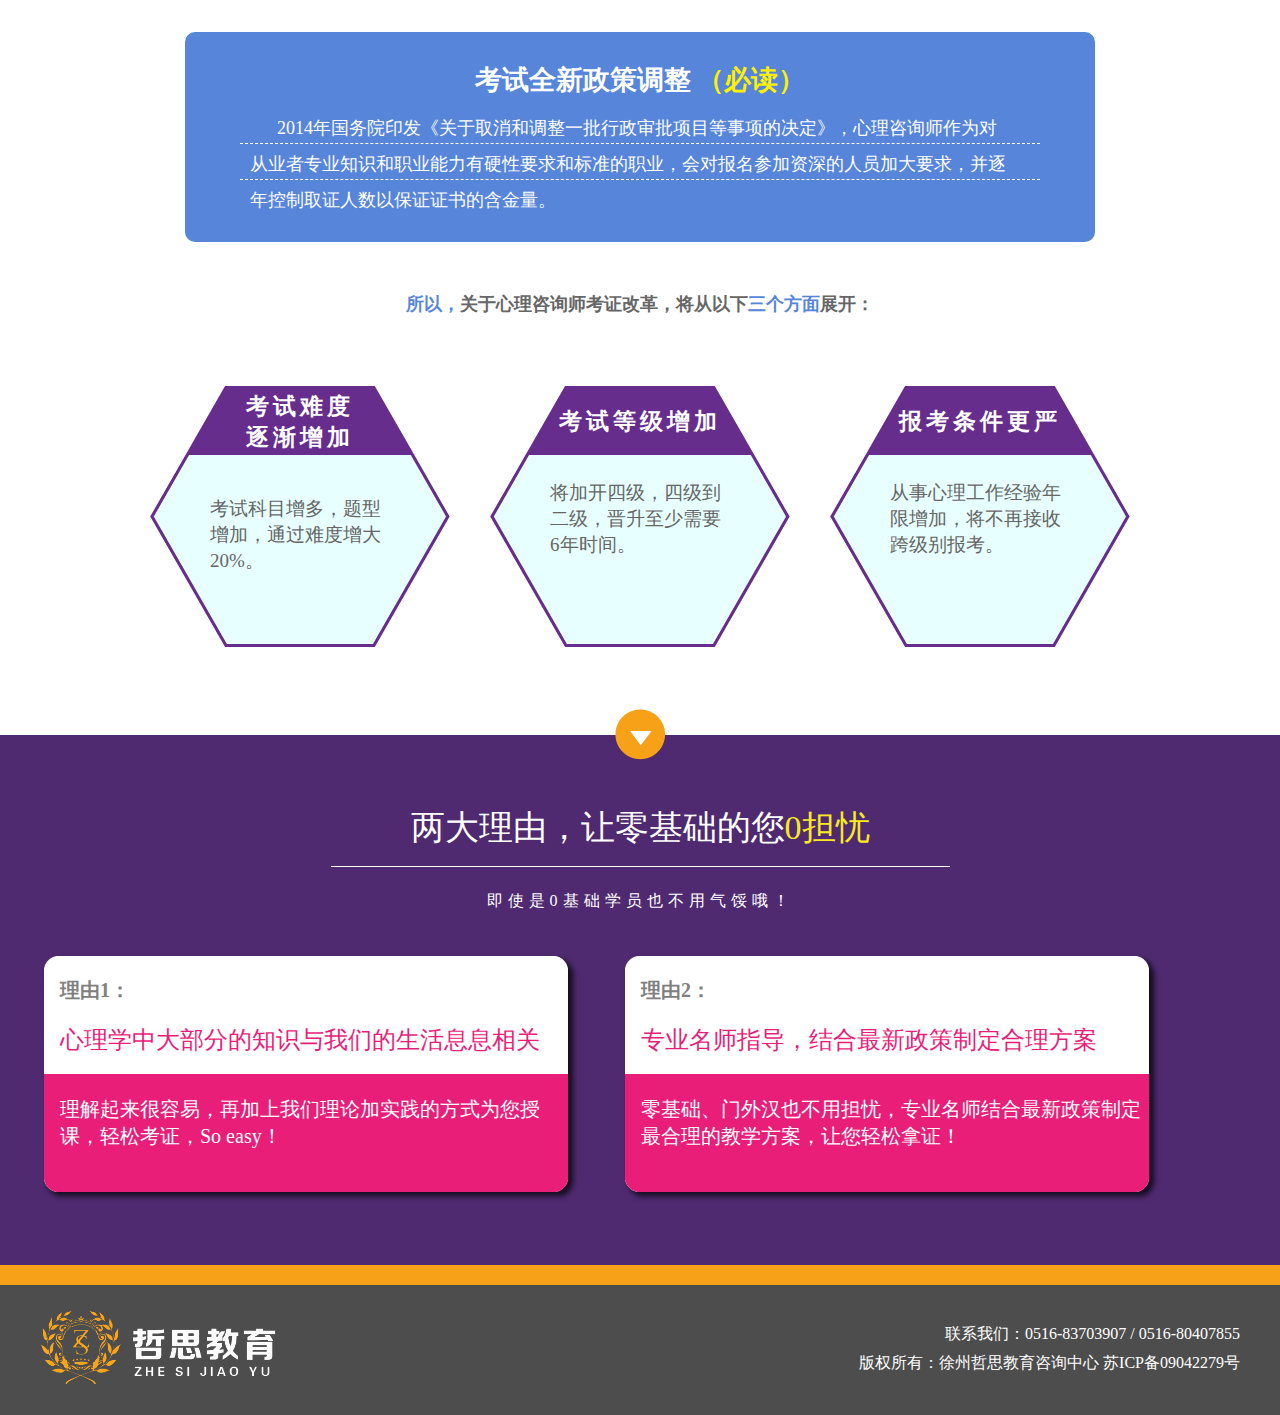
<file: psychology.html>
<!DOCTYPE html>
<html lang="en">
<head>
    <meta charset="UTF-8">
    <title>哲思教育-心理学</title>
    <link href="css/css.css" rel="stylesheet" type="text/css">
    <link href="css/font-awesome.min.css" rel="stylesheet" type="text/css">
    <script src="js/jquery-1.10.1.min.js"></script>
    <script src="js/unslider.js"></script>
    <script src="js/linkin.js"></script>
</head>
<body>
<header>
    <div class="logo-bar-bg">
        <div class="logo-bar">
            <div class="logo">
                <img src="images/logo.png" alt="哲思教育">
            </div>
            <div class="tel-numb">
                0516-8370 3907
            </div>
        </div>
    </div>
    <div class="menu-bar-bg">
        <div class="menu-bar">
            <ul>
                <li><a href="index.html">首页</a></li>
                <li><a href="education.html"> 学历考试</a> </li>
                <li class="drop-menu">
                    <a href="#">职业技能培训</a>
                    <ul class="drop-menu-list">
                        <li><a href="human_resources.html">人力资源管理师</a></li>
                        <li><a href="psychology.html">心理咨询师</a></li>
                        <li><a href="nutrition.html">公共营养师</a></li>
                        <li><a href="accounting.html">会计从业资格证</a></li>
                    </ul>
                </li>
                <li><a href="contact_us.html"> 联系我们</a> </li>
            </ul>
        </div>
    </div>
    <!-- 轮播位-->
    <div class="banner-img-box ">
        <section class="banner">
            <ul>
                <li style="background-image: url(images/banner1.jpg);background-size: 100% 100%">
                    <div class="inner">
                        <a class="btn" href="human_resources.html">
                            点击了解
                            <span class="fa-stack "><i class="fa fa-circle-thin fa-stack-2x"></i> <i class="fa fa-caret-right fa-stack-1x"></i></span>
                        </a>
                    </div>
                </li>
                <li style="background-image: url(images/banner2.jpg)">
                    <div class="inner">
                        <a class="btn" href="contact_us.html">
                            点击了解
                            <span class="fa-stack "><i class="fa fa-circle-thin fa-stack-2x"></i> <i class="fa fa-caret-right fa-stack-1x"></i></span>
                        </a>
                    </div>
                </li>
                <li style="background-image: url(images/banner3.jpg)">
                    <div class="inner">
                        <a class="btn btn-color3" href="accounting.html">
                            点击了解
                            <span class="fa-stack "><i class="fa fa-circle-thin fa-stack-2x"></i> <i class="fa fa-caret-right fa-stack-1x"></i></span>
                        </a>
                    </div>
                </li>
                <li style="background-image: url(images/banner4.jpg)">
                    <div class="inner">
                        <a class="btn btn-color3" href="psychology.html">
                            点击了解
                            <span class="fa-stack "><i class="fa fa-circle-thin fa-stack-2x"></i> <i class="fa fa-caret-right fa-stack-1x"></i></span>
                        </a>
                    </div>
                </li>
                <li style="background-image: url(images/banner5.jpg)">
                    <div class="inner">
                        <a class="btn" href="education.html">
                            点击了解
                            <span class="fa-stack "><i class="fa fa-circle-thin fa-stack-2x"></i> <i class="fa fa-caret-right fa-stack-1x"></i></span>
                        </a>
                    </div>
                </li>
                <li style="background-image: url(images/banner6.jpg)">
                    <div class="inner">
                        <a class="btn" href="nutrition.html">
                            点击了解
                            <span class="fa-stack "><i class="fa fa-circle-thin fa-stack-2x"></i> <i class="fa fa-caret-right fa-stack-1x"></i></span>
                        </a>
                    </div>
                </li>
            </ul>
        </section>
    </div>
</header>
<div class="psychology-container1-bg">
    <div class="psychology-container1">
        <div class="title">
            <span>被《CNN财富》评为美国十佳工作之一</span>
            <p>人力资源师，探索人类心灵的奥秘拯救心灵</p>
        </div>
        <div class="psychology-container1-body">
            <div class="item">
                <div class="item-top">
                    社会需要
                </div>
                <div class="item-body">
                    &nbsp; &nbsp; 心理咨询师是指通过运用专业的心理咨询知识与方法，
                    与求助者不带个人偏见的沟通，发现求助者内心冲突的深层原因，
                    然后用专业的方法帮助解决冲突，促进其发展的高级专业人员。
                    在这种关系中，助人者的手段及其所创造的气氛使人们逐步学会以更积极的方法面对自己和他人。
                </div>
            </div>
            <div class="item">
                <div class="item-top item-top1">
                    应用广泛
                </div>
                <div class="item-body">
                    &nbsp; &nbsp; 心理咨询知识和技能有三个应用方向：1.成为职业心理咨询师；2.辅助管理技能：更好的认知他人，提高管理沟通水平；3.提高自身生活品质：更好的认知自己与社会，并帮助家人朋友更融洽的相处。
                </div>
            </div>
            <div class="item">
                <div class="item-top item-top2">
                    前景光明
                </div>
                <div class="item-body">
                    &nbsp; &nbsp; 在美国，每100万人中就有1000人提供心理咨询服务；而在中国，每100万人中只有2.4人。在美国，游心理学系的大学有3000多所，而目前在中国有心理学系的大学只有60所左右。市场前景是非常巨大的。
                </div>
            </div>
            <div class="item no-margin-right">
                <div class="item-top item-top3">
                    薪资丰厚
                </div>
                <div class="item-body">
                    &nbsp; &nbsp;目前在美国，心理咨询师每小时的咨询收入可达约人民币1200元。
                    现在国家规定的心理咨询收费标准为每小时60元，而实际的咨询费用一般在50-150元，
                    甚至更高。如果是婚姻问题，并且由资深治疗师治疗，每次两个小时，每小时500元，
                    其他问题也可达到每小时300-400元。
                </div>
            </div>
        </div>
    </div>
    <div class="psychology-down-arrow">
        <img src="images/accounting-img2.png">
    </div>
</div>
<div class="psychology-container2-bg">
    <div class="psychology-container2">
        <div class="title">
            <span>快节奏的生活，让许多无形的压力困扰我们</span>
            <p>21世纪，越来越快的生活节奏…<br>
                面对工作、生活、情感等种种方面的问题…<br>
                心理压力大，不仅造成了心理上的疲劳，还造成了更多的健康问题…</p>
            <b>其实，我们都一样，你的压力，我们懂得……</b>
        </div>
        <div class="item">
            <img src="images/psychology-img5.jpg">
            <p>日复一日，繁忙的工作，快压得喘不过气，心理压力大，怎么缓解？</p>
        </div>
        <div class="item">
            <img src="images/psychology-img6.jpg">
            <p>夫妻、婆媳、邻里间关系紧张，他们到底心里在想什么？怎么缓解？</p>
        </div>
        <div class="item">
            <img src="images/psychology-img7.jpg">
            <p>跟上司、跟客户、跟同事接触，职场人际交往不顺，如何提升心理，征战职场？</p>
        </div>
        <div class="item">
            <img src="images/psychology-img8.jpg">
            <p>作为医护人员，如何跟病人交流？需要学习心理学？哪里学习？</p>
        </div>
        <div class="item no-margin-right">
            <img src="images/psychology-img9.jpg">
            <p>作为父母/老师、跟孩子/学生如何交流，如何了解他们的内心世界？</p>
        </div>
    </div>
    <div class="psychology-down-arrow">
        <img src="images/accounting-img2.png">
    </div>
</div>
<div class="psychology-container3-bg">
    <div class="psychology-container3">
        <div class="title">
            <span>我到底适不适合学心理学呢？</span>
            <p>哲思教育提供不同课程体系，总有一款是为您量身定制的</p>
            <b>如果您有下列情况之一，则非常需要学习心理学</b>
        </div>
        <div class="item">
            <img src="images/psychology-img10.png">
            <p>想步入乐于助人又体面<br>的心理咨询师金领行业</p>
        </div>
        <div class="item">
            <img src="images/psychology-img11.png">
            <p>工作急需心理学，如：警察、教师、法院工作者</p>
        </div>
        <div class="item">
            <img src="images/psychology-img12.png">
            <p>生活有烦恼、婚姻、家庭矛盾不能靠现有能力解决</p>
        </div>
        <div class="item">
            <img src="images/psychology-img13.png">
            <p>想要改善亲子关系，了解孩子叛逆期等心理问题</p>
        </div>
    </div>
    <div class="psychology-down-arrow">
        <img src="images/accounting-img2.png">
    </div>
</div>
<div class="psychology-container4-bg">
    <div class="psychology-container4">
        <div class="title">
            <span>心理学培训 · 从零基础成就您</span>
            <p>专业教师，结合最新考试政策为您指路</p>
        </div>
        <div class="item1">
            <p>考试全新政策调整 <span>（必读）</span></p>
            <p>&nbsp;&nbsp;&nbsp;&nbsp;&nbsp;&nbsp;2014年国务院印发《关于取消和调整一批行政审批项目等事项的决定》，心理咨询师作为对</p>
            <p>从业者专业知识和职业能力有硬性要求和标准的职业，会对报名参加资深的人员加大要求，并逐</p>
            <p>年控制取证人数以保证证书的含金量。</p>
        </div>
        <div class="item2">
           <span>所以，</span>关于心理咨询师考证改革，将从以下<span>三个方面</span>展开：
        </div>
        <div class="item3">
            <div class="item3-1">
                <p>考试难度<br>逐渐增加</p>
                <p>考试科目增多，题型<br>增加，通过难度增大<br>20%。</p>
            </div>
            <div class="item3-1">
                <p class="p1-top">考试等级增加</p>
                <p>将加开四级，四级到<br>二级，晋升至少需要<br>6年时间。</p>
            </div>
            <div class="item3-1 no-margin-right">
                <p class="p1-top">报考条件更严</p>
                <p>从事心理工作经验年<br>限增加，将不再接收<br>跨级别报考。</p>
            </div>
        </div>
    </div>
    <div class="psychology-down-arrow">
        <img src="images/accounting-img2.png">
    </div>
</div>
<div class="psychology-container5-bg">
    <div class="psychology-container5">
        <div class="title">
            <span>两大理由，让零基础的您<b>0担忧</b></span>
            <p>即使是0基础学员也不用气馁哦！</p>
        </div>
        <div class="item">
            <div class="item1">
                <p>理由1：</p>
                <p>心理学中大部分的知识与我们的生活息息相关</p>
                <p>理解起来很容易，再加上我们理论加实践的方式为您授课，轻松考证，So easy！</p>
            </div>
            <div class="item1 no-margin-right">
                <p>理由2：</p>
                <p>专业名师指导，结合最新政策制定合理方案</p>
                <p>零基础、门外汉也不用担忧，专业名师结合最新政策制定最合理的教学方案，让您轻松拿证！</p>
            </div>
        </div>
    </div>
</div>
<footer>
    <div class="foot-top"></div>
    <div class="foot-container">
        <a href="#"><img src="images/logo.png"></a>
        <p>
            联系我们：0516-83703907 / 0516-80407855<br>
            版权所有：徐州哲思教育咨询中心    苏ICP备09042279号
        </p>
    </div>
</footer>
<!--QQ窗口-->
<div class="chat-window" id="chat-window">
    <div class="chat-top">
        <i class="fa fa-qq fa-3x"></i> <span>QQ咨询<br><small>Chat live now</small></span>
        <div class="chat-close" id="chat-close">&times;</div>
    </div>
    <div class="chat-body">
        <img src="images/qq.png">
        <a href="http://wpa.qq.com/msgrd?v=3&uin=1175448099&site=qq&menu=yes" target="_blank" >点击咨询</a>
    </div>
</div>
</body>
</html>
</file>
<file: css/css.css>
*{
    margin:0;
    padding:0;
    box-sizing:border-box;
}

body{
    color:#666;
    font-family:"Microsoft Yahei";
    font-size:14px;
    min-width:1200px;
}

body,p,div{
    margin:0;
    padding:0;
    word-break:break-all;
    word-wrap:break-word;
    border:none;
}

h1,h2,h3,h4,h5,h6{
    margin:0;
    padding:0;
}

ul,ol,li,dl,dd,dt{
    list-style:outside none none;
    margin:0;
    padding:0;
}

a{
    color:#4d4d4d;
    cursor:pointer;
    text-decoration:none!important;
}

a:hover{
    text-decoration:none;
}

td{
    color:#666;
    font-size:12px;
}

img{
    border:none;
    vertical-align:middle;
}

input{
    outline:0 none;
}

.logo-bar-bg{
    height:110px;
    width:100%;
    background:#4d4d4d;
}

.logo-bar{
    width:1200px;
    height:110px;
    margin:0 auto;
}

.logo{
    width:236px;
    height:75px;
    float:left;
    margin-top:17px;
}

.tel-numb{
    width:265px;
    height:55px;
    float:right;
    margin-top:38px;
    background:url("../images/telnumber.png") no-repeat;
    padding-left:56px;
    padding-top:18px;
    font-size:24px;
    color:#fff;
    font-style:italic;
    font-weight:bold;
}

.menu-bar-bg{
    clear:both;
    width:100%;
    background:#333;
    height:45px;
}

.menu-bar{
    width:1200px;
    height:45px;
    margin:0 auto;
}

.menu-bar li{
    padding:0 40px;
    line-height:45px;
    font-size:18px;
    float:left;
}

.menu-bar li a{
    color:#fff;
}

.menu-bar li:hover{
    background:#f6a118;
}

.menu-bar li:hover a{
    color:#4d4d4d;
}

.menu-bar .active{
    background:#f6a118;
}

.menu-bar .active a{
    color:#4d4d4d;
}

.drop-menu{
    position:relative;
}

.drop-menu:hover .drop-menu-list{
    display:block;
}

.drop-menu-list{
    position:absolute;
    display:none;
    top:45px;
    left:0;
    right:0;
    text-align:center;
    background:rgba(0,0,0,0.7) repeat scroll 0 0;
    z-index:999;
    padding-bottom:20px;
}

.menu-bar li:hover .drop-menu-list li a{
    color:#ffffff;
}

.drop-menu-list li{
    padding:0 0 0 28px;
    clear:both;
    text-align:center;
}

.drop-menu-list li:hover{
    background:none;
}

.drop-menu-list li:hover a{
    color:#f6dd18!important;
}

.drop-menu-list li a{
    text-align:center;
}

.banner-img-box{
    position:relative;
    width:100%;
    height:520px;
    overflow:hidden;
    font-size:18px;
    line-height:24px;
    text-align:center;
    color:rgba(255,255,255,.6);
    text-shadow:0 0 1px rgba(0,0,0,.05),0 1px 2px rgba(0,0,0,.3);
}

.banner{
    position:absolute;
    left:50%;
    top:0;
    width:1920px;
    height:520px;
    margin-left:-960px;
}

.banner ul{
}.banner ul li{
     display:block;
     float:left;
     min-height:520px;
     -o-background-size:100% 100%;
     -ms-background-size:100% 100%;
     -moz-background-size:100% 100%;
     -webkit-background-size:100% 100%;
     background-size:100% 100%;
     box-shadow:inset 0 -3px 6px rgba(0,0,0,.1);
 }

.banner .inner{
    padding:160px 0 110px;
}

.banner .inner span{
    height:45px;
    margin-left:10px;
}

.banner .inner i{
    color:#fff;
    font-weight:normal;
}

.banner h1,.banner h2{
    font-size:40px;
    line-height:52px;
    color:#fff;
}

.banner .btn{
    display:inline-block;
    margin:205px 0 0 375px;
    height:50px;
    line-height:50px;
    padding:0 20px;
    clear:both;
    color:#fff;
    font-size:20px;
    background:#f6a118;
    border-radius:5px;
    float:left;
}

.banner .btn-color3{
    background:#00a599;
}

.banner .btn:active{
    -webkit-filter:drop-shadow(0 -1px 2px rgba(0,0,0,.5));
    -moz-filter:drop-shadow(0 -1px 2px rgba(0,0,0,.5));
    -o-filter:drop-shadow(0 -1px 2px rgba(0,0,0,.5));
    filter:drop-shadow(0 -1px 2px rgba(0,0,0,.5));
}

.banner .btn,.banner .dot{
    -webkit-filter:drop-shadow(0 1px 2px rgba(0,0,0,.3));
    -moz-filter:drop-shadow(0 1px 2px rgba(0,0,0,.3));
    -o-filter:drop-shadow(0 1px 2px rgba(0,0,0,.3));
    filter:drop-shadow(0 1px 2px rgba(0,0,0,.3));
}

.banner .dots{
    position:absolute;
    left:0;
    right:0;
    bottom:20px;
}

.banner .dots li{
    display:inline-block;
    width:13px;
    height:13px;
    margin:0 4px;
    text-indent:-999em;
    border-radius:100%;
    cursor:pointer;
    opacity:1;
    -webkit-transition:background .5s,opacity .5s;
    -moz-transition:background .5s,opacity .5s;
    transition:background .5s,opacity .5s;
    background:#afafaf;
}

.banner .dots li.active{
    background:#fff;
    opacity:1;
}

.banner .arrows{
    position:absolute;
    bottom:20px;
    right:20px;
    color:#fff;
}

.banner .arrow{
    display:inline;
    padding-left:10px;
    cursor:pointer;
}

.index-container-bg{
    width:100%;
    overflow:hidden;
    zoom:1;
    background:#ffebdd;
    padding-bottom:90px;
}

.index-container{
    width:1200px;
    padding-top:50px;
    margin:0 auto;
}

.index-container h1{
    font-weight:normal;
    font-size:34px;
    color:#4d4d4d;
}

.index-container h1 small{
    font-size:24px;
    color:#959595;
}

.index-title1{
    margin:70px auto 0 auto;
    width:1090px;
    height:68px;
    background:url("../images/index-title1.png")no-repeat;
    padding-left:80px;
    font-size:28px;
    color:#4d4d4d;
}

.index-title1 span{
    font-size:20px;
    color:#3fa5f1;
    margin-left:60px;
}

.index-txt{
    width:1040px;
    clear:both;
    margin-left:130px;
    overflow:hidden;
    zoom:1;
}

.index-txt img{
    width:101px;
    height:118px;
    display:block;
    float:left;
}

.index-txt span{
    width:880px;
    font-size:16px;
    color:#666;
    display:block;
    float:right;
    line-height:1.5em;
}

.index-txt span a{
    float:right;
    width:110px;
    height:30px;
    background:#3fa5f1;
    border:none;
    font-size:16px;
    color:#fff;
    line-height:30px;
    margin-right:20px;
    text-align:center;
}

.index-title2{
    background:url("../images/index-title2.png")no-repeat;
}

.index-title3{
    background:url("../images/index-title3.png")no-repeat;
}

.index-title2-color{
    color:#f6a118!important;
}

.index-title2-a-color{
    background:#f6a118!important;
}

.index-title3-color{
    color:#d0145a!important;
}

.index-title3-a-color{
    background:#d0145a!important;
}

.index-container-bg1{
    overflow:hidden;
    zoom:1;
    width:100%;
    height:554px;
    background:url("../images/index-bg.jpg") no-repeat;
    background-size:cover;
}

.index-container1{
    width:1200px;
    height:554px;
    margin:0 auto;
}

.index-container1 h1{
    display:block;
    font-weight:normal;
    font-size:34px;
    color:#fff;
    padding-top:50px;
}

.index-container1 h1 small{
    font-size:24px;
}

.index-container1-item{
    margin-top:50px;
}

.index-container1-item .item{
    width:275px;
    height:305px;
    background:#ffffff;
    margin-right:8px;
    margin-left:8px;
    float:left;
}

.index-container1-item .item img{
    width:275px;
    height:175px;
}

.index-container1-item .item .txt{
    margin:10px;
    text-align:center;
}

.index-container1-item .item .txt p:nth-child(1){
    color:#1a1a1a;
    font-size:21px;
    font-weight:bold;
}

.index-container1-item .item .txt p:nth-child(2){
    color:#808080;
    font-size:18px;
    border-bottom:2px solid #808080;
    padding-bottom:8px;
}

.index-container1-item .item .txt p:nth-child(3){
    font-size:13px;
    padding-top:8px;
    color:#4d4d4d;
}

.index-container1-item .item .txt p:nth-child(4){
    padding-top:5px;
}

.index-container1-item .item .txt p:nth-child(4) a{
    width:83px;
    height:24px;
    color:#ffffff;
    line-height:24px;
    text-align:center;
    padding:3px 10px;
    background:#f6a118;
}

footer{
    width:100%;
    background:#4d4d4d;
    height:150px;
}

footer .foot-top{
    height:20px;
    width:100%;
    background:#f6a118;
}

footer .foot-container{
    width:1200px;
    margin:25px auto;
}

footer .foot-container img{
    float:left;
    width:236px;
    height:75px;
}

footer .foot-container p{
    float:right;
    padding-top:10px;
    text-align:right;
    font-size:16px;
    color:#fff;
    line-height:1.8em;
}

.chat-window{
    width:160px;
    height:260px;
    border-bottom:6px solid #f6a118;
    position:fixed;
    right:0;
    top:678px;
    background:#ffffff;
    z-index:99999;
}

.chat-top{
    width:160px;
    height:75px;
    background:#f6a118;
    position:relative;
}

.chat-top i{
    display:block;
    float:left;
    margin-left:10px;
    margin-top:20px;
}

.chat-top span{
    display:block;
    float:left;
    text-align:center;
    font-size:20px;
    color:#1a1a1a;
    margin-left:10px;
    margin-top:20px;
    line-height:1em;
}

.chat-top span small{
    font-size:12px;
    color:#4d4d4d;
}

.chat-close{
    width:15px;
    height:15px;
    position:absolute;
    top:0;
    right:0;
    background:#808080;
    line-height:15px;
    cursor:pointer;
    text-align:center;
    color:#fff;
}

.chat-body{
    clear:both;
    padding-top:20px;
    text-align:center;
}

.chat-body img{
    width:100px;
    height:115px;
    display:block;
    margin:0 auto;
}

.chat-body a{
    text-align:center;
    display:block;
    margin:5px auto;
    width:100px;
    height:31px;
    background:#d0145a;
    font-size:18px;
    line-height:31px;
    color:#fff;
    border-radius:10px;
    border:none;
    -webkit-box-shadow:1px 1px 8px 0 rgba(0,0,0,0.7);
    -moz-box-shadow:1px 1px 8px 0 rgba(0,0,0,0.7);
    box-shadow:1px 1px 8px 0 rgba(0,0,0,0.7);
}

.psychology-container1-bg{
    background:#fff;
    width:100%;
    height:755px;
    position:relative;
}

.psychology-container1{
    width:1200px;
    margin:0 auto;
}

.psychology-container1 .title{
    margin:120px auto;
    text-align:center;
    overflow:hidden;
    zoom:1;
}

.psychology-container1 .title span{
    font-size:34px;
    color:#333;
    padding:0 80px 20px 80px;
    border-bottom:1px solid #afafaf;
    font-weight:normal;
    overflow:hidden;
    zoom:1;
}

.psychology-container1 .title p{
    font-size:16px;
    padding-top:40px;
    color:#959595;
}

.psychology-container1-body{
    clear:both;
    overflow:hidden;
    zoom:1;
}

.psychology-container1-body .item{
    width:285px;
    height:412px;
    float:left;
    margin-right:20px;
}

.psychology-container1-body .item .item-top{
    width:285px;
    height:142px;
    background:url("../images/psychology-img1.png");
    color:#fff;
    font-size:30px;
    font-weight:bold;
    text-align:center;
    padding-top:70px;
}

.psychology-container1-body .item .item-top1{
    background:url("../images/psychology-img2.png")!important;
}

.psychology-container1-body .item .item-top2{
    background:url("../images/psychology-img3.png")!important;
}

.psychology-container1-body .item .item-top3{
    background:url("../images/psychology-img4.png")!important;
}

.psychology-container1-body .item .item-body{
    width:285px;
    height:270px;
    background:#f6e8ca;
    border:dashed 2px #959595;
    border-top:none;
    color:#808080;
    padding:20px;
    font-size:16px;
    line-height:1.6em;
}

.no-margin-right{
    margin-right:0!important;
}

.psychology-down-arrow{
    width:50px;
    height:51px;
    position:absolute;
    left:0;
    right:0;
    margin:auto;
    bottom:-25px;
    z-index:5;
}

.psychology-container2-bg{
    width:100%;
    height:770px;
    background:#365472;
    position:relative;
}

.psychology-container2,.psychology-container3,.psychology-container4,.psychology-container5{
    width:1200px;
    margin:0 auto;
    padding-bottom:20px;
}

.psychology-container2 .title,.psychology-container3 .title,.psychology-container4 .title,.psychology-container5 .title{
    padding-top:70px;
    text-align:center;
}

.psychology-container2 .title span{
    font-size:34px;
    color:#fff;
    padding:0 80px 20px 80px;
    border-bottom:1px solid #fff;
    font-weight:normal;
}

.psychology-container2 .title p,.psychology-container3 .title p{
    font-size:16px;
    color:#fff;
    padding-top:40px;
}

.psychology-container2 .title b{
    display:block;
    font-size:18px;
    color:#ffffff;
    padding-top:15px;
}

.psychology-container2 .item{
    width:228px;
    height:315px;
    background:#fff;
    margin-right:15px;
    float:left;
    margin-top:100px;
}

.psychology-container2 .item img{
    width:228px;
    height:187px;
}

.psychology-container2 .item p{
    font-size:18px;
    color:#4d4d4d;
    padding:20px 10px;
    word-break:normal;
    white-space:normal;
}

.psychology-container3-bg{
    width:100%;
    height:685px;
    background:#9cd54c;
    position:relative;
}

.psychology-container3 .title span{
    font-size:34px;
    color:#365472;
    padding:0 80px 20px 80px;
    border-bottom:1px solid #fff;
    font-weight:normal;
}

.psychology-container3 .title b{
    display:block;
    font-size:18px;
    color:#365472;
    padding-top:15px;
}

.psychology-container3 .item{
    width:247px;
    overflow:hidden;
    zoom:1;
    float:left;
    margin-right:25px;
    margin-left:25px;
    margin-top:80px;
}

.psychology-container3 .item img{
    width:247px;
    height:247px;
}

.psychology-container3 .item p{
    display:block;
    padding:10px 20px;
    font-size:18px;
    color:#754c24;
    font-weight:bold;
    word-break:normal;
}

.psychology-container4-bg{
    width:100%;
    height:930px;
    background:#ffffff;
    position:relative;
}

.psychology-container4 .title span{
    font-size:34px;
    color:#333333;
    padding:0 60px 20px 60px;
    border-bottom:1px solid #afafaf;
}

.psychology-container4 .title p{
    display:block;
    margin-top:40px;
    font-size:16px;
    color:#959595;
}

.psychology-container4 .item1{
    width:910px;
    height:210px;
    margin:50px auto;
    background:#5685da;
    border-radius:10px;
}

.psychology-container4 .item1 p:nth-child(1){
    font-size:27px;
    color:#fff;
    font-weight:bold;
    text-align:center;
    padding:30px 0 10px 0;
}

.psychology-container4 .item1 p:nth-child(1) span{
    color:#fff000;
}

.psychology-container4 .item1 p:nth-child(2),.psychology-container4 .item1 p:nth-child(3),.psychology-container4 .item1 p:nth-child(4){
    width:800px;
    display:block;
    margin:5px auto;
    font-size:18px;
    color:#fff;
    padding:3px 10px;
    border-bottom:1px dashed #fff;
}

.psychology-container4 .item1 p:nth-child(4){
    border-bottom:none!important;
}

.psychology-container4 .item2{
    text-align:center;
    font-size:18px;
    color:#666666;
    font-weight:bold;
}

.psychology-container4 .item2 span{
    color:#5685da;
}

.psychology-container4 .item3{
    clear:both;
    width:980px;
    margin:70px auto;
    overflow:hidden;
    zoom:1;
}

.psychology-container4 .item3-1{
    width:300px;
    height:261px;
    float:left;
    margin-right:40px;
    text-align:center;
    background:url("../images/psychology-img14.png");
}

.psychology-container4 .item3-1 p:nth-child(1){
    font-size:23px;
    color:#fff;
    font-weight:bold;
    letter-spacing:4px;
    padding-top:5px;
}

.psychology-container4 .item3-1 .p1-top{
    padding-top:20px!important;
}

.psychology-container4 .item3-1 p:nth-child(2){
    font-size:19px;
    color:#666666;
    margin:43px auto 0 auto;
    width:180px;
    text-align:left;
}

.psychology-container5-bg{
    width:100%;
    height:530px;
    background:#4f2a70;
}

.psychology-container5 .title span{
    font-size:34px;
    color:#fff;
    padding:0 80px 20px 80px;
    border-bottom:1px solid #fff;
}

.psychology-container5 .title span b{
    color:#f8ea21;
    font-weight:normal;
}

.psychology-container5 .title p{
    display:block;
    margin-top:40px;
    font-size:16px;
    color:#fff;
    letter-spacing:5px;
}

.psychology-container5 .item{
    width:1200px;
    margin:40px auto;
    overflow:hidden;
    zoom:1;
}

.psychology-container5 .item1{
    width:541px;
    height:252px;
    background:url("../images/psychology-img15.png") no-repeat;
    float:left;
    margin-right:40px;
    padding:25px 20px;
}

.psychology-container5 .item1 p:nth-child(1){
    color:#808080;
    font-size:20px;
    font-weight:bold;
}

.psychology-container5 .item1 p:nth-child(2){
    font-size:24px;
    color:#e91e79;
    padding-top:20px;
}

.psychology-container5 .item1 p:nth-child(3){
    font-size:20px;
    color:#fff;
    padding-top:40px;
}

.nutrition-container1-bg{
    width:100%;
    height:830px;
    background:#fff;
    position:relative;
}

.nutrition-container1,.nutrition-container2,.nutrition-container3,.nutrition-container4{
    width:1200px;
    margin:0 auto;
}

.nutrition-container1 .title,.nutrition-container2 .title,.nutrition-container3 .title{
    padding-top:70px;
    text-align:center;
}

.nutrition-container1 .title span{
    font-size:34px;
    color:#333;
    padding:0 80px 20px 80px;
    border-bottom:1px solid #afafaf;
}

.nutrition-container1 .title p{
    display:block;
    margin-top:40px;
    font-size:16px;
    color:#959595;
    letter-spacing:5px;
}

.nutrition-container1 .item{
    width:1143px;
    height:139px;
    margin:30px auto;
    background:url("../images/nutrition-img1.png");
}

.nutrition-container1 .item .item-left{
    float:left;
    padding:20px 0 0 100px;
    width:455px;
}

.nutrition-container1 .item .item-left p:nth-child(1){
    font-size:20px;
    color:#fff;
    font-weight:bold;
}

.nutrition-container1 .item .item-left p:nth-child(2){
    padding-top:20px;
    font-size:34px;
    color:#fff;
}

.nutrition-container1 .item .item-left p:nth-child(2) span{
    color:#ffff00;
}

.nutrition-container1 .item .item-right{
    float:left;
    text-indent:20px;
    padding-top:25px;
    padding-left:20px;
    padding-right:10px;
    color:#666666;
    font-size:20px;
    width:680px;
    line-height:1.5em;
}

.nutrition-container1 .item2{
    background:url("../images/nutrition-img2.png");
}

.nutrition-container1 .item3{
    background:url("../images/nutrition-img3.png");
}

.nutrition-container2-bg{
    width:100%;
    height:780px;
    position:relative;
    background:#00a599;
}

.nutrition-container2 .title span{
    font-size:34px;
    color:#fff;
    padding:0 80px 20px 80px;
    border-bottom:1px solid #fff;
}

.nutrition-container2 .title p:nth-child(2){
    display:block;
    margin-top:40px;
    font-size:16px;
    color:#fff;
    text-align:center;
    letter-spacing:2px;
}

.nutrition-container2 .title p:nth-child(3){
    font-size:18px;
    font-weight:bold;
    color:#f8db21;
    padding-top:30px;
    letter-spacing:2px;
}

.nutrition-container2 .item{
    width:281px;
    height:367px;
    float:left;
    position:relative;
    margin-right:20px;
    margin-top:50px;
}

.nutrition-container2 .item img{
    width:281px;
    height:367px;
}

.nutrition-container2 .item .txt{
    position:absolute;
    bottom:0;
    width:100%;
    height:107px;
    color:#fff;
    font-size:22px;
    font-weight:bold;
    text-align:center;
    padding-top:10px;
    background:rgba(0,0,0,0.6) repeat scroll 0 0;
}

.nutrition-container3-bg{
    width:100%;
    height:870px;
    background:#fff;
    position:relative;
}

.nutrition-container3 .title span{
    font-size:34px;
    color:#333;
    padding:0 80px 20px 80px;
    border-bottom:1px solid #afafaf;
}

.nutrition-container3 .title p{
    display:block;
    margin-top:40px;
    font-size:16px;
    color:#959595;
    letter-spacing:5px;
}

.nutrition-container3 .item{
    width:297px;
    height:506px;
    float:left;
    margin-left:40px;
    margin-right:60px;
    margin-top:85px;
    background:url("../images/nutrition-img8.png");
}

.nutrition-container3 .item p:nth-child(1){
    font-size:24px;
    font-weight:bold;
    color:#fff;
    padding-top:170px;
    padding-left:20px;
    text-shadow:2px 3px 5px #000;
}

.nutrition-container3 .item p:nth-child(2){
    font-size:18px;
    color:#fff;
    padding-top:120px;
    padding-left:45px;
    line-height:1.8em;
}

.nutrition-container3 .item2{
    background:url("../images/nutrition-img9.png");
}

.nutrition-container3 .item3{
    background:url("../images/nutrition-img10.png");
}

.nutrition-container4-box{
    position:relative;
    z-index:1;
    overflow:hidden;
    height:699px;
}

.nutrition-container4-box-bg{
    position:absolute;
    left:50%;
    top:0;
    width:1920px;
    height:699px;
    margin-left:-960px;
    background:url("../images/nutrition-img11.jpg") no-repeat;
}

.nutrition-container4-left{
    width:730px;
    height:699px;
    background:rgba(234,163,56,0.8) repeat scroll 0 0;
    float:left;
}

.nutrition-container4-left .top{
    text-align:center;
    padding-top:50px;
    font-size:54px;
    color:#fff;
    text-shadow:2px 3px 5px #000;
    font-weight:bold;
}

.nutrition-container4-left .mid{
    width:623px;
    height:211px;
    margin:35px auto 0 auto;
    background:url("../images/nutrition-img12.png");
}

.nutrition-container4-left .mid p{
    font-size:22px;
    color:#4d4d4d;
}

.nutrition-container4-left .mid p:nth-child(1){
    padding:5px 5px 0 45px;
}

.nutrition-container4-left .mid p:nth-child(2){
    padding:7px 5px 0 280px;
}

.nutrition-container4-left .mid p:nth-child(3){
    padding-left:45px;
}

.nutrition-container4-left .mid p:nth-child(4){
    padding:3px 0 0 280px;
}

.nutrition-container4-left .mid p:nth-child(5){
    padding:5px 0 0 45px;
}

.nutrition-container4-left .mid1{
    text-align:center;
    margin-top:20px;
    font-size:40px;
    color:#fff;
    text-shadow:2px 3px 5px #000;
    font-weight:bold;
}

.nutrition-container4-left .bottom1{
    width:140px;
    height:180px;
    float:left;
    margin:30px 0 0 80px;
    text-align:center;
}

.nutrition-container4-left .bottom1 .circle{
    width:140px;
    height:140px;
    border-radius:100%;
    border:5px solid #29bfde;
    background:#fff;
    color:#29bfde;
    text-align:center;
    padding-top:30px;
    font-size:18px;
    font-weight:bold;
}

.nutrition-container4-left .bottom1 .circle1{
    border:5px solid #e91e79;
    color:#e91e79;
}

.nutrition-container4-left .bottom1 .circle2{
    border:5px solid #8cd81e;
    color:#8cd81e;
}

.nutrition-container4-left .bottom1 p{
    font-size:20px;
    color:#2e318e;
    font-weight:bold;
    padding-top:15px;
}

.nutrition-container4-left .bottom1 p span{
    font-size:26px;
    color:#299ede;
    display:inline-block;
    padding-left:5px;
}

.nutrition-container4-left .bottom1 .span1{
    color:#e91e79;
}

.nutrition-container4-left .bottom1 .span2{
    color:#8cd81e;
}

.nutrition-container4-right{
    float:left;
}

.nutrition-container4-right a{
    display:block;
    background:#00a599;
    font-size:26px;
    font-weight:bold;
    color:#fff;
    padding:5px 120px;
    border-radius:15px;
    margin:600px 0 0 125px;
}

.accounting-main-question{
    width:1200px;
    height:auto;
    overflow:hidden;
    zoom:1;
    margin:80px auto;
}

.accounting-main-question-title{
    width:744px;
    margin:0px auto;
    border-bottom:1px solid #afafaf;
    padding:21px 48px;
    font-size:34px;
    color:#333333;
    text-align:center;
}

.accounting-main-question>span{
    font-size:16px;
    color:#959595;
    text-align:center;
    display:block;
    margin-top:21px;
    letter-spacing:6px;
}

.accounting-main-question-content{
    margin-top:38px;
}

.accounting-main-question-content1{
    height:227px;
    width:100%;
    position:relative;
}

.accounting-main-question-content1-q{
    width:85px;
    height:85px;
    background-color:#bd272d;
    color:#ffffff;
    font-size:50px;
    border-radius:100%;
    text-align:center;
    line-height:76px;
    position:relative;
    z-index:2;
    display:inline-block;
}

.accounting-main-question-content1-answer{
    width:1075px;
    height:176px;
    border:1px dashed #959595;
    position:absolute;
    top:40px;
    left:64px;
    z-index:1;
    background-color:#eeeeee;
    display:inline-block;
}

.accounting-main-question-content1-answer-left{
    width:374px;
    height:177px;
    margin-top:-1px;
    margin-left:-1px;
    background-color:#534741;
    float:left;
}

.accounting-main-question-content1-answer-left p:nth-child(1){
    color:#ffffff;
    font-size:21px;
    padding:10px 25px;
    font-weight:bold;
    letter-spacing:1px;
}

.accounting-main-question-content1-answer-left p:nth-child(2){
    color:#ffffff;
    font-size:30px;
    padding:10px 22px;
    font-weight:bold;
    letter-spacing:1px;
}

.accounting-main-question-content1-answer>p{
    width:690px;
    color:#666666;
    font-size:19px;
    line-height:1.5em;
    word-break:normal;
    padding:13px 15px 0 14px;
    display:inline-block;
}

.accounting-main-question-content1-a{
    width:85px;
    height:85px;
    background-color:#666666;
    color:#ffffff;
    font-size:50px;
    border-radius:100%;
    text-align:center;
    line-height:76px;
    position:absolute;
    bottom:59px;
    right:0;
    z-index:2;
    display:inline-block;
}

.accounting-main-banner1{
    position:relative;
    z-index:1;
    height:569px;
    zoom:1;
    overflow:hidden;
}

.accounting-main-banner1-box{
    height:544px;
    position:absolute;
    left:50%;
    margin-left:-960px;
    width:1920px;
    top:25px;
}

.accounting-main-banner1-box-img{
    height:544px;
    position:relative;
}

.accounting-main-banner1-tb1{
    background-image:url("../images/accounting-img2.png");
    width:50px;
    height:51px;
    position:absolute;
    top:0;
    right:50%;
    z-index:5;
}

.accounting-main-banner1-tb2{
    background-image:url("../images/accounting-img2.png");
    width:50px;
    height:51px;
    position:absolute;
    bottom:0;
    right:50%;
    z-index:5;
}

.accounting-main-banner1-text1-content{
    width:866px;
    height:377px;
    position:absolute;
    top:95px;
    right:18%;
}

.accounting-main-banner1-text1-content>span{
    color:#ffffff;
    font-size:32px;
    padding-top:20px;
    padding-bottom:20px;
    letter-spacing:2px;
    display:inline-block;
}

.accounting-main-banner1-text1{
    width:844px;
    height:247px;
    border-radius:10px;
    background:rgba(255,255,255,0.5) repeat scroll 0 0;
    position:absolute;
    top:120px;
    left:40px;
    z-index:10;
}

.accounting-main-banner1-text2{
    width:844px;
    height:247px;
    border-radius:10px;
    background:rgba(255,255,255,0.5) repeat scroll 0 0;
    position:absolute;
    top:100px;
    left:20px;
    z-index:8;
}

.accounting-main-banner1-text1-text{
    width:791px;
    height:185px;
    border:1px solid #afafaf;
    margin-top:23px;
    margin-left:17px;
    padding:25px 18px;
    font-size:21px;
    color:#808080;
    display:inline-block;
    line-height:33px;
}

.accounting-main-banner2{
    position:relative;
    z-index:1;
    height:569px;
    zoom:1;
    overflow:hidden;
    margin-top:-25px;
}

.accounting-main-banner2-text1-content{
    width:866px;
    height:377px;
    position:absolute;
    top:95px;
    right:29%;
}

.accounting-main-banner2-text1-content>span{
    color:#666666;
    font-size:32px;
    padding-top:20px;
    padding-bottom:20px;
    letter-spacing:2px;
    display:inline-block;
    float:right;
    margin-right:200px;
}

.accounting-main-banner2-text1{
    width:844px;
    height:247px;
    border-radius:10px;
    background:rgba(226,214,201,0.5) repeat scroll 0 0;
    position:absolute;
    top:120px;
    left:40px;
    z-index:10;
}

.accounting-main-banner2-text2{
    width:844px;
    height:247px;
    border-radius:10px;
    background:rgba(226,214,201,0.5) repeat scroll 0 0;
    position:absolute;
    top:100px;
    left:20px;
    z-index:8;
}

.accounting-main-banner2-text1-text{
    width:791px;
    height:185px;
    border:1px solid #afafaf;
    margin-top:23px;
    margin-left:17px;
    padding:25px 18px;
    font-size:21px;
    color:#808080;
    display:inline-block;
    line-height:33px;
    background-color:#fbf9f7;
}

.accounting-main-banner3{
    position:relative;
    z-index:1;
    height:569px;
    zoom:1;
    overflow:hidden;
    margin-top:-25px;
}

.accounting-main-banner3-text1-text{
    width:791px;
    height:185px;
    border:1px solid #afafaf;
    margin-top:23px;
    margin-left:17px;
    padding:25px 18px;
    font-size:21px;
    color:#808080;
    display:inline-block;
    line-height:33px;
    background-color:#e2e2e2;
}

.accounting-main-banner2{
    position:relative;
    z-index:1;
    height:569px;
    zoom:1;
    overflow:hidden;
    margin-top:-25px;
}

.accounting-main-banner2-text1-content>span{
    color:#666666;
    font-size:32px;
    padding-top:20px;
    padding-bottom:20px;
    letter-spacing:2px;
    display:inline-block;
    float:right;
    margin-right:200px;
}

.accounting-main-banner4-text1{
    width:844px;
    height:297px;
    border-radius:10px;
    background:rgba(255,255,255,0.3) repeat scroll 0 0;
    position:absolute;
    top:120px;
    left:40px;
    z-index:10;
}

.accounting-main-banner4-text2{
    width:844px;
    height:297px;
    border-radius:10px;
    background:rgba(255,255,255,0.3) repeat scroll 0 0;
    position:absolute;
    top:100px;
    left:20px;
    z-index:8;
}

.accounting-main-banner4-text1-text{
    width:791px;
    height:231px;
    border:1px solid #afafaf;
    margin-top:23px;
    margin-left:17px;
    padding:25px 18px;
    font-size:21px;
    color:#808080;
    display:inline-block;
    line-height:33px;
}

.contact-main{
    width:100%;
    background-color:#ffebdd;
    position:relative;
    z-index:1;
    overflow:hidden;
    zoom:1;
}

.contact-main-content{
    width:1200px;
    height:auto;
    margin:0 auto;
}

.contact-main-content>p{
    margin:85px 0 55px 36px;
    font-size:34px;
}

.contact-main-content>p>span{
    font-size:24px;
    color:#959595;
    padding-left:10px;
}

.contact-main-content-left{
    width:666px;
    height:auto;
    margin-left:36px;
    margin-bottom:74px;
    float:left;
    font-size:18px;
    color:#808080;
    line-height:32px;
    letter-spacing:2px;
}

.contact-main-content-right{
    width:321px;
    height:341px;
    box-shadow:5px 5px 5px #9f938a;
    float:right;
    margin-right:56px;
}

.contact-main-content-photo{
    clear:both;
    width:1200px;
    height:191px;
    margin:0 auto 120px auto;
    overflow:hidden;
    zoom:1;
}

.contact-main-content-photo li{
    float:left;
}

.contact-main-content-photo-box{
    width:260px;
    height:188px;
    margin-left:26px;
    box-shadow:3px 3px 3px #797069;
    clear:both;
}

.contact-main-content-photo-box img{
    width:260px;
    height:188px;
}

.contact-foot{
    background-color:#f6a118;
    width:100%;
    position:relative;
    z-index:1;
    overflow:hidden;
    zoom:1;
    padding-bottom:20px;
}

.contact-foot-title{
    width:1200px;
    height:auto;
    margin:0 auto;
}

.contact-foot-title>p{
    margin:26px 0 36px 36px;
    font-size:34px;
    color:#4d4d4d;
}

.contact-foot-title>p>span{
    font-size:24px;
    color:#ffffff;
    padding-left:10px;
}

.contact-foot-content{
    width:1200px;
    margin:0 auto;
}

.contact-main-content1{
    margin-left:36px;
    margin-bottom:15px;
}

.contact-main-content-tb{
    float:left;
}

.contact-main-content-tb-icon-bgcolor{
    background-color:#464646;
    color:#464646;
    border-radius:100%;
    box-shadow:2px 2px 5px #3e2806;
}

.contact-main-content-tb-icon-size{
    font-size:19px;
    margin-left:1px;
}

.contact-main-content-tell{
    width:930px;
    border-bottom:3px solid #464646;
    margin-top:-2px;
    margin-left:-2px;
    display:inline-block;
    padding-left:30px;
    font-size:20px;
    color:#4d4d4d;
    font-weight:bold;
    padding-bottom:2px;
}

.contact-main-content-circle{
    width:15px;
    height:15px;
    display:inline-block;
    background-color:#4d4d4d;
    float:right;
    border-radius:100%;
    margin-top:-9px;
    margin-right:185px;
    position:relative;
    z-index:999;
}

.contact-main-content-tell1{
    width:930px;
    border-bottom:3px solid #464646;
    margin-top:-2px;
    margin-left:-2px;
    display:inline-block;
    padding-left:30px;
    font-size:20px;
    color:#4d4d4d;
    padding-bottom:2px;
}

.resources-main{
    width:100%;
    height:auto;
    overflow:hidden;
    zoom:1;
    position:relative;
    z-index:1;
}

.resources-main-job{
    width:1200px;
    height:auto;
    overflow:hidden;
    zoom:1;
    margin:70px auto 0 auto;
}

.resources-main-job-title{
    width:744px;
    margin:0px auto;
    border-bottom:1px solid #afafaf;
    padding:21px 48px;
    font-size:34px;
    color:#333333;
    text-align:center;
}

.resources-main-job>span{
    font-size:16px;
    color:#959595;
    text-align:center;
    display:block;
    margin-top:21px;
    letter-spacing:12px;
    margin-bottom:60px;
}

.resources-main-job-content{
    width:1200px;
    overflow:hidden;
    zoom:1;
    position:relative;
    z-index:1;
}

.resources-main-job-content li{
    float:left;
    margin-right:12px;
}

.resources-main-job-content1{
    width:288px;
    height:100%;
    position:relative;
}

.resources-main-job-content1-one{
    width:84px;
    height:84px;
    background-color:#ed3b24;
    color:#ffffff;
    font-size:50px;
    text-align:center;
    line-height:84px;
    display:inline-block;
    font-weight:bold;
    border-radius:100%;
    position:absolute;
    top:-40px;
    left:104px;
    z-index:2;
}

.resources-main-job-content1-one-more{
    width:288px;
    height:353px;
    border:1px dashed #959595;
    margin-top:42px;
    background-color:#f6e8ca;
}

.resources-main-job-content1-one-more-black{
    height:103px;
    background-color:#333333;
    color:#ffffff;
    font-weight:bold;
    font-size:30px;
    text-align:center;
    line-height:144px;
}

.resources-main-job-content1-one-more>p{
    padding:16px 15px 0 16px;
    font-size:16px;
    color:#808080;
    line-height:24px;
}

.resources-main-class{
    width:100%;
    background-color:#00a599;
    margin-top:85px;
}

.resources-main-class-content{
    width:1200px;
    zoom:1;
    margin:0px auto;
    padding:60px 0;
    position:relative;
}

.resources-main-class-title{
    width:744px;
    margin:0px auto;
    border-bottom:1px solid #ffffff;
    padding:21px 48px;
    font-size:34px;
    color:#ffffff;
    text-align:center;
}

.resources-main-class-content>span{
    font-size:16px;
    color:#ffffff;
    text-align:center;
    display:block;
    margin-top:21px;
    letter-spacing:8px;
    margin-bottom:60px;
}

.resources-main-class-tb1{
    background-image:url("../images/accounting-img2.png");
    width:50px;
    height:51px;
    position:absolute;
    top:-25px;
    right:578px;
    z-index:5;
}

.resources-main-class-detail{
    width:1200px;
    overflow:hidden;
    zoom:1;
    margin:60px auto;
}

.resources-main-class-detail li{
    float:left;
    padding-right:32px;
}

.resources-main-class-detail-li{
    width:214px;
    height:288px;
    color:#ffffff;
    font-size:22px;
    font-weight:bold;
    text-align:center;
    line-height:70px;
}

.resources-main-class-detail li:nth-child(5){
    padding:0!important;
}

.resources-main-strategy{
    width:100%;
    zoom:1;
}

.resources-main-strategy-top{
    width:1200px;
    zoom:1;
    margin:0px auto;
    padding:60px 0;
    position:relative;
}

.resources-main-strategy-top>span{
    font-size:16px;
    color:#959595;
    text-align:center;
    display:block;
    padding-top:21px;
    letter-spacing:8px;
    padding-bottom:60px;
}

.resources-main-strategy-top-ul{
    width:1170px;
    margin:0 auto;
    height:400px;
}

.resources-main-strategy-top-div1{
    width:363px;
    height:396px;
    background-color:#69d137;
    display:inline-block;
    margin-right:43px;
    padding:14px 16px;
    float:left;
}

.resources-main-strategy-top-div1-border{
    border:2px dashed #ffffff;
    border-radius:15px;
    height:368px;
    padding:20px;
}

.resources-main-strategy-top-div1-border>p:nth-child(1){
    color:#ffffff;
    font-size:34px;
    text-align:center;
    font-weight:bold;
    line-height:38px;
    margin-bottom:16px;
    text-shadow:#404040 2px 2px 2px;
}

.resources-main-strategy-top-div1-border>p:nth-child(2){
    width:236px;
    height:27px;
    background-color:#ffff00;
    margin:0 auto 20px auto;
    border-radius:15px;
    box-shadow:5px 5px 5px #404040;
    color:#4d4d4d;
    font-size:17px;
    text-align:center;
    line-height:27px;
}

.resources-main-strategy-top-div1-ul{
    width:292px;
    height:auto;
    overflow:hidden;
    zoom:1;
}

.resources-main-strategy-top-div1-ul-li{
    width:292px;
    height:auto;
    overflow:hidden;
}

.resources-main-strategy-top-div1-ul-li>span{
    width:11px;
    height:11px;
    display:inline-block;
    background-color:#ffff00;
    border-radius:100%;
    box-shadow:2px 2px 5px #808080;
    float:left;
}

.resources-main-strategy-top-div1-ul-li>p{
    width:277px;
    color:#ffffff;
    font-size:17px;
    text-shadow:#808080 2px 2px 2px;
    margin-bottom:15px;
    line-height:30px;
    display:inline-block;
    padding-left:5px;
    float:right;
    margin-top:-8px;
}

.resources-main-strategy-top-div2{
    width:363px;
    height:396px;
    background-color:#f59452;
    display:inline-block;
    margin-right:43px;
    padding:14px 16px;
    float:left;
}

.resources-main-strategy-top-div3{
    width:363px;
    height:396px;
    background-color:#ed4d59;
    display:inline-block;
    padding:14px 16px;
    float:left;
}

.resources-main-strategy-bottom{
    clear:both;
    width:1200px;
    margin:0px auto;
    padding-top:20px;
    overflow:hidden;
    padding-bottom:72px;
}

.resources-main-strategy-bottom-title{
    color:#886239;
    font-size:32px;
    text-align:center;
    font-weight:bold;
    letter-spacing:2px;
    margin-bottom:57px;
}

.resources-main-strategy-bottom-detail{
    width:1200px;
    margin:0 auto;
}

.resources-main-strategy-bottom-detail-content1{
    width:230px;
    height:384px;
    margin-right:10px;
    display:inline-block;
    position:relative;
}

.resources-main-strategy-bottom-detail-content1>span{
    width:136px;
    height:136px;
    background-image:url("../images/resources-img6.png");
    display:inline-block;
    color:#ffffff;
    font-size:22px;
    font-weight:bold;
    text-align:center;
    line-height:136px;
    position:absolute;
    top:0;
    left:50px;
    z-index:2;
}

.resources-main-strategy-bottom-detail-month{
    width:230px;
    height:317px;
    border:2px solid #0071b8;
    background-color:#deffff;
    position:absolute;
    top:65px;
    padding:77px 14px 0 14px;
}

.resources-main-strategy-bottom-detail-month>p:nth-child(1){
    color:#0071b8;
    font-size:22px;
    text-align:center;
    font-weight:bold;
    margin-bottom:34px;
}

.resources-main-strategy-bottom-detail-month>p:nth-child(2){
    color:#808080;
    font-size:18px;
    line-height:27px;
}

.resources-main-strategy-bottom-detail ul li{
    float:left;
}

.resources-main-strategy-bottom-detail-font{
    margin-top:50px;
}

.resources-main-teacher{
    width:100%;
    background-color:#10546b;
}

.resources-main-class-content{
    width:1200px;
    zoom:1;
    margin:0px auto;
    padding:60px 0;
    position:relative;
}

.resources-main-class-content>span{
    font-size:16px;
    color:#ffffff;
    text-align:center;
    display:block;
    margin-top:21px;
    letter-spacing:8px;
    margin-bottom:60px;
}

.resources-main-class-content>p{
    text-align:center;
    color:#f7d73b;
    font-size:28px;
    font-weight:bold;
    letter-spacing:2px;
}

.resources-main-teacher-content{
    width:1088px;
    height:auto;
    overflow:hidden;
    zoom:1;
    margin:50px auto 0 auto;
}

.resources-main-teacher-content-dvi1{
    width:289px;
    height:289px;
    margin-right:105px;
    display:inline-block;
    position:relative;
}

.resources-main-teacher-content-dvi1 img{
    display:inline-block;
    width:289px;
    height:289px;
}

.resources-main-teacher-content-dvi1 p:nth-child(2){
    color:#ffffff;
    text-align:center;
    font-size:40px;
    text-shadow:5px 5px 5px #666666;
    position:absolute;
    top:58px;
    left:80px;
    letter-spacing:1px;
}

.resources-main-teacher-content-dvi1 p:nth-child(3){
    text-align:center;
    position:absolute;
    top:125px;
    color:#ffffff;
    font-size:20px;
    text-shadow:4px 4px 2px #666666;
    padding:0 12px;
    margin-left:25px;
    letter-spacing:2px;
    font-weight:bold;
    line-height:30px;
}

.resources-main-teacher-content div:nth-child(3){
    margin:0!important;
}

.resources-main-teacher-class{
    width:1200px;
    overflow:hidden;
    zoom:1;
    margin:0 auto;
    padding:15px 0 90px 0;
}

.resources-main-teacher-class>p{
    width:500px;
    border-bottom:1px dashed #ffff26;
    font-size:28px;
    color:#f7d73b;
    text-align:center;
    font-weight:bold;
    margin:0 auto;
    padding:10px 0;
}

.resources-main-teacher-class>span{
    width:500px;
    display:block;
    margin:0 auto 60px auto;
    padding:17px 25px;
    color:#ffffff;
    font-size:14px;
    text-align:center;
    letter-spacing:1px;
    line-height:20px;
}

.resources-main-teacher-detail ul{
    clear:both;
}

.resources-main-teacher-detail li{
    float:left;
    margin-right:9px;
}

.resources-main-teacher-detail li:nth-child(6){
    margin:0;
}

.resources-main-teacher-detail-1{
    width:192px;
    height:261px;
    padding-right:12px;
    display:inline-block;
    overflow:hidden;
    box-shadow:5px 7px 8px #333333;
}

.resources-main-teacher-detail-1 img{
    width:192px;
    height:176px;
}

.resources-main-teacher-detail-1 p{
    width:192px;
    height:86px;
    background-color:#ffffff;
}

.resources-main-teacher-detail-1 p span:nth-child(1){
    font-size:20px;
    color:#333333;
    font-weight:bold;
    text-align:center;
    padding:15px 0 9px 0;
    display:block;
}

.resources-main-teacher-detail-1 p span:nth-child(2){
    font-size:18px;
    color:#754c24;
    font-weight:bold;
    text-align:center;
    display:block;
}

.test-main{
    width:100%;
    overflow:hidden;
    zoom:1;
}

.test-main-education-title{
    width:708px;
    margin:0px auto;
    border-bottom:1px solid #afafaf;
    padding:21px 0;
    font-size:34px;
    color:#333333;
    text-align:center;
}

.test-main-education-content{
    margin-top:70px;
    width:1200px;
    height:auto;
    overflow:hidden;
    zoom:1;
}

.test-main-education-content li{
    float:left;
}

.test-main-education-content1{
    width:151px;
    height:234px;
    display:inline-block;
    margin-right:49px;
}

.test-main-education-content1>span{
    width:151px;
    display:inline-block;
    border-bottom:1px solid #5e788a;
    text-align:center;
    padding:20px 0;
    color:#666666;
    font-weight:bold;
    font-size:16px;
}

.test-main-high{
    width:100%;
    background-color:#548eb1;
    margin-top:85px;
}

.test-main-high-li{
    width:241px;
    height:293px;
    margin-right:25px;
    display:inline-block;
    position:relative;
    z-index:5;
}

.test-main-high-li p{
    background:rgba(11,11,0,0.7) repeat scroll 0 0;
    position:absolute;
    bottom:0;
    left:0;
    z-index:6;
    color:#ffffff;
    font-size:18px;
    font-weight:bold;
    padding:10px 0 20px 17px;
}

.test-main-type{
    width:1200px;
    zoom:1;
    margin:0px auto;
    padding:60px 0;
    position:relative;
}

.test-main-type-title{
    width:708px;
    margin:0px auto;
    border-bottom:1px solid #afafaf;
    padding:21px 0;
    font-size:34px;
    color:#333333;
    text-align:center;
}

.test-main-type>span{
    width:646px;
    font-size:16px;
    color:#959595;
    text-align:center;
    display:block;
    margin:21px auto 60px auto;
    letter-spacing:2px;
}

.test-main-type>p{
    color:#666666;
    font-size:18px;
    font-weight:bold;
    text-align:center;
}

.test-main-type1{
    width:100%;
    height:auto;
    position:relative;
    overflow:hidden;
    zoom:1;
}

.test-main-type1 img{
    position:relative;
    z-index:1;
    display:inline-block;
}

.test-main-type1-content{
    position:absolute;
    top:55px;
    left:0;
    z-index:5;
}

.test-main-type1-box{
    width:1200px;
    height:504px;
    margin:-504px auto 0 auto;
    overflow:hidden;
    zoom:1;
    position:relative;
}

.test-main-type1-content>p{
    font-size:34px;
    color:#4d4d4d;
}

.test-main-type1-content>p>span{
    padding-left:13px;
    font-size:25px;
    color:#ffffff;
    letter-spacing:2px;
}

.test-main-type1-content-border{
    width:958px;
    background:rgba(255,255,255,0.5) repeat scroll 0 0;
    padding:22px;
    margin-top:27px;
}

.test-main-type1-content-border-text{
    background-color:#ffffff;
    padding:17px;
    overflow:hidden;
}

.test-main-type1-content-border-text>p{
    font-size:16px;
    color:#959595;
    padding-bottom:22px;
    border-bottom:2px solid #f6e1a9;
    line-height:22px;
    letter-spacing:1px;
}

.test-main-type1-content-border-text-right{
    display:inline-block;
    float:left;
    margin-top:10px;
    padding:0 0 0 25px;
    border-right:2px solid #f6e1a9;
    width:65%;
}

.test-main-type1-content-border-text-right>span{
    font-size:16px;
    color:#a27c52;
    font-weight:bold;
}

.test-main-type1-content-ul{
    margin-top:5px;
}

.test-main-type1-content-ul ul li{
    float:left;
    width:272px;
}

.test-main-type1-content-ul ul li>span{
    width:10px;
    height:10px;
    display:inline-block;
    background-color:#f38f1e;
    border-radius:100%;
}

.test-main-type1-content-ul ul li>p{
    font-size:14px;
    color:#666666;
    display:inline-block;
    padding-left:7px;
}

.test-main-type1-content-border-text-left{
    display:inline-block;
    float:left;
    margin-top:10px;
    padding:0 0 0 43px;
}

.test-main-type1-content-border-text-left>span{
    font-size:16px;
    color:#a27c52;
    font-weight:bold;
}

.test-main-type1-content-ul1{
    margin-top:20px;
}

.test-main-type1-content-ul1 ul li>span{
    width:10px;
    height:10px;
    display:inline-block;
    background-color:#f38f1e;
    border-radius:100%;
}

.test-main-type1-content-ul1 ul li>p{
    font-size:14px;
    color:#666666;
    display:inline-block;
    padding-left:7px;
}

.test-main-type2-content{
    position:absolute;
    top:55px;
    right:0;
    z-index:5;
}

.test-main-type2-content>p{
    font-size:34px;
    color:#4d4d4d;
}

.test-main-type2-content>p>span{
    padding-left:13px;
    font-size:25px;
    color:#ffffff;
    letter-spacing:2px;
}

.test-main-type2-content-border-text{
    background-color:#ffffff;
    padding:17px;
    overflow:hidden;
}

.test-main-type2-content-border-text>p{
    font-size:16px;
    color:#959595;
    padding-bottom:22px;
    border-bottom:2px solid #d9dddb;
    line-height:22px;
    letter-spacing:1px;
}

.test-main-type2-content-border-text-right{
    display:inline-block;
    float:left;
    margin-top:10px;
    padding:0 0 0 25px;
    border-right:2px solid #d9dddb;
    width:65%;
}

.test-main-type2-content-border-text-right>span{
    font-size:16px;
    color:#a27c52;
    font-weight:bold;
}

.test-main-type2-content-border-text-left{
    display:inline-block;
    float:left;
    margin-top:10px;
    padding:0 0 0 43px;
    width:35%;
}

.test-main-type2-content-border-text-left>span{
    font-size:16px;
    color:#a27c52;
    font-weight:bold;
}

.test-main-type2-content-ul1{
    margin-top:5px;
}

.test-main-type2-content-ul1 ul li{
    float:left;
    width:132px;
}

.test-main-type2-content-ul1 ul li>span{
    width:10px;
    height:10px;
    display:inline-block;
    background-color:#f38f1e;
    border-radius:100%;
}

.test-main-type2-content-ul1 ul li>p{
    font-size:14px;
    color:#666666;
    display:inline-block;
}

.test-main-type3-content-ul1 ul li{
    float:left;
    width:132px;
}

.test-main-type3-content-ul1 ul li{
    float:left;
    width:132px;
}

.test-main-type3-content-ul1 ul li>span{
    width:10px;
    height:10px;
    display:inline-block;
    background-color:#f38f1e;
    border-radius:100%;
}

.test-main-type3-content-ul1 ul li>p{
    font-size:14px;
    color:#666666;
    display:inline-block;
}

.test-main-type3-content-border-text-left{
    display:inline-block;
    float:left;
    margin-top:10px;
    padding:0 0 0 43px;
    width:35%;
}

.test-main-type3-content-ul1{
    margin-top:5px;
}

.test-main-type3-content-ul{
    margin-top:5px;
    width:494px;
}

.test-main-type3-content-ul ul li{
    margin-bottom:5px;
    display:inline-block;
}

.test-main-type3-content-ul ul li>span{
    width:10px;
    height:10px;
    display:inline-block;
    background-color:#f38f1e;
    border-radius:100%;
}

.test-main-type3-content-ul ul li>p{
    font-size:14px;
    color:#666666;
    display:inline-block;
    padding-left:7px;
    width:203px;
}

.test-main-type1-content-right{
    float:right;
    width:218px!important;
}

.test-main-type1-content-right>span{
    float:left;
}

.test-main-type1-content-right>p{
    float:right;
    margin-top:-5px;
}

.test-main-professional{
    background-color:#534741;
}

.test-main-professional-tb{
    width:1200px;
    overflow:hidden;
    zoom:1;
}

.test-main-professional-tb li{
    float:left;
    margin-right:60px;
    display:block;
    width:148px;
}

.test-main-professional-tb li img{
    float:left;
    width:148px;
    height:190px;
}

.test-main-professional-tb li>p{
    color:#ffffff;
    font-size:21px;
    font-weight:bold;
    text-align:center;
    padding-top:10px;
}

.test-main-professional-tb li:nth-child(6){
    margin:0!important;
}

.test-main-professional-ul{
    margin-top:50px;
}

.test-main-professional-ul li{
    background-color:#f6d4ac;
    margin-bottom:14px;
}

.test-main-professional-ul li:nth-child(2n){
    background:#e1d9cc;
}

.test-main-professional-ul-li{
    height:66px;
}

.test-main-professional-li-dt{
    background:#f6a118;
    padding:12px 0 16px 17px;
    width:209px;
    height:66px;
    float:left;
}

.test-main-professional-li-dt>img{
    float:left;
}

.test-main-professional-li-dt>span:nth-child(2){
    color:#ffffff;
    padding-left:18px;
    font-size:21px;
    font-weight:bold;
    display:inline-block;
    float:left;
    margin-top:10px;
}

.test-main-professional-ul-li dl dd{
    float:left;
    padding:23px 0 0 38px;
    font-size:18px;
    color:#5d5955;
}

.test-main-professional-li-more{
    padding:4px 21px;
    color:#ffffff;
    font-size:18px;
    background-color:#534741;
    border-radius:20px;
    float:right;
    margin-right:40px;
    margin-top:16px;
}

.test-main-professional-ul ul li:nth-child(2n) .test-main-professional-li-dt{
    background-color:#ed5a24;
}

.test-main-professional-school{
    width:1200px;
    margin:0 auto;
    padding-bottom:58px;
    overflow:hidden;
    zoom:1;
}

.test-main-professional-school>p{
    font-size:34px;
    color:#ffffff;
    margin-bottom:43px;
    letter-spacing:1px;
}

.test-main-professional-school>p>span{
    font-size:24px;
    color:#ffffff;
    letter-spacing:1px;
}

.test-main-professional-school-ul{
    overflow:hidden;
    zoom:1;
}

.test-main-professional-school-ul ul li{
    float:left;
    margin-right:55px;
    margin-bottom:55px;
}

.test-main-professional-school-ul ul li:nth-child(3n){
    margin-right:0!important;
    margin-bottom:55px;
}

.test-main-professional-school-more{
    width:216px;
    height:58px;
    background-color:#f6a118;
    box-shadow:5px 5px 5px #333333;
    display:block;
    margin:0 auto;
    border-radius:5px;
    color:#ffffff;
    text-align:center;
    line-height:58px;
    font-size:26px;
    font-weight:bold;
}
</file>
